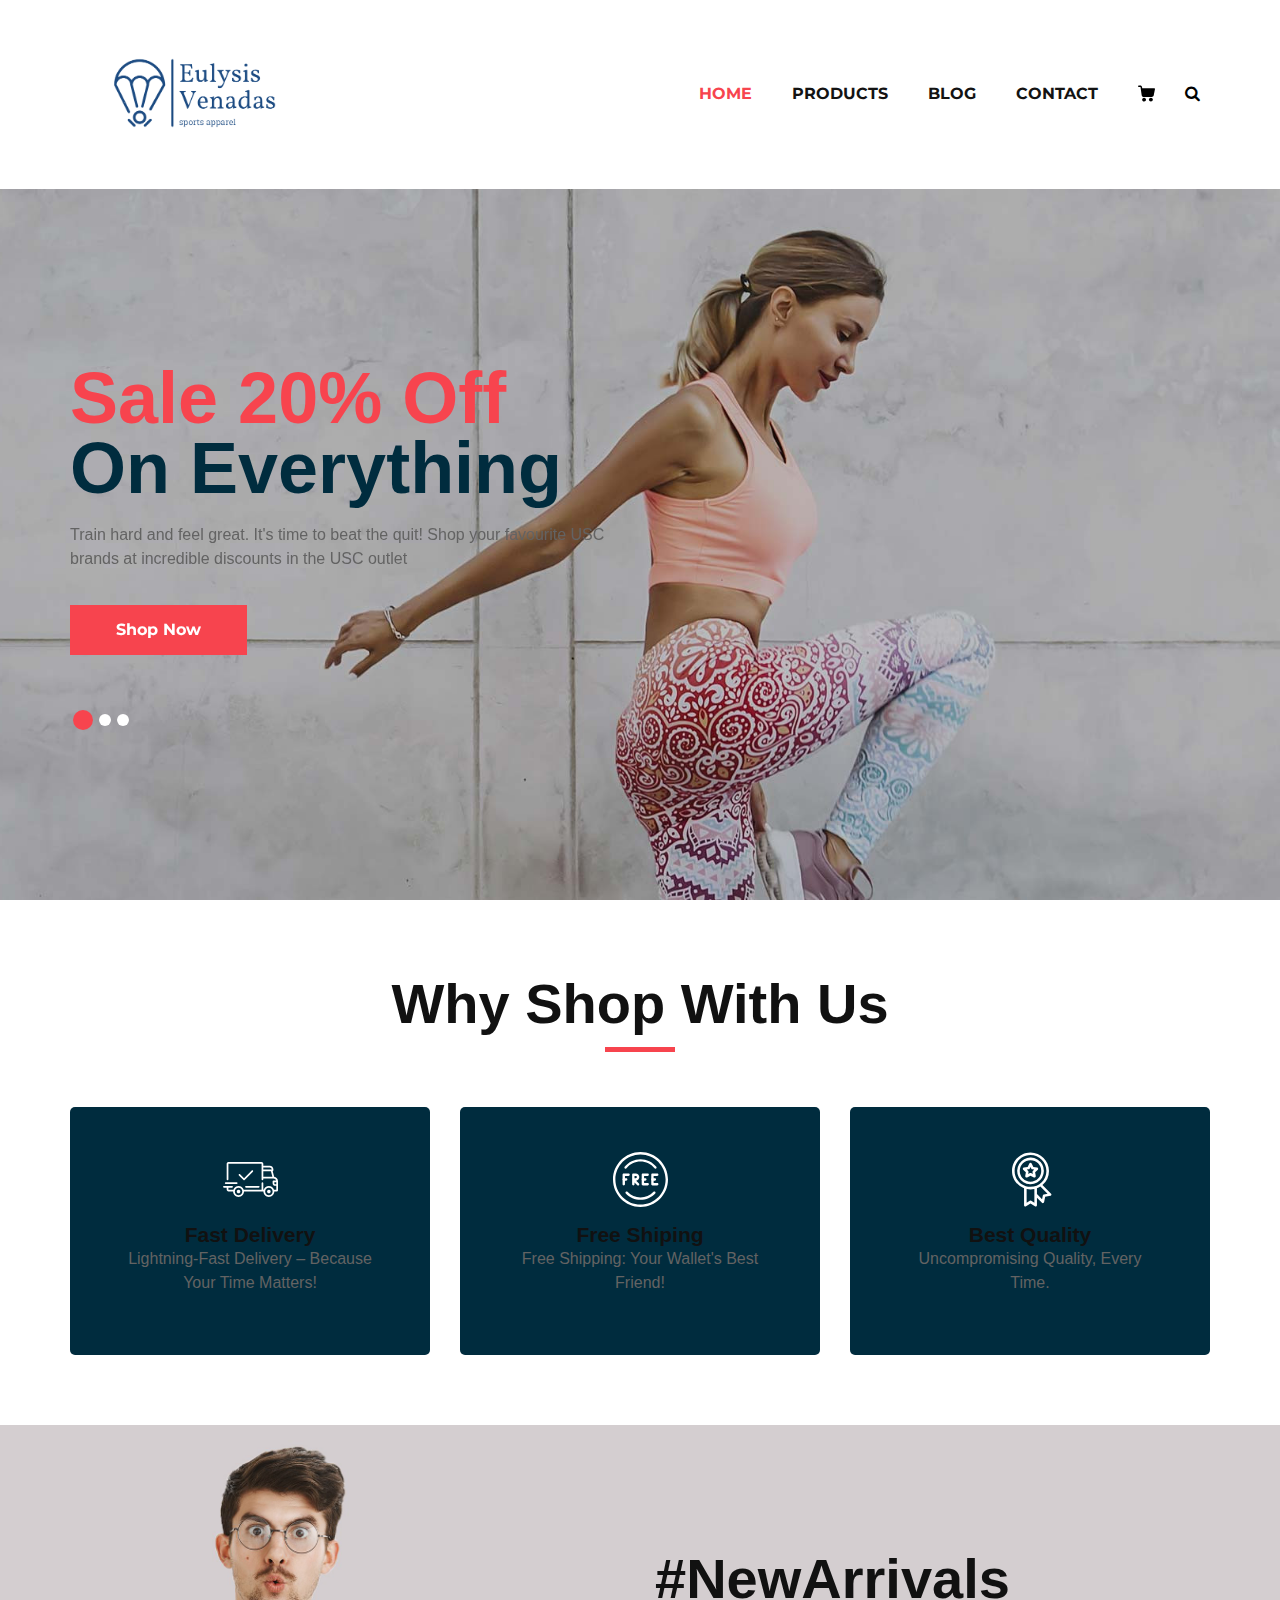
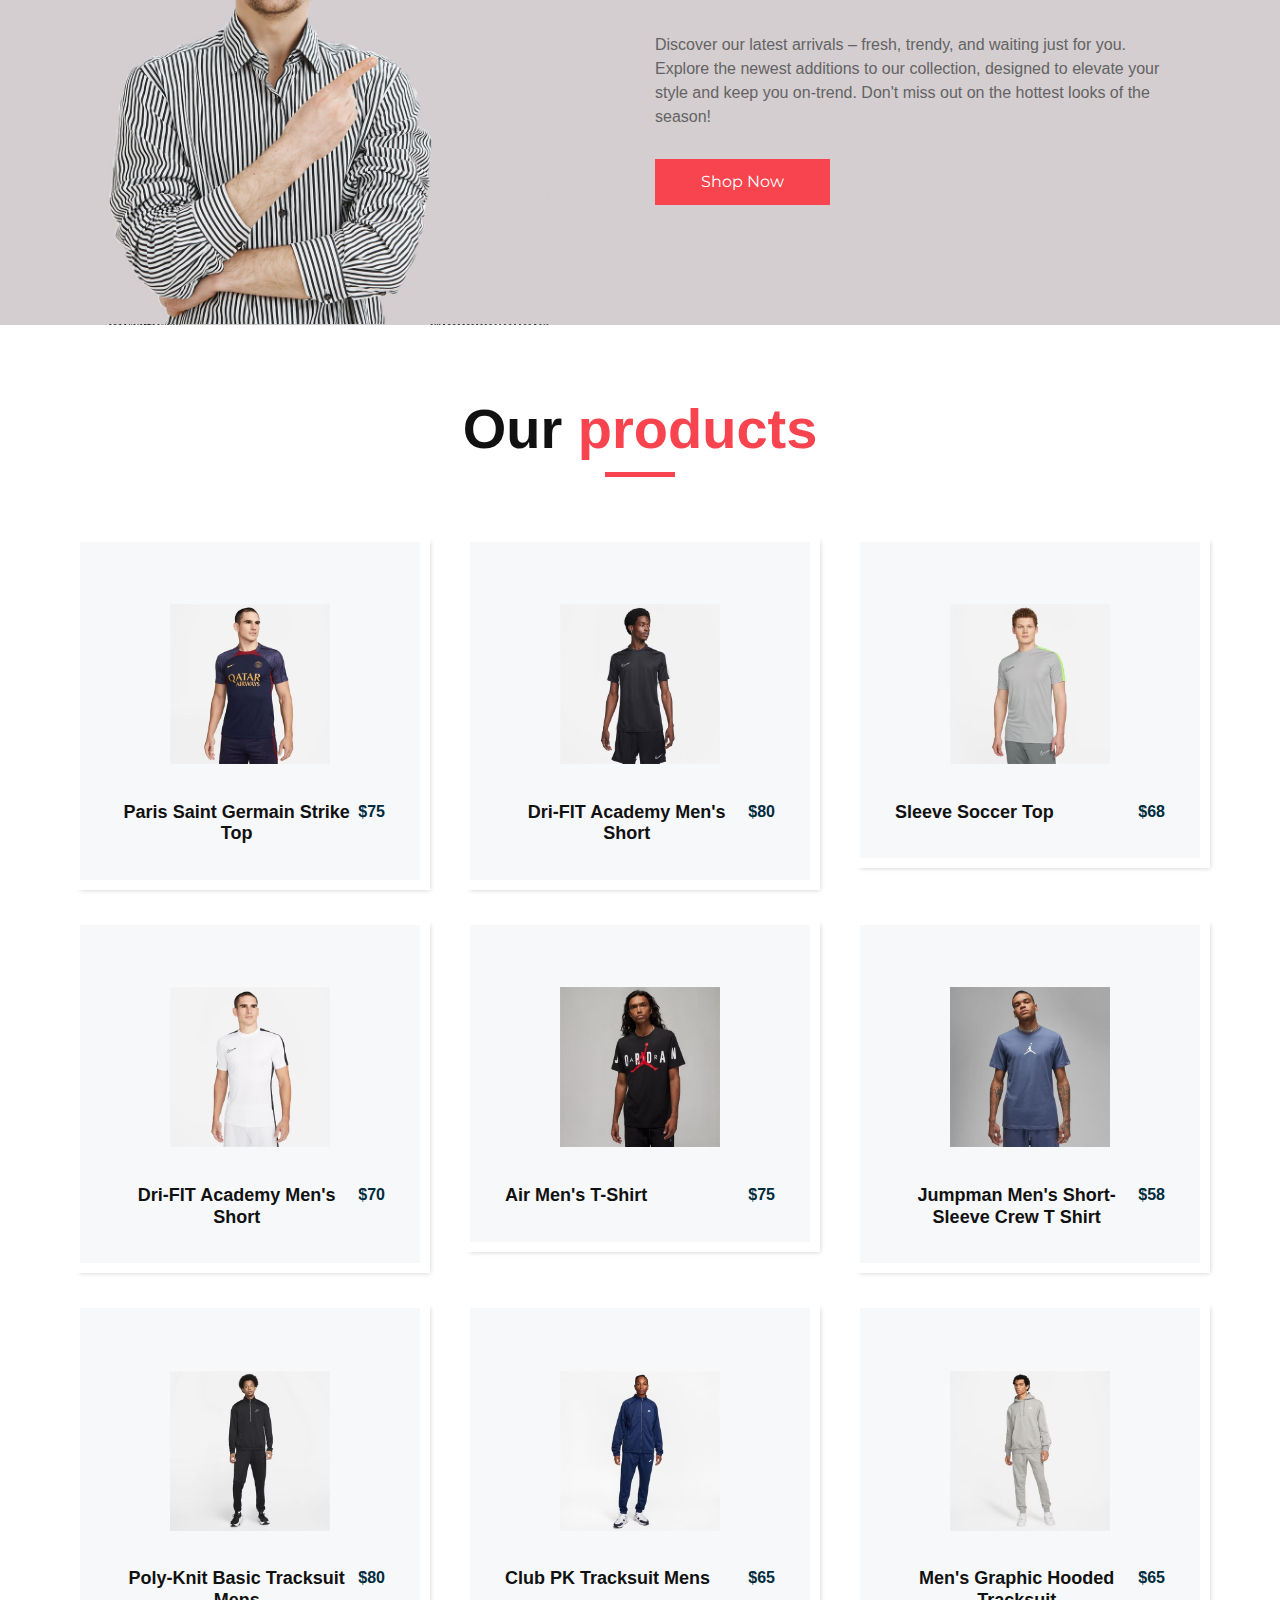
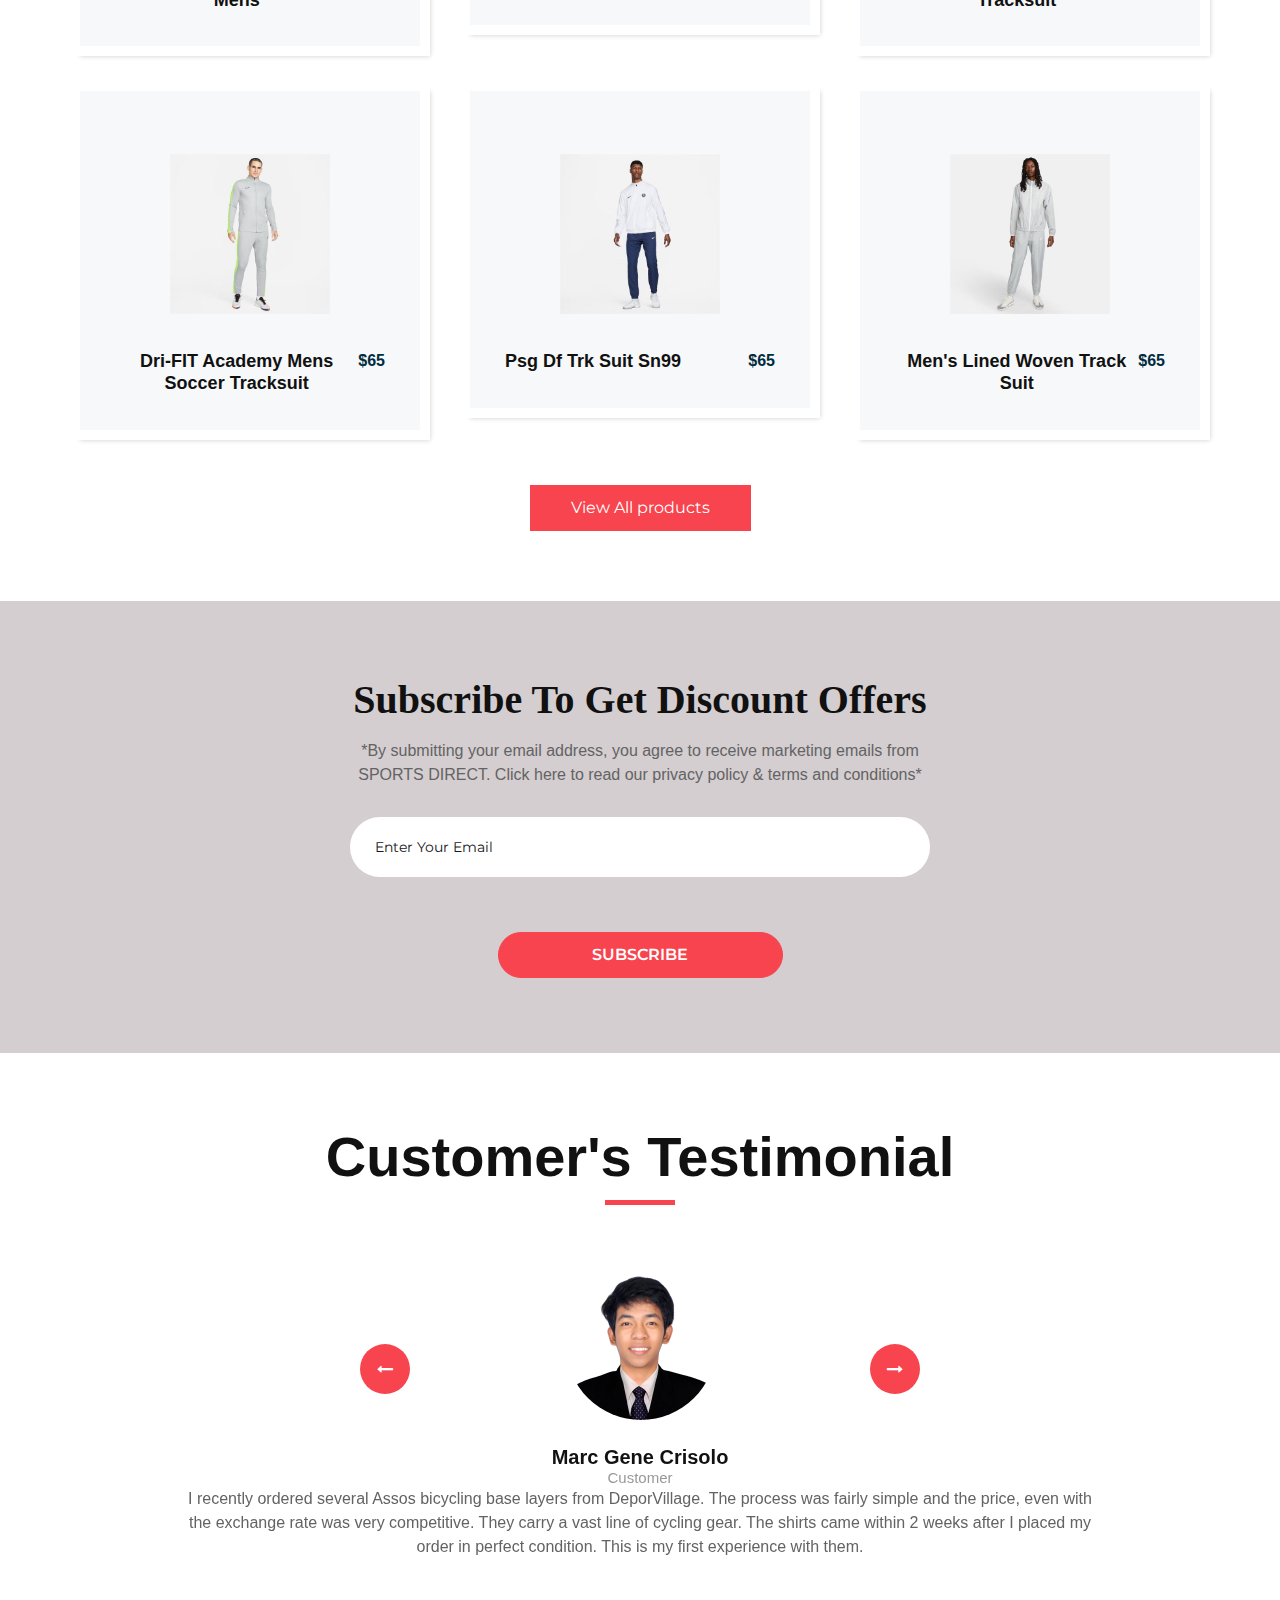
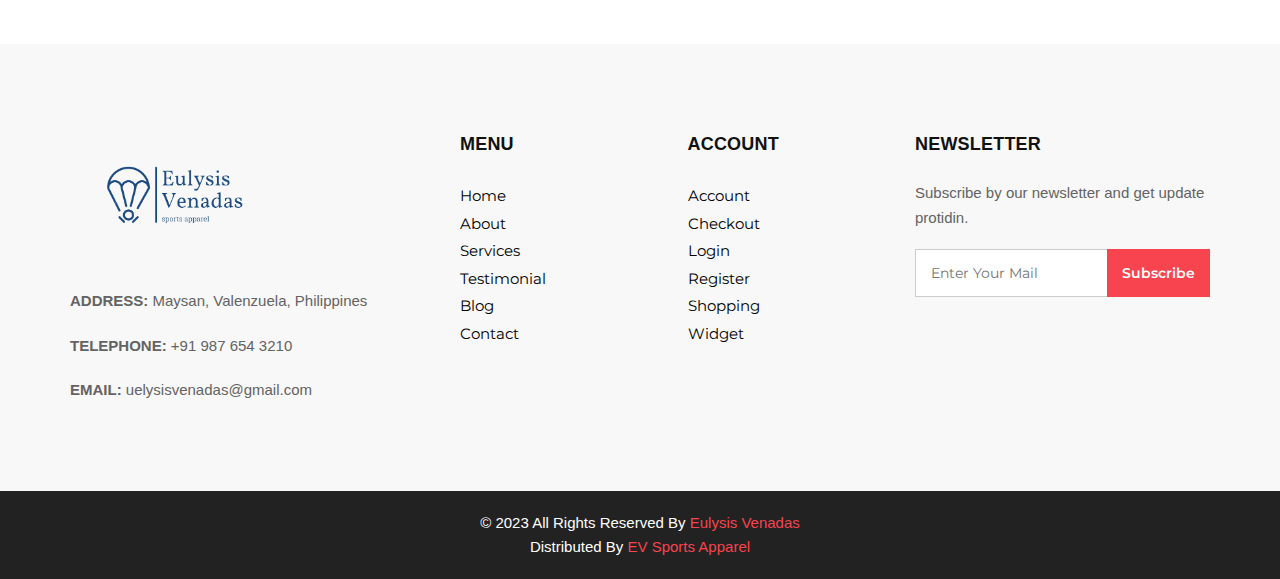
<file: index.html>
<!DOCTYPE html>
<html>
   <head>
      <!-- Basic -->
      <meta charset="utf-8" />
      <meta http-equiv="X-UA-Compatible" content="IE=edge" />
      <!-- Mobile Metas -->
      <meta name="viewport" content="width=device-width, initial-scale=1, shrink-to-fit=no" />
      <!-- Site Metas -->
      <meta name="keywords" content="" />
      <meta name="description" content="" />
      <meta name="author" content="" />
      <link rel="shortcut icon" href="images/favicon.png" type="">
      <title>Eulysis Venadas Sports Apparel</title>
      <!-- bootstrap core css -->
      <link rel="stylesheet" type="text/css" href="css/bootstrap.css" />
      <!-- font awesome style -->
      <link href="css/font-awesome.min.css" rel="stylesheet" />
      <!-- Custom styles for this template -->
      <link href="css/style.css" rel="stylesheet" />
      <!-- responsive style -->
      <link href="css/responsive.css" rel="stylesheet" />
   </head>
   <body>
      <div class="hero_area">
         <!-- header section strats -->
         <header class="header_section">
            <div class="container">
               <nav class="navbar navbar-expand-lg custom_nav-container ">
                  <a class="navbar-brand" href="index.html"><img width="250" src="images/logo.png" alt="#" /></a>
                  <button class="navbar-toggler" type="button" data-toggle="collapse" data-target="#navbarSupportedContent" aria-controls="navbarSupportedContent" aria-expanded="false" aria-label="Toggle navigation">
                  <span class=""> </span>
                  </button>
                  <div class="collapse navbar-collapse" id="navbarSupportedContent">
                     <ul class="navbar-nav">
                        <li class="nav-item active">
                           <a class="nav-link" href="index.html">Home <span class="sr-only">(current)</span></a>
                        </li>
                        <li class="nav-item">
                           <a class="nav-link" href="product.html">Products</a>
                        </li>
                        <li class="nav-item">
                           <a class="nav-link" href="blog_list.html">Blog</a>
                        </li>
                        <li class="nav-item">
                           <a class="nav-link" href="contact.html">Contact</a>
                        </li>
                        <li class="nav-item">
                           <a class="nav-link" href="#">
                              <svg version="1.1" id="Capa_1" xmlns="http://www.w3.org/2000/svg" xmlns:xlink="http://www.w3.org/1999/xlink" x="0px" y="0px" viewBox="0 0 456.029 456.029" style="enable-background:new 0 0 456.029 456.029;" xml:space="preserve">
                                 <g>
                                    <g>
                                       <path d="M345.6,338.862c-29.184,0-53.248,23.552-53.248,53.248c0,29.184,23.552,53.248,53.248,53.248
                                          c29.184,0,53.248-23.552,53.248-53.248C398.336,362.926,374.784,338.862,345.6,338.862z" />
                                    </g>
                                 </g>
                                 <g>
                                    <g>
                                       <path d="M439.296,84.91c-1.024,0-2.56-0.512-4.096-0.512H112.64l-5.12-34.304C104.448,27.566,84.992,10.67,61.952,10.67H20.48
                                          C9.216,10.67,0,19.886,0,31.15c0,11.264,9.216,20.48,20.48,20.48h41.472c2.56,0,4.608,2.048,5.12,4.608l31.744,216.064
                                          c4.096,27.136,27.648,47.616,55.296,47.616h212.992c26.624,0,49.664-18.944,55.296-45.056l33.28-166.4
                                          C457.728,97.71,450.56,86.958,439.296,84.91z" />
                                    </g>
                                 </g>
                                 <g>
                                    <g>
                                       <path d="M215.04,389.55c-1.024-28.16-24.576-50.688-52.736-50.688c-29.696,1.536-52.224,26.112-51.2,55.296
                                          c1.024,28.16,24.064,50.688,52.224,50.688h1.024C193.536,443.31,216.576,418.734,215.04,389.55z" />
                                    </g>
                                 </g>
                                 <g>
                                 </g>
                                 <g>
                                 </g>
                                 <g>
                                 </g>
                                 <g>
                                 </g>
                                 <g>
                                 </g>
                                 <g>
                                 </g>
                                 <g>
                                 </g>
                                 <g>
                                 </g>
                                 <g>
                                 </g>
                                 <g>
                                 </g>
                                 <g>
                                 </g>
                                 <g>
                                 </g>
                                 <g>
                                 </g>
                                 <g>
                                 </g>
                                 <g>
                                 </g>
                              </svg>
                           </a>
                        </li>
                        <form class="form-inline">
                           <button class="btn  my-2 my-sm-0 nav_search-btn" type="submit">
                           <i class="fa fa-search" aria-hidden="true"></i>
                           </button>
                        </form>
                     </ul>
                  </div>
               </nav>
            </div>
         </header>
         <!-- end header section -->
         <!-- slider section -->
         <section class="slider_section ">
            <div class="slider_bg_box">
               <img src="images/banner-parallax-1.jpg" alt="">
            </div>
            <div id="customCarousel1" class="carousel slide" data-ride="carousel">
               <div class="carousel-inner">
                  <div class="carousel-item active">
                     <div class="container ">
                        <div class="row">
                           <div class="col-md-7 col-lg-6 ">
                              <div class="detail-box">
                                 <h1>
                                    <span>
                                    Sale 20% Off
                                    </span>
                                    <br>
                                    On Everything
                                 </h1>
                                 <p>
                                    Train hard and feel great. It's time to beat the quit! Shop your favourite USC brands at incredible discounts in the USC outlet
                                 </p>
                                 <div class="btn-box">
                                    <a href="" class="btn1">
                                    Shop Now
                                    </a>
                                 </div>
                              </div>
                           </div>
                        </div>
                     </div>
                  </div>
                  <div class="carousel-item ">
                     <div class="container ">
                        <div class="row">
                           <div class="col-md-7 col-lg-6 ">
                              <div class="detail-box">
                                 <h1>
                                    <span>
                                    Sale 20% Off
                                    </span>
                                    <br>
                                    On Everything
                                 </h1>
                                 <p>
                                    Train hard and feel great. It's time to beat the quit! Shop your favourite USC brands at incredible discounts in the USC outlet.
                                 </p>
                                 <div class="btn-box">
                                    <a href="" class="btn1">
                                    Shop Now
                                    </a>
                                 </div>
                              </div>
                           </div>
                        </div>
                     </div>
                  </div>
                  <div class="carousel-item">
                     <div class="container ">
                        <div class="row">
                           <div class="col-md-7 col-lg-6 ">
                              <div class="detail-box">
                                 <h1>
                                    <span>
                                    Sale 20% Off
                                    </span>
                                    <br>
                                    On Everything
                                 </h1>
                                 <p>
                                    Train hard and feel great. It's time to beat the quit! Shop your favourite USC brands at incredible discounts in the USC outlet.
                                 </p>
                                 <div class="btn-box">
                                    <a href="" class="btn1">
                                    Shop Now
                                    </a>
                                 </div>
                              </div>
                           </div>
                        </div>
                     </div>
                  </div>
               </div>
               <div class="container">
                  <ol class="carousel-indicators">
                     <li data-target="#customCarousel1" data-slide-to="0" class="active"></li>
                     <li data-target="#customCarousel1" data-slide-to="1"></li>
                     <li data-target="#customCarousel1" data-slide-to="2"></li>
                  </ol>
               </div>
            </div>
         </section>
         <!-- end slider section -->
      </div>
      <!-- why section -->
      <section class="why_section layout_padding">
         <div class="container">
            <div class="heading_container heading_center">
               <h2>
                  Why Shop With Us
               </h2>
            </div>
            <div class="row">
               <div class="col-md-4">
                  <div class="box ">
                     <div class="img-box">
                        <svg version="1.1" id="Layer_1" xmlns="http://www.w3.org/2000/svg" xmlns:xlink="http://www.w3.org/1999/xlink" x="0px" y="0px" viewBox="0 0 512 512" style="enable-background:new 0 0 512 512;" xml:space="preserve">
                           <g>
                              <g>
                                 <path d="M476.158,231.363l-13.259-53.035c3.625-0.77,6.345-3.986,6.345-7.839v-8.551c0-18.566-15.105-33.67-33.67-33.67h-60.392
                                    V110.63c0-9.136-7.432-16.568-16.568-16.568H50.772c-9.136,0-16.568,7.432-16.568,16.568V256c0,4.427,3.589,8.017,8.017,8.017
                                    c4.427,0,8.017-3.589,8.017-8.017V110.63c0-0.295,0.239-0.534,0.534-0.534h307.841c0.295,0,0.534,0.239,0.534,0.534v145.372
                                    c0,4.427,3.589,8.017,8.017,8.017c4.427,0,8.017-3.589,8.017-8.017v-9.088h94.569c0.008,0,0.014,0.002,0.021,0.002
                                    c0.008,0,0.015-0.001,0.022-0.001c11.637,0.008,21.518,7.646,24.912,18.171h-24.928c-4.427,0-8.017,3.589-8.017,8.017v17.102
                                    c0,13.851,11.268,25.119,25.119,25.119h9.086v35.273h-20.962c-6.886-19.883-25.787-34.205-47.982-34.205
                                    s-41.097,14.322-47.982,34.205h-3.86v-60.393c0-4.427-3.589-8.017-8.017-8.017c-4.427,0-8.017,3.589-8.017,8.017v60.391H192.817
                                    c-6.886-19.883-25.787-34.205-47.982-34.205s-41.097,14.322-47.982,34.205H50.772c-0.295,0-0.534-0.239-0.534-0.534v-17.637
                                    h34.739c4.427,0,8.017-3.589,8.017-8.017s-3.589-8.017-8.017-8.017H8.017c-4.427,0-8.017,3.589-8.017,8.017
                                    s3.589,8.017,8.017,8.017h26.188v17.637c0,9.136,7.432,16.568,16.568,16.568h43.304c-0.002,0.178-0.014,0.355-0.014,0.534
                                    c0,27.996,22.777,50.772,50.772,50.772s50.772-22.776,50.772-50.772c0-0.18-0.012-0.356-0.014-0.534h180.67
                                    c-0.002,0.178-0.014,0.355-0.014,0.534c0,27.996,22.777,50.772,50.772,50.772c27.995,0,50.772-22.776,50.772-50.772
                                    c0-0.18-0.012-0.356-0.014-0.534h26.203c4.427,0,8.017-3.589,8.017-8.017v-85.511C512,251.989,496.423,234.448,476.158,231.363z
                                    M375.182,144.301h60.392c9.725,0,17.637,7.912,17.637,17.637v0.534h-78.029V144.301z M375.182,230.881v-52.376h71.235
                                    l13.094,52.376H375.182z M144.835,401.904c-19.155,0-34.739-15.583-34.739-34.739s15.584-34.739,34.739-34.739
                                    c19.155,0,34.739,15.583,34.739,34.739S163.99,401.904,144.835,401.904z M427.023,401.904c-19.155,0-34.739-15.583-34.739-34.739
                                    s15.584-34.739,34.739-34.739c19.155,0,34.739,15.583,34.739,34.739S446.178,401.904,427.023,401.904z M495.967,299.29h-9.086
                                    c-5.01,0-9.086-4.076-9.086-9.086v-9.086h18.171V299.29z" />
                              </g>
                           </g>
                           <g>
                              <g>
                                 <path d="M144.835,350.597c-9.136,0-16.568,7.432-16.568,16.568c0,9.136,7.432,16.568,16.568,16.568
                                    c9.136,0,16.568-7.432,16.568-16.568C161.403,358.029,153.971,350.597,144.835,350.597z" />
                              </g>
                           </g>
                           <g>
                              <g>
                                 <path d="M427.023,350.597c-9.136,0-16.568,7.432-16.568,16.568c0,9.136,7.432,16.568,16.568,16.568
                                    c9.136,0,16.568-7.432,16.568-16.568C443.591,358.029,436.159,350.597,427.023,350.597z" />
                              </g>
                           </g>
                           <g>
                              <g>
                                 <path d="M332.96,316.393H213.244c-4.427,0-8.017,3.589-8.017,8.017s3.589,8.017,8.017,8.017H332.96
                                    c4.427,0,8.017-3.589,8.017-8.017S337.388,316.393,332.96,316.393z" />
                              </g>
                           </g>
                           <g>
                              <g>
                                 <path d="M127.733,282.188H25.119c-4.427,0-8.017,3.589-8.017,8.017s3.589,8.017,8.017,8.017h102.614
                                    c4.427,0,8.017-3.589,8.017-8.017S132.16,282.188,127.733,282.188z" />
                              </g>
                           </g>
                           <g>
                              <g>
                                 <path d="M278.771,173.37c-3.13-3.13-8.207-3.13-11.337,0.001l-71.292,71.291l-37.087-37.087c-3.131-3.131-8.207-3.131-11.337,0
                                    c-3.131,3.131-3.131,8.206,0,11.337l42.756,42.756c1.565,1.566,3.617,2.348,5.668,2.348s4.104-0.782,5.668-2.348l76.96-76.96
                                    C281.901,181.576,281.901,176.501,278.771,173.37z" />
                              </g>
                           </g>
                           <g>
                           </g>
                           <g>
                           </g>
                           <g>
                           </g>
                           <g>
                           </g>
                           <g>
                           </g>
                           <g>
                           </g>
                           <g>
                           </g>
                           <g>
                           </g>
                           <g>
                           </g>
                           <g>
                           </g>
                           <g>
                           </g>
                           <g>
                           </g>
                           <g>
                           </g>
                           <g>
                           </g>
                           <g>
                           </g>
                        </svg>
                     </div>
                     <div class="detail-box">
                        <h5>
                           Fast Delivery
                        </h5>
                        <p>
                           Lightning-Fast Delivery – Because Your Time Matters!
                        </p>
                     </div>
                  </div>
               </div>
               <div class="col-md-4">
                  <div class="box ">
                     <div class="img-box">
                        <svg version="1.1" id="Capa_1" xmlns="http://www.w3.org/2000/svg" xmlns:xlink="http://www.w3.org/1999/xlink" x="0px" y="0px" viewBox="0 0 490.667 490.667" style="enable-background:new 0 0 490.667 490.667;" xml:space="preserve">
                           <g>
                              <g>
                                 <path d="M138.667,192H96c-5.888,0-10.667,4.779-10.667,10.667V288c0,5.888,4.779,10.667,10.667,10.667s10.667-4.779,10.667-10.667
                                    v-74.667h32c5.888,0,10.667-4.779,10.667-10.667S144.555,192,138.667,192z" />
                              </g>
                           </g>
                           <g>
                              <g>
                                 <path d="M117.333,234.667H96c-5.888,0-10.667,4.779-10.667,10.667S90.112,256,96,256h21.333c5.888,0,10.667-4.779,10.667-10.667
                                    S123.221,234.667,117.333,234.667z" />
                              </g>
                           </g>
                           <g>
                              <g>
                                 <path d="M245.333,0C110.059,0,0,110.059,0,245.333s110.059,245.333,245.333,245.333s245.333-110.059,245.333-245.333
                                    S380.608,0,245.333,0z M245.333,469.333c-123.52,0-224-100.48-224-224s100.48-224,224-224s224,100.48,224,224
                                    S368.853,469.333,245.333,469.333z" />
                              </g>
                           </g>
                           <g>
                              <g>
                                 <path d="M386.752,131.989C352.085,88.789,300.544,64,245.333,64s-106.752,24.789-141.419,67.989
                                    c-3.691,4.587-2.965,11.307,1.643,14.997c4.587,3.691,11.307,2.965,14.976-1.643c30.613-38.144,76.096-60.011,124.8-60.011
                                    s94.187,21.867,124.779,60.011c2.112,2.624,5.205,3.989,8.32,3.989c2.368,0,4.715-0.768,6.677-2.347
                                    C389.717,143.296,390.443,136.576,386.752,131.989z" />
                              </g>
                           </g>
                           <g>
                              <g>
                                 <path d="M376.405,354.923c-4.224-4.032-11.008-3.861-15.061,0.405c-30.613,32.235-71.808,50.005-116.011,50.005
                                    s-85.397-17.771-115.989-50.005c-4.032-4.309-10.816-4.437-15.061-0.405c-4.309,4.053-4.459,10.816-0.405,15.083
                                    c34.667,36.544,81.344,56.661,131.456,56.661s96.789-20.117,131.477-56.661C380.864,365.739,380.693,358.976,376.405,354.923z" />
                              </g>
                           </g>
                           <g>
                              <g>
                                 <path d="M206.805,255.723c15.701-2.027,27.861-15.488,27.861-31.723c0-17.643-14.357-32-32-32h-21.333
                                    c-5.888,0-10.667,4.779-10.667,10.667v42.581c0,0.043,0,0.107,0,0.149V288c0,5.888,4.779,10.667,10.667,10.667
                                    S192,293.888,192,288v-16.917l24.448,24.469c2.091,2.069,4.821,3.115,7.552,3.115c2.731,0,5.461-1.045,7.531-3.136
                                    c4.16-4.16,4.16-10.923,0-15.083L206.805,255.723z M192,234.667v-21.333h10.667c5.867,0,10.667,4.779,10.667,10.667
                                    s-4.8,10.667-10.667,10.667H192z" />
                              </g>
                           </g>
                           <g>
                              <g>
                                 <path d="M309.333,277.333h-32v-64h32c5.888,0,10.667-4.779,10.667-10.667S315.221,192,309.333,192h-42.667
                                    c-5.888,0-10.667,4.779-10.667,10.667V288c0,5.888,4.779,10.667,10.667,10.667h42.667c5.888,0,10.667-4.779,10.667-10.667
                                    S315.221,277.333,309.333,277.333z" />
                              </g>
                           </g>
                           <g>
                              <g>
                                 <path d="M288,234.667h-21.333c-5.888,0-10.667,4.779-10.667,10.667S260.779,256,266.667,256H288
                                    c5.888,0,10.667-4.779,10.667-10.667S293.888,234.667,288,234.667z" />
                              </g>
                           </g>
                           <g>
                              <g>
                                 <path d="M394.667,277.333h-32v-64h32c5.888,0,10.667-4.779,10.667-10.667S400.555,192,394.667,192H352
                                    c-5.888,0-10.667,4.779-10.667,10.667V288c0,5.888,4.779,10.667,10.667,10.667h42.667c5.888,0,10.667-4.779,10.667-10.667
                                    S400.555,277.333,394.667,277.333z" />
                              </g>
                           </g>
                           <g>
                              <g>
                                 <path d="M373.333,234.667H352c-5.888,0-10.667,4.779-10.667,10.667S346.112,256,352,256h21.333
                                    c5.888,0,10.667-4.779,10.667-10.667S379.221,234.667,373.333,234.667z" />
                              </g>
                           </g>
                           <g>
                           </g>
                           <g>
                           </g>
                           <g>
                           </g>
                           <g>
                           </g>
                           <g>
                           </g>
                           <g>
                           </g>
                           <g>
                           </g>
                           <g>
                           </g>
                           <g>
                           </g>
                           <g>
                           </g>
                           <g>
                           </g>
                           <g>
                           </g>
                           <g>
                           </g>
                           <g>
                           </g>
                           <g>
                           </g>
                        </svg>
                     </div>
                     <div class="detail-box">
                        <h5>
                           Free Shiping
                        </h5>
                        <p>
                           Free Shipping: Your Wallet's Best Friend!
                        </p>
                     </div>
                  </div>
               </div>
               <div class="col-md-4">
                  <div class="box ">
                     <div class="img-box">
                        <svg id="_30_Premium" height="512" viewBox="0 0 512 512" width="512" xmlns="http://www.w3.org/2000/svg" data-name="30_Premium">
                           <g id="filled">
                              <path d="m252.92 300h3.08a124.245 124.245 0 1 0 -4.49-.09c.075.009.15.023.226.03.394.039.789.06 1.184.06zm-96.92-124a100 100 0 1 1 100 100 100.113 100.113 0 0 1 -100-100z" />
                              <path d="m447.445 387.635-80.4-80.4a171.682 171.682 0 0 0 60.955-131.235c0-94.841-77.159-172-172-172s-172 77.159-172 172c0 73.747 46.657 136.794 112 161.2v158.8c-.3 9.289 11.094 15.384 18.656 9.984l41.344-27.562 41.344 27.562c7.574 5.4 18.949-.7 18.656-9.984v-70.109l46.6 46.594c6.395 6.789 18.712 3.025 20.253-6.132l9.74-48.724 48.725-9.742c9.163-1.531 12.904-13.893 6.127-20.252zm-339.445-211.635c0-81.607 66.393-148 148-148s148 66.393 148 148-66.393 148-148 148-148-66.393-148-148zm154.656 278.016a12 12 0 0 0 -13.312 0l-29.344 19.562v-129.378a172.338 172.338 0 0 0 72 0v129.38zm117.381-58.353a12 12 0 0 0 -9.415 9.415l-6.913 34.58-47.709-47.709v-54.749a171.469 171.469 0 0 0 31.467-15.6l67.151 67.152z" />
                              <path d="m287.62 236.985c8.349 4.694 19.251-3.212 17.367-12.618l-5.841-35.145 25.384-25c7.049-6.5 2.89-19.3-6.634-20.415l-35.23-5.306-15.933-31.867c-4.009-8.713-17.457-8.711-21.466 0l-15.933 31.866-35.23 5.306c-9.526 1.119-13.681 13.911-6.634 20.415l25.384 25-5.841 35.145c-1.879 9.406 9 17.31 17.367 12.618l31.62-16.414zm-53-32.359 2.928-17.615a12 12 0 0 0 -3.417-10.516l-12.721-12.531 17.658-2.66a12 12 0 0 0 8.947-6.5l7.985-15.971 7.985 15.972a12 12 0 0 0 8.947 6.5l17.658 2.66-12.723 12.535a12 12 0 0 0 -3.417 10.516l2.928 17.615-15.849-8.231a12 12 0 0 0 -11.058 0z" />
                           </g>
                        </svg>
                     </div>
                     <div class="detail-box">
                        <h5>
                           Best Quality
                        </h5>
                        <p>
                           Uncompromising Quality, Every Time.
                        </p>
                     </div>
                  </div>
               </div>
            </div>
         </div>
      </section>
      <!-- end why section -->
      
      <!-- arrival section -->
      <section class="arrival_section">
         <div class="container">
            <div class="box">
               <div class="arrival_bg_box">
                  <img src="images/arrival-bg.png" alt="">
               </div>
               <div class="row">
                  <div class="col-md-6 ml-auto">
                     <div class="heading_container remove_line_bt">
                        <h2>
                           #NewArrivals
                        </h2>
                     </div>
                     <p style="margin-top: 20px;margin-bottom: 30px;">
                        Discover our latest arrivals – fresh, trendy, and waiting just for you. Explore the newest additions to our collection, designed to elevate your style and keep you on-trend. Don't miss out on the hottest looks of the season!
                     </p>
                     <a href="">
                     Shop Now
                     </a>
                  </div>
               </div>
            </div>
         </div>
      </section>
      <!-- end arrival section -->
      
      <!-- product section -->
      <section class="product_section layout_padding">
         <div class="container">
            <div class="heading_container heading_center">
               <h2>
                  Our <span>products</span>
               </h2>
            </div>
            <div class="row">
               <div class="col-sm-6 col-md-4 col-lg-4">
                  <div class="box">
                     <div class="option_container">
                        <div class="options">
                           <a href="" class="option1">
                           Add To Cart
                           </a>
                           <a href="" class="option2">
                           Buy Now
                           </a>
                        </div>
                     </div>
                     <div class="img-box">
                        <img src="images/p1.png" alt="">
                     </div>
                     <div class="detail-box">
                        <h5>
                           Paris Saint Germain Strike Top
                        </h5>
                        <h6>
                           $75
                        </h6>
                     </div>
                  </div>
               </div>
               <div class="col-sm-6 col-md-4 col-lg-4">
                  <div class="box">
                     <div class="option_container">
                        <div class="options">
                           <a href="" class="option1">
                           Add To Cart
                           </a>
                           <a href="" class="option2">
                           Buy Now
                           </a>
                        </div>
                     </div>
                     <div class="img-box">
                        <img src="images/p2.png" alt="">
                     </div>
                     <div class="detail-box">
                        <h5>
                           Dri-FIT Academy Men's Short
                        </h5>
                        <h6>
                           $80
                        </h6>
                     </div>
                  </div>
               </div>
               <div class="col-sm-6 col-md-4 col-lg-4">
                  <div class="box">
                     <div class="option_container">
                        <div class="options">
                           <a href="" class="option1">
                           Add To Cart
                           </a>
                           <a href="" class="option2">
                           Buy Now
                           </a>
                        </div>
                     </div>
                     <div class="img-box">
                        <img src="images/p3.png" alt="">
                     </div>
                     <div class="detail-box">
                        <h5>
                           Sleeve Soccer Top
                        </h5>
                        <h6>
                           $68
                        </h6>
                     </div>
                  </div>
               </div>
               <div class="col-sm-6 col-md-4 col-lg-4">
                  <div class="box">
                     <div class="option_container">
                        <div class="options">
                           <a href="" class="option1">
                           Add To Cart
                           </a>
                           <a href="" class="option2">
                           Buy Now
                           </a>
                        </div>
                     </div>
                     <div class="img-box">
                        <img src="images/p4.png" alt="">
                     </div>
                     <div class="detail-box">
                        <h5>
                           Dri-FIT Academy Men's Short
                        </h5>
                        <h6>
                           $70
                        </h6>
                     </div>
                  </div>
               </div>
               <div class="col-sm-6 col-md-4 col-lg-4">
                  <div class="box">
                     <div class="option_container">
                        <div class="options">
                           <a href="" class="option1">
                           Add To Cart
                           </a>
                           <a href="" class="option2">
                           Buy Now
                           </a>
                        </div>
                     </div>
                     <div class="img-box">
                        <img src="images/p5.png" alt="">
                     </div>
                     <div class="detail-box">
                        <h5>
                           Air Men's T-Shirt
                        </h5>
                        <h6>
                           $75
                        </h6>
                     </div>
                  </div>
               </div>
               <div class="col-sm-6 col-md-4 col-lg-4">
                  <div class="box">
                     <div class="option_container">
                        <div class="options">
                           <a href="" class="option1">
                           Add To Cart
                           </a>
                           <a href="" class="option2">
                           Buy Now
                           </a>
                        </div>
                     </div>
                     <div class="img-box">
                        <img src="images/p6.png" alt="">
                     </div>
                     <div class="detail-box">
                        <h5>
                           Jumpman Men's Short-Sleeve Crew T Shirt
                        </h5>
                        <h6>
                           $58
                        </h6>
                     </div>
                  </div>
               </div>
               <div class="col-sm-6 col-md-4 col-lg-4">
                  <div class="box">
                     <div class="option_container">
                        <div class="options">
                           <a href="" class="option1">
                           Add To Cart
                           </a>
                           <a href="" class="option2">
                           Buy Now
                           </a>
                        </div>
                     </div>
                     <div class="img-box">
                        <img src="images/p7.png" alt="">
                     </div>
                     <div class="detail-box">
                        <h5>
                           Poly-Knit Basic Tracksuit Mens
                        </h5>
                        <h6>
                           $80
                        </h6>
                     </div>
                  </div>
               </div>
               <div class="col-sm-6 col-md-4 col-lg-4">
                  <div class="box">
                     <div class="option_container">
                        <div class="options">
                           <a href="" class="option1">
                           Add To Cart
                           </a>
                           <a href="" class="option2">
                           Buy Now
                           </a>
                        </div>
                     </div>
                     <div class="img-box">
                        <img src="images/p8.png" alt="">
                     </div>
                     <div class="detail-box">
                        <h5>
                           Club PK Tracksuit Mens
                        </h5>
                        <h6>
                           $65
                        </h6>
                     </div>
                  </div>
               </div>
               <div class="col-sm-6 col-md-4 col-lg-4">
                  <div class="box">
                     <div class="option_container">
                        <div class="options">
                           <a href="" class="option1">
                           Add To Cart
                           </a>
                           <a href="" class="option2">
                           Buy Now
                           </a>
                        </div>
                     </div>
                     <div class="img-box">
                        <img src="images/p9.png" alt="">
                     </div>
                     <div class="detail-box">
                        <h5>
                           Men's Graphic Hooded Tracksuit
                        </h5>
                        <h6>
                           $65
                        </h6>
                     </div>
                  </div>
               </div>
               <div class="col-sm-6 col-md-4 col-lg-4">
                  <div class="box">
                     <div class="option_container">
                        <div class="options">
                           <a href="" class="option1">
                           Add To Cart
                           </a>
                           <a href="" class="option2">
                           Buy Now
                           </a>
                        </div>
                     </div>
                     <div class="img-box">
                        <img src="images/p10.png" alt="">
                     </div>
                     <div class="detail-box">
                        <h5>
                           Dri-FIT Academy Mens Soccer Tracksuit
                        </h5>
                        <h6>
                           $65
                        </h6>
                     </div>
                  </div>
               </div>
               <div class="col-sm-6 col-md-4 col-lg-4">
                  <div class="box">
                     <div class="option_container">
                        <div class="options">
                           <a href="" class="option1">
                           Add To Cart
                           </a>
                           <a href="" class="option2">
                           Buy Now
                           </a>
                        </div>
                     </div>
                     <div class="img-box">
                        <img src="images/p11.png" alt="">
                     </div>
                     <div class="detail-box">
                        <h5>
                           Psg Df Trk Suit Sn99
                        </h5>
                        <h6>
                           $65
                        </h6>
                     </div>
                  </div>
               </div>
               <div class="col-sm-6 col-md-4 col-lg-4">
                  <div class="box">
                     <div class="option_container">
                        <div class="options">
                           <a href="" class="option1">
                           Add To Cart
                           </a>
                           <a href="" class="option2">
                           Buy Now
                           </a>
                        </div>
                     </div>
                     <div class="img-box">
                        <img src="images/p12.png" alt="">
                     </div>
                     <div class="detail-box">
                        <h5>
                           Men's Lined Woven Track Suit
                        </h5>
                        <h6>
                           $65
                        </h6>
                     </div>
                  </div>
               </div>
            </div>
            <div class="btn-box">
               <a href="">
               View All products
               </a>
            </div>
         </div>
      </section>
      <!-- end product section -->

      <!-- subscribe section -->
      <section class="subscribe_section">
         <div class="container-fuild">
            <div class="box">
               <div class="row">
                  <div class="col-md-6 offset-md-3">
                     <div class="subscribe_form ">
                        <div class="heading_container heading_center">
                           <h3>Subscribe To Get Discount Offers</h3>
                        </div>
                        <p>*By submitting your email address, you agree to receive marketing emails from SPORTS DIRECT. Click here to read our privacy policy & terms and conditions*</p>
                        <form action="">
                           <input type="email" placeholder="Enter your email">
                           <button>
                           subscribe
                           </button>
                        </form>
                     </div>
                  </div>
               </div>
            </div>
         </div>
      </section>
      <!-- end subscribe section -->
      <!-- client section -->
      <section class="client_section layout_padding">
         <div class="container">
            <div class="heading_container heading_center">
               <h2>
                  Customer's Testimonial
               </h2>
            </div>
            <div id="carouselExample3Controls" class="carousel slide" data-ride="carousel">
               <div class="carousel-inner">
                  <div class="carousel-item active">
                     <div class="box col-lg-10 mx-auto">
                        <div class="img_container">
                           <div class="img-box">
                              <div class="img_box-inner">
                                 <img src="images/person3.jpg" alt="">
                              </div>
                           </div>
                        </div>
                        <div class="detail-box">
                           <h5>
                              Marc Gene Crisolo
                           </h5>
                           <h6>
                              Customer
                           </h6>
                           <p>
                              I recently ordered several Assos bicycling base layers from DeporVillage. The process was fairly simple and the price, even with the exchange rate was very competitive. They carry a vast line of cycling gear. The shirts came within 2 weeks after I placed my order in perfect condition. This is my first experience with them.
                           </p>
                        </div>
                     </div>
                  </div>
                  <div class="carousel-item">
                     <div class="box col-lg-10 mx-auto">
                        <div class="img_container">
                           <div class="img-box">
                              <div class="img_box-inner">
                                 <img src="images/person6.jpg" alt="">
                              </div>
                           </div>
                        </div>
                        <div class="detail-box">
                           <h5>
                              Janelle Jagunap
                           </h5>
                           <h6>
                              Customer
                           </h6>
                           <p>
                              Ordered running shoes on August 28 and they accepted the order and charged my card. Then sent multiple emails week after week that there is a delay and finally told me that they do not have the shoes available. I was supposed to select a different color
                           </p>
                        </div>
                     </div>
                  </div>
                  <div class="carousel-item">
                     <div class="box col-lg-10 mx-auto">
                        <div class="img_container">
                           <div class="img-box">
                              <div class="img_box-inner">
                                 <img src="images/person4.jpg" alt="">
                              </div>
                           </div>
                        </div>
                        <div class="detail-box">
                           <h5>
                              Marc Steven Flores
                           </h5>
                           <h6>
                              Customer
                           </h6>
                           <p>
                              I ordered one pair of lovely waterproof shoes for an upcoming trip. Upon timely arrival I found the shoe design unsuitable for my full foot. I contacted the vendor and the vendor,
                              Deporvillage authorized a return at my expense.
                           </p>
                        </div>
                     </div>
                  </div>
               </div>
               <div class="carousel_btn_box">
                  <a class="carousel-control-prev" href="#carouselExample3Controls" role="button" data-slide="prev">
                  <i class="fa fa-long-arrow-left" aria-hidden="true"></i>
                  <span class="sr-only">Previous</span>
                  </a>
                  <a class="carousel-control-next" href="#carouselExample3Controls" role="button" data-slide="next">
                  <i class="fa fa-long-arrow-right" aria-hidden="true"></i>
                  <span class="sr-only">Next</span>
                  </a>
               </div>
            </div>
         </div>
      </section>
      <!-- end client section -->
      <!-- footer start -->
      <footer>
         <div class="container">
            <div class="row">
               <div class="col-md-4">
                   <div class="full">
                      <div class="logo_footer">
                        <a href="#"><img width="210" src="images/logo.png" alt="#" /></a>
                      </div>
                      <div class="information_f">
                        <p><strong>ADDRESS:</strong> Maysan, Valenzuela, Philippines</p>
                        <p><strong>TELEPHONE:</strong> +91 987 654 3210</p>
                        <p><strong>EMAIL:</strong> uelysisvenadas@gmail.com</p>
                      </div>
                   </div>
               </div>
               <div class="col-md-8">
                  <div class="row">
                  <div class="col-md-7">
                     <div class="row">
                        <div class="col-md-6">
                     <div class="widget_menu">
                        <h3>Menu</h3>
                        <ul>
                           <li><a href="#">Home</a></li>
                           <li><a href="#">About</a></li>
                           <li><a href="#">Services</a></li>
                           <li><a href="#">Testimonial</a></li>
                           <li><a href="#">Blog</a></li>
                           <li><a href="#">Contact</a></li>
                        </ul>
                     </div>
                  </div>
                  <div class="col-md-6">
                     <div class="widget_menu">
                        <h3>Account</h3>
                        <ul>
                           <li><a href="#">Account</a></li>
                           <li><a href="#">Checkout</a></li>
                           <li><a href="#">Login</a></li>
                           <li><a href="#">Register</a></li>
                           <li><a href="#">Shopping</a></li>
                           <li><a href="#">Widget</a></li>
                        </ul>
                     </div>
                  </div>
                     </div>
                  </div>     
                  <div class="col-md-5">
                     <div class="widget_menu">
                        <h3>Newsletter</h3>
                        <div class="information_f">
                          <p>Subscribe by our newsletter and get update protidin.</p>
                        </div>
                        <div class="form_sub">
                           <form>
                              <fieldset>
                                 <div class="field">
                                    <input type="email" placeholder="Enter Your Mail" name="email" />
                                    <input type="submit" value="Subscribe" />
                                 </div>
                              </fieldset>
                           </form>
                        </div>
                     </div>
                  </div>
                  </div>
               </div>
            </div>
         </div>
      </footer>
      <!-- footer end -->
      <div class="cpy_">
         <p class="mx-auto">© 2023 All Rights Reserved By <a href="https://html.design/">Eulysis Venadas</a><br>
         
            Distributed By <a href="https://themewagon.com/" target="_blank">EV Sports Apparel</a>
         
         </p>
      </div>
      <!-- jQery -->
      <script src="js/jquery-3.4.1.min.js"></script>
      <!-- popper js -->
      <script src="js/popper.min.js"></script>
      <!-- bootstrap js -->
      <script src="js/bootstrap.js"></script>
      <!-- custom js -->
      <script src="js/custom.js"></script>
   </body>
</html>
</file>
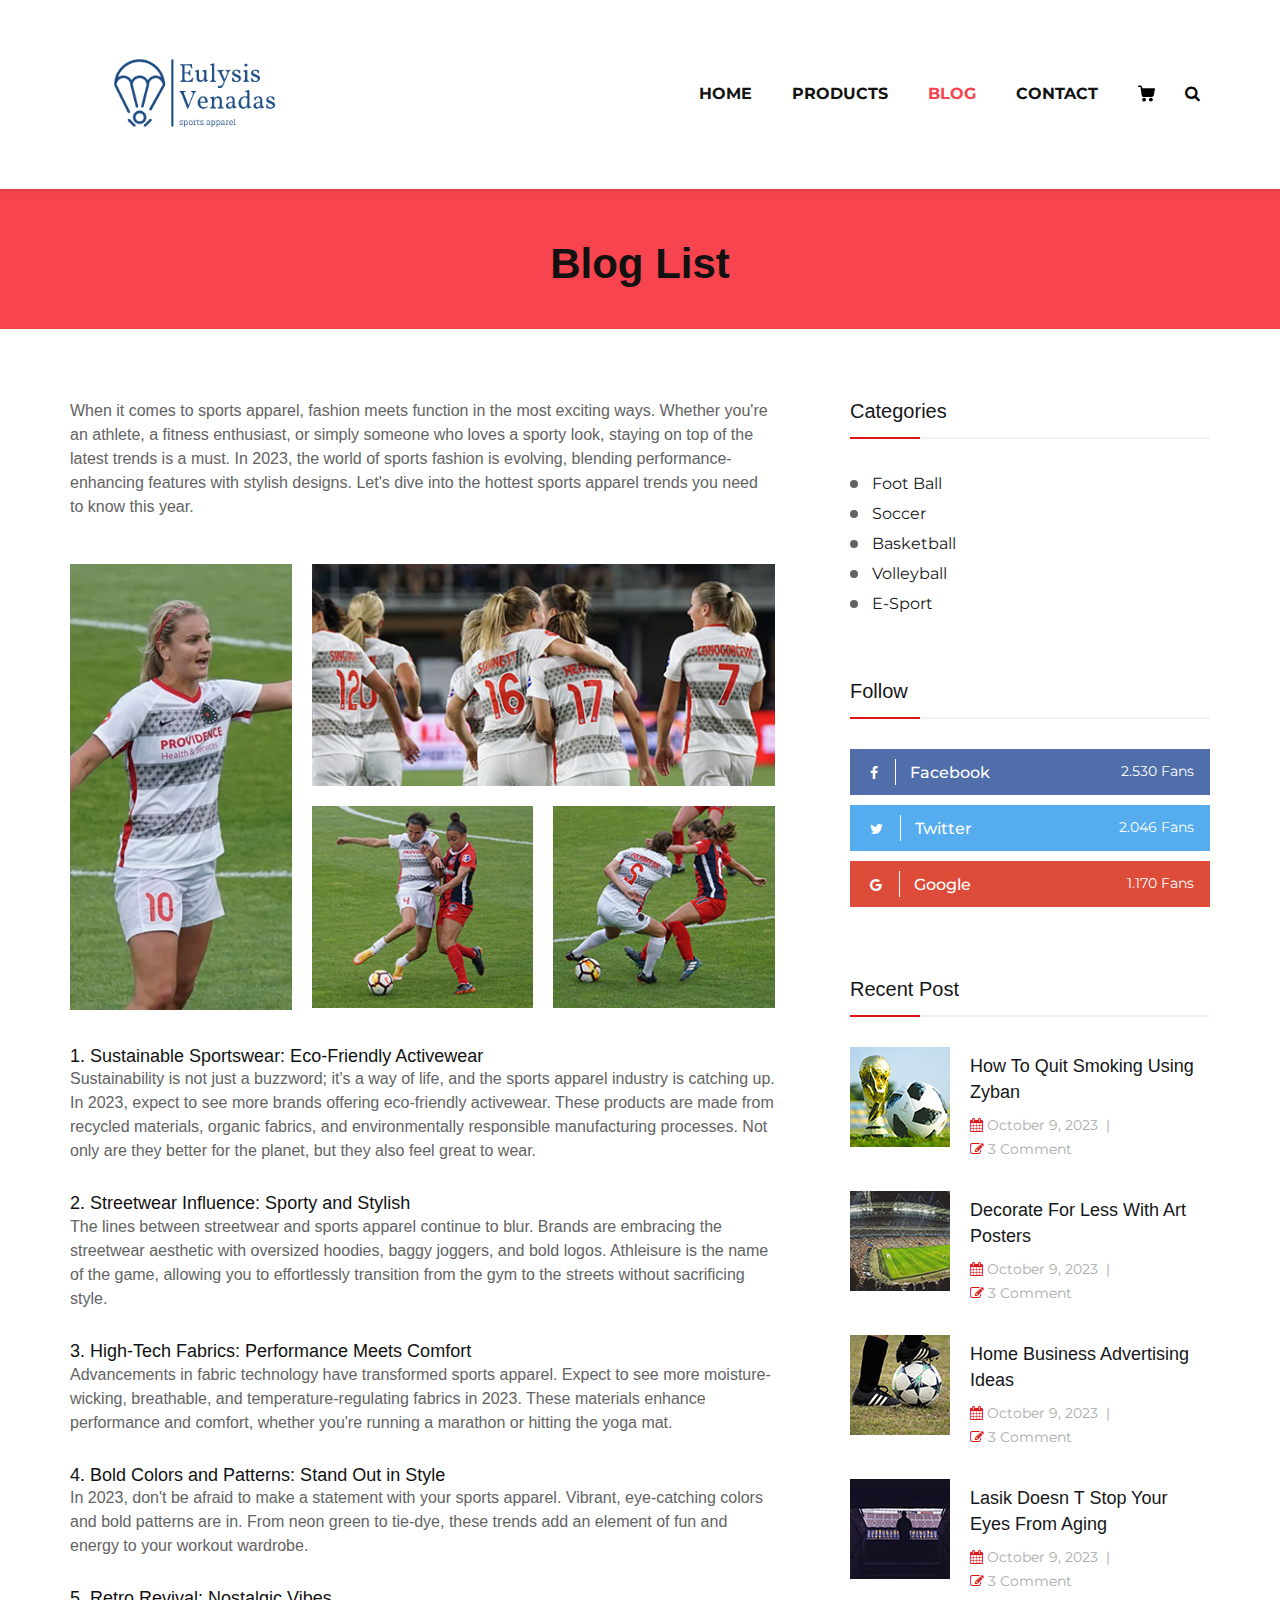
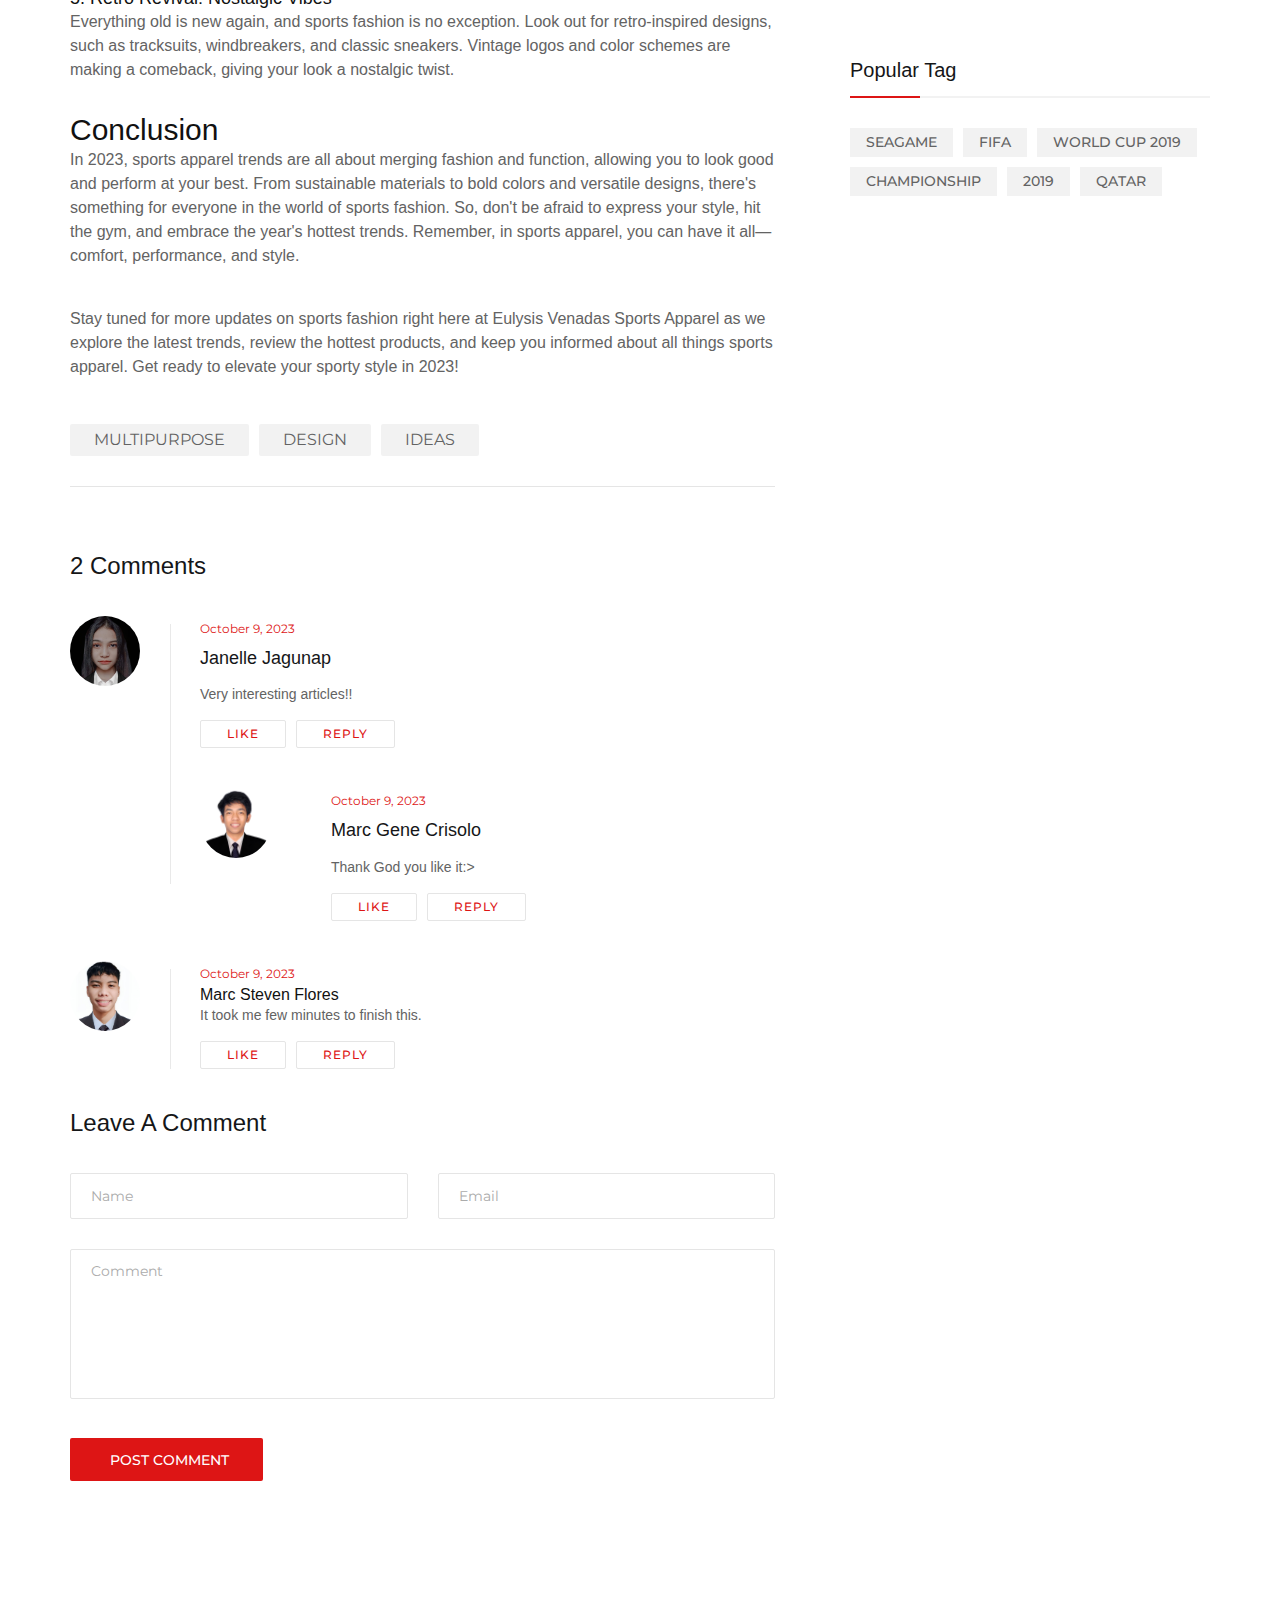
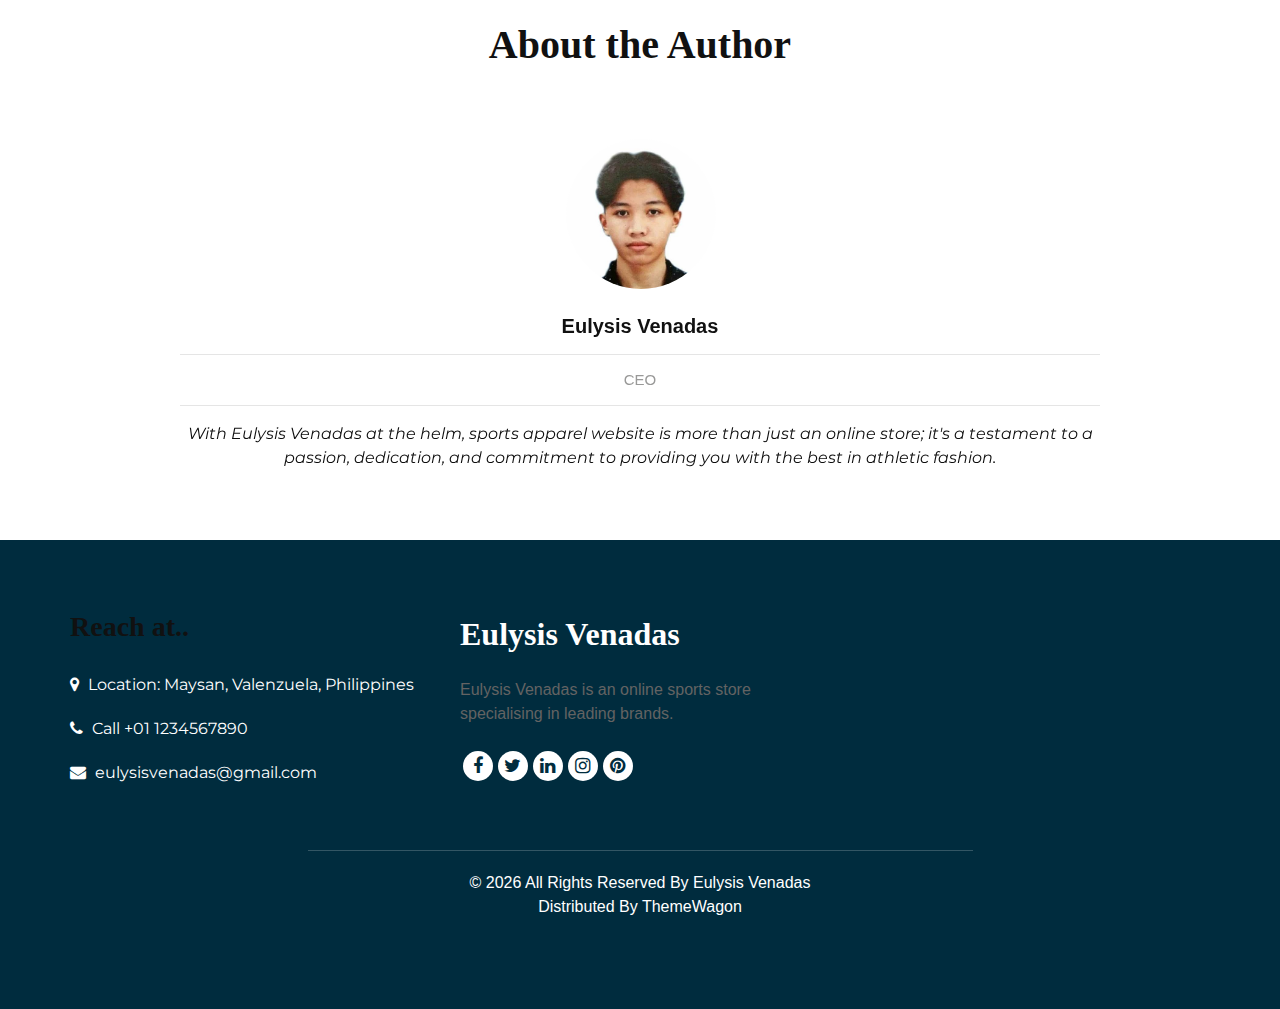
<file: blog_list.html>
<!DOCTYPE html>
<html>
   <head>
      <!-- Basic -->
      <meta charset="utf-8" />
      <meta http-equiv="X-UA-Compatible" content="IE=edge" />
      <!-- Mobile Metas -->
      <meta name="viewport" content="width=device-width, initial-scale=1, shrink-to-fit=no" />
      <!-- Site Metas -->
      <meta name="keywords" content="" />
      <meta name="description" content="" />
      <meta name="author" content="" />
      <link rel="shortcut icon" href="images/favicon.png" type="">
      <title>Eulysis Venadas Sports Apparel</title>
      <!-- bootstrap core css -->
      <link rel="stylesheet" type="text/css" href="css/bootstrap.css" />
      <!-- font awesome style -->
      <link href="css/font-awesome.min.css" rel="stylesheet" />
      <!-- Custom styles for this template -->
      <link href="css/style.css" rel="stylesheet" />
      <!-- responsive style -->
      <link href="css/responsive.css" rel="stylesheet" />
   </head>
   <body class="sub_page">
      <div class="hero_area">
         <!-- header section strats -->
         <header class="header_section">
            <div class="container">
               <nav class="navbar navbar-expand-lg custom_nav-container ">
                  <a class="navbar-brand" href="index.html"><img width="250" src="images/logo.png" alt="#" /></a>
                  <button class="navbar-toggler" type="button" data-toggle="collapse" data-target="#navbarSupportedContent" aria-controls="navbarSupportedContent" aria-expanded="false" aria-label="Toggle navigation">
                  <span class=""> </span>
                  </button>
                  <div class="collapse navbar-collapse" id="navbarSupportedContent">
                     <ul class="navbar-nav">
                        <li class="nav-item">
                           <a class="nav-link" href="index.html">Home <span class="sr-only">(current)</span></a>
                        </li>
                        <li class="nav-item">
                           <a class="nav-link" href="product.html">Products</a>
                        </li>
                        <li class="nav-item active">
                           <a class="nav-link" href="blog_list.html">Blog</a>
                        </li>
                        <li class="nav-item">
                           <a class="nav-link" href="contact.html">Contact</a>
                        </li>
                        <li class="nav-item">
                           <a class="nav-link" href="#">
                              <svg version="1.1" id="Capa_1" xmlns="http://www.w3.org/2000/svg" xmlns:xlink="http://www.w3.org/1999/xlink" x="0px" y="0px" viewBox="0 0 456.029 456.029" style="enable-background:new 0 0 456.029 456.029;" xml:space="preserve">
                                 <g>
                                    <g>
                                       <path d="M345.6,338.862c-29.184,0-53.248,23.552-53.248,53.248c0,29.184,23.552,53.248,53.248,53.248
                                          c29.184,0,53.248-23.552,53.248-53.248C398.336,362.926,374.784,338.862,345.6,338.862z" />
                                    </g>
                                 </g>
                                 <g>
                                    <g>
                                       <path d="M439.296,84.91c-1.024,0-2.56-0.512-4.096-0.512H112.64l-5.12-34.304C104.448,27.566,84.992,10.67,61.952,10.67H20.48
                                          C9.216,10.67,0,19.886,0,31.15c0,11.264,9.216,20.48,20.48,20.48h41.472c2.56,0,4.608,2.048,5.12,4.608l31.744,216.064
                                          c4.096,27.136,27.648,47.616,55.296,47.616h212.992c26.624,0,49.664-18.944,55.296-45.056l33.28-166.4
                                          C457.728,97.71,450.56,86.958,439.296,84.91z" />
                                    </g>
                                 </g>
                                 <g>
                                    <g>
                                       <path d="M215.04,389.55c-1.024-28.16-24.576-50.688-52.736-50.688c-29.696,1.536-52.224,26.112-51.2,55.296
                                          c1.024,28.16,24.064,50.688,52.224,50.688h1.024C193.536,443.31,216.576,418.734,215.04,389.55z" />
                                    </g>
                                 </g>
                                 <g>
                                 </g>
                                 <g>
                                 </g>
                                 <g>
                                 </g>
                                 <g>
                                 </g>
                                 <g>
                                 </g>
                                 <g>
                                 </g>
                                 <g>
                                 </g>
                                 <g>
                                 </g>
                                 <g>
                                 </g>
                                 <g>
                                 </g>
                                 <g>
                                 </g>
                                 <g>
                                 </g>
                                 <g>
                                 </g>
                                 <g>
                                 </g>
                                 <g>
                                 </g>
                              </svg>
                           </a>
                        </li>
                        <form class="form-inline">
                           <button class="btn  my-2 my-sm-0 nav_search-btn" type="submit">
                           <i class="fa fa-search" aria-hidden="true"></i>
                           </button>
                        </form>
                     </ul>
                  </div>
               </nav>
            </div>
         </header>
         <!-- end header section -->
      </div>
      <!-- inner page section -->
      <section class="inner_page_head">
         <div class="container_fuild">
            <div class="row">
               <div class="col-md-12">
                  <div class="full">
                     <h3>Blog List</h3>
                  </div>
               </div>
            </div>
         </div>
      </section>
      <!-- end inner page section -->
      

  <!-- Blog Details Section Begin -->
  <section class="blog-details-section spad">
   <div class="container">
       <div class="row">
           <div class="col-lg-8 left-blog-pad">
               <div class="bd-text">
                   <div class="bd-title">
                       <p>When it comes to sports apparel, fashion meets function in the most exciting ways. 
                        Whether you're an athlete, a fitness enthusiast, or simply someone who loves a sporty look, 
                        staying on top of the latest trends is a must. In 2023, the world of sports fashion is evolving, 
                        blending performance-enhancing features with stylish designs. 
                        Let's dive into the hottest sports apparel trends you need to know this year.</p>
                   </div>
                   <div class="bd-pic">
                       <div class="row">
                           <div class="col-md-4">
                               <img src="images/details-1.jpg" alt="">
                           </div>
                           <div class="col-md-8">
                               <img src="images/details-2.jpg" alt="">
                               <div class="row">
                                   <div class="col-sm-6">
                                       <img src="images/details-3.jpg" alt="">
                                   </div>
                                   <div class="col-sm-6">
                                       <img src="images/details-4.jpg" alt="">
                                   </div>
                               </div>
                           </div>
                       </div>
                   </div>
                   <div class="bd-more-title">
                     <h5>1. Sustainable Sportswear: Eco-Friendly Activewear</h5>
                       <p>Sustainability is not just a buzzword; it's a way of life, 
                        and the sports apparel industry is catching up. 
                        In 2023, expect to see more brands offering eco-friendly activewear. 
                        These products are made from recycled materials, organic fabrics, and 
                        environmentally responsible manufacturing processes. 
                        Not only are they better for the planet, but they also feel great to wear.</p>

                   </div>
                   <div class="bd-more-title">
                     <h5>2. Streetwear Influence: Sporty and Stylish</h5>
                       <p>The lines between streetwear and sports apparel continue to blur. 
                        Brands are embracing the streetwear aesthetic with oversized hoodies, 
                        baggy joggers, and bold logos. Athleisure is the name of the game, 
                        allowing you to effortlessly transition from the gym to the streets without sacrificing style.</p>

                   </div>
                   <div class="bd-more-title">
                     <h5>3. High-Tech Fabrics: Performance Meets Comfort</h5>
                       <p>Advancements in fabric technology have transformed sports apparel. 
                        Expect to see more moisture-wicking, breathable, and temperature-regulating fabrics in 2023. 
                        These materials enhance performance and comfort, whether you're running a marathon or hitting the yoga mat.</p>

                   </div>
                   <div class="bd-more-title">
                     <h5>4. Bold Colors and Patterns: Stand Out in Style</h5>
                       <p>In 2023, don't be afraid to make a statement with your sports apparel. 
                        Vibrant, eye-catching colors and bold patterns are in. 
                        From neon green to tie-dye, these trends add an element of fun and energy to your workout wardrobe.</p>

                   </div>
                   <div class="bd-more-title">
                     <h5>5. Retro Revival: Nostalgic Vibes</h5>
                       <p>Everything old is new again, and sports fashion is no exception. 
                        Look out for retro-inspired designs, such as tracksuits, windbreakers, and classic sneakers. 
                        Vintage logos and color schemes are making a comeback, giving your look a nostalgic twist.
                   </div>

                   <h3>Conclusion</h3>
                   <p>In 2023, sports apparel trends are all about merging fashion and function, allowing you to look good and perform at your best. From sustainable materials to bold colors and versatile designs, there's something for everyone in the world of sports fashion. So, don't be afraid to express your style, hit the gym, and embrace the year's hottest trends. Remember, in sports apparel, you can have it all—comfort, performance, and style.</p>
                   <br>
                   <p>Stay tuned for more updates on sports fashion right here at Eulysis Venadas Sports Apparel as we explore the latest trends, review the hottest products, and keep you informed about all things sports apparel. Get ready to elevate your sporty style in 2023!</p>
                   <div class="bd-tags">
                       <a href="#">Multipurpose</a>
                       <a href="#">Design</a>
                       <a href="#">Ideas</a>
                   </div>
                   <div class="comment-option">
                       <h4>2 Comments</h4>
                       <div class="single-comment-item first-comment">
                           <div class="sc-author">
                               <img src="images/person6.jpg" alt="">
                           </div>
                           <div class="sc-text">
                               <span>October 9, 2023</span>
                               <h5>Janelle Jagunap</h5>
                               <p>Very interesting articles!!</p>
                               <a href="#" class="comment-btn like-btn">Like</a>
                               <a href="#" class="comment-btn">Reply</a>
                           </div>
                       </div>
                       <div class="single-comment-item reply-comment">
                           <div class="sc-author">
                               <img src="images/person3.jpg" alt="">
                           </div>
                           <div class="sc-text">
                               <span>October 9, 2023</span>
                               <h5>Marc Gene Crisolo</h5>
                               <p>Thank God you like it:></p>
                               <a href="#" class="comment-btn like-btn">Like</a>
                               <a href="#" class="comment-btn">Reply</a>
                           </div>
                       </div>
                       <div class="single-comment-item second-comment ">
                           <div class="sc-author">
                               <img src="images/person4.jpg" alt="">
                           </div>
                           <div class="sc-text">
                               <span>October 9, 2023</span>
                               <h6>Marc Steven Flores</h6>
                               <p>It took me few minutes to finish this.</p>
                               <a href="#" class="comment-btn like-btn">Like</a>
                               <a href="#" class="comment-btn">Reply</a>
                           </div>
                       </div>
                   </div>
                   <div class="comment-form">
                       <h4>Leave A Comment</h4>
                       <form action="#">
                           <div class="row">
                               <div class="col-lg-6">
                                   <input type="text" placeholder="Name">
                               </div>
                               <div class="col-lg-6">
                                   <input type="text" placeholder="Email">
                               </div>
                               <div class="col-lg-12">
                                   <textarea placeholder="Comment"></textarea>
                                   <button type="submit">Post Comment</button>
                               </div>
                           </div>
                       </form>
                   </div>
               </div>
           </div>
           <div class="col-lg-4">
               <div class="blog-sidebar">
                   <div class="bs-categories">
                       <div class="section-title sidebar-title">
                           <h5>Categories</h5>
                       </div>
                       <ul>
                           <li><a href="#">Foot Ball</a></li>
                           <li><a href="#">Soccer</a></li>
                           <li><a href="#">Basketball</a></li>
                           <li><a href="#">Volleyball</a></li>
                           <li><a href="#">E-Sport</a></li>
                       </ul>
                   </div>
                   <div class="follow-links">
                       <div class="section-title sidebar-title">
                           <h5>Follow</h5>
                       </div>
                       <ul>
                           <li class="facebook">
                               <i class="fa fa-facebook"></i>
                               <div class="fl-name">Facebook</div>
                               <span class="fl-fan">2.530 Fans</span>
                           </li>
                           <li class="twitter">
                               <i class="fa fa-twitter"></i>
                               <div class="fl-name">Twitter</div>
                               <span class="fl-fan">2.046 Fans</span>
                           </li>
                           <li class="google">
                               <i class="fa fa-google"></i>
                               <div class="fl-name">Google</div>
                               <span class="fl-fan">1.170 Fans</span>
                           </li>
                       </ul>
                   </div>
                   <div class="bs-recent">
                       <div class="section-title sidebar-title">
                           <h5>Recent Post</h5>
                       </div>
                       <div class="news-item">
                           <div class="ni-pic">
                               <img src="images/ln-1.jpg" alt="">
                           </div>
                           <div class="ni-text">
                               <h5><a href="#">How To Quit Smoking Using Zyban</a></h5>
                               <ul>
                                   <li><i class="fa fa-calendar"></i> October 9, 2023</li>
                                   <li><i class="fa fa-edit"></i> 3 Comment</li>
                               </ul>
                           </div>
                       </div>
                       <div class="news-item">
                           <div class="ni-pic">
                               <img src="images/ln-2.jpg" alt="">
                           </div>
                           <div class="ni-text">
                               <h5><a href="#">Decorate For Less With Art Posters</a></h5>
                               <ul>
                                   <li><i class="fa fa-calendar"></i> October 9, 2023</li>
                                   <li><i class="fa fa-edit"></i> 3 Comment</li>
                               </ul>
                           </div>
                       </div>
                       <div class="news-item">
                           <div class="ni-pic">
                               <img src="images/ln-3.jpg">
                           </div>
                           <div class="ni-text">
                               <h5><a href="#">Home Business Advertising Ideas</a></h5>
                               <ul>
                                   <li><i class="fa fa-calendar"></i> October 9, 2023</li>
                                   <li><i class="fa fa-edit"></i> 3 Comment</li>
                               </ul>
                           </div>
                       </div>
                       <div class="news-item">
                           <div class="ni-pic">
                               <img src="images/ln-4.jpg" alt="">
                           </div>
                           <div class="ni-text">
                               <h5><a href="#">Lasik Doesn T Stop Your Eyes From Aging</a></h5>
                               <ul>
                                   <li><i class="fa fa-calendar"></i> October 9, 2023</li>
                                   <li><i class="fa fa-edit"></i> 3 Comment</li>
                               </ul>
                           </div>
                       </div>
                   </div>
                   <div class="bs-popular-tag">
                       <div class="section-title sidebar-title">
                           <h5>Popular Tag</h5>
                       </div>
                       <div class="tags">
                           <a href="#">Seagame</a>
                           <a href="#">Fifa</a>
                           <a href="#">World Cup 2019</a>
                           <a href="#">Championship</a>
                           <a href="#">2019</a>
                           <a href="#">Qatar</a>
                       </div>
                   </div>
               </div>
           </div>
       </div>
   </div>
</section>
<!-- Blog Details Section End -->

      <!-- Blog Details Hero Section Begin -->
      <!-- client section -->
      <section class="client_section layout_padding">
         <div class="container">
            <div class="heading_container heading_center">
               <h3>
                  About the Author
               </h3>
            </div>
            <div id="carouselExample3Controls" class="carousel slide" data-ride="carousel">
               <div class="carousel-inner">
                  <div class="carousel-item active">
                     <div class="box col-lg-10 mx-auto">
                        <div class="img_container">
                           <div class="img-box">
                              <div class="img_box-inner">
                                 <img src="images/eulysis.jpg" alt="">
                              </div>
                           </div>
                        </div>
                        <div class="detail-box">
                           <h5>
                              Eulysis Venadas
                           </h5>
                           <hr>
                           <h6>
                             CEO 
                           </h6>
                           <hr>
                           <i>
                              With Eulysis Venadas at the helm, sports apparel website is more than just an online store; it's a testament to a passion, dedication, and commitment to providing you with the best in athletic fashion.
                           </i>
                        </div>
                     </div>
                  </div>
         </div>
      </section>
      <!-- end client section -->
     <!-- Blog Details Hero Section End -->
   









      <!-- footer section -->
      <footer class="footer_section">
         <div class="container">
            <div class="row">
               <div class="col-md-4 footer-col">
                  <div class="footer_contact">
                     <h4>
                        Reach at..
                     </h4>
                     <div class="contact_link_box">
                        <a href="">
                        <i class="fa fa-map-marker" aria-hidden="true"></i>
                        <span>
                        Location: Maysan, Valenzuela, Philippines
                        </span>
                        </a>
                        <a href="">
                        <i class="fa fa-phone" aria-hidden="true"></i>
                        <span>
                        Call +01 1234567890
                        </span>
                        </a>
                        <a href="">
                        <i class="fa fa-envelope" aria-hidden="true"></i>
                        <span>
                        eulysisvenadas@gmail.com
                        </span>
                        </a>
                     </div>
                  </div>
               </div>
               <div class="col-md-4 footer-col">
                  <div class="footer_detail">
                     <a href="index.html" class="footer-logo">
                     Eulysis Venadas
                     </a>
                     <p>
                        Eulysis Venadas is an online sports store specialising in leading brands. 
                     </p>
                     <div class="footer_social">
                        <a href="">
                        <i class="fa fa-facebook" aria-hidden="true"></i>
                        </a>
                        <a href="">
                        <i class="fa fa-twitter" aria-hidden="true"></i>
                        </a>
                        <a href="">
                        <i class="fa fa-linkedin" aria-hidden="true"></i>
                        </a>
                        <a href="">
                        <i class="fa fa-instagram" aria-hidden="true"></i>
                        </a>
                        <a href="">
                        <i class="fa fa-pinterest" aria-hidden="true"></i>
                        </a>
                     </div>
                  </div>
               </div>
               <div class="col-md-4 footer-col">
                  <div class="map_container">
                     <div class="map">
                        <div id="googleMap"></div>
                     </div>
                  </div>
               </div>
            </div>
            <div class="footer-info">
               <div class="col-lg-7 mx-auto px-0">
                  <p>
                     &copy; <span id="displayYear"></span> All Rights Reserved By
                     <a href="https://html.design/">Eulysis Venadas</a><br>
         
                     Distributed By <a href="https://themewagon.com/" target="_blank">ThemeWagon</a>
                  </p>
               </div>
            </div>
         </div>
      </footer>
      <!-- footer section -->
      <!-- jQery -->
      <script src="js/jquery-3.4.1.min.js"></script>
      <!-- popper js -->
      <script src="js/popper.min.js"></script>
      <!-- bootstrap js -->
      <script src="js/bootstrap.js"></script>
      <!-- custom js -->
      <script src="js/custom.js"></script>
   </body>
</html>
</file>
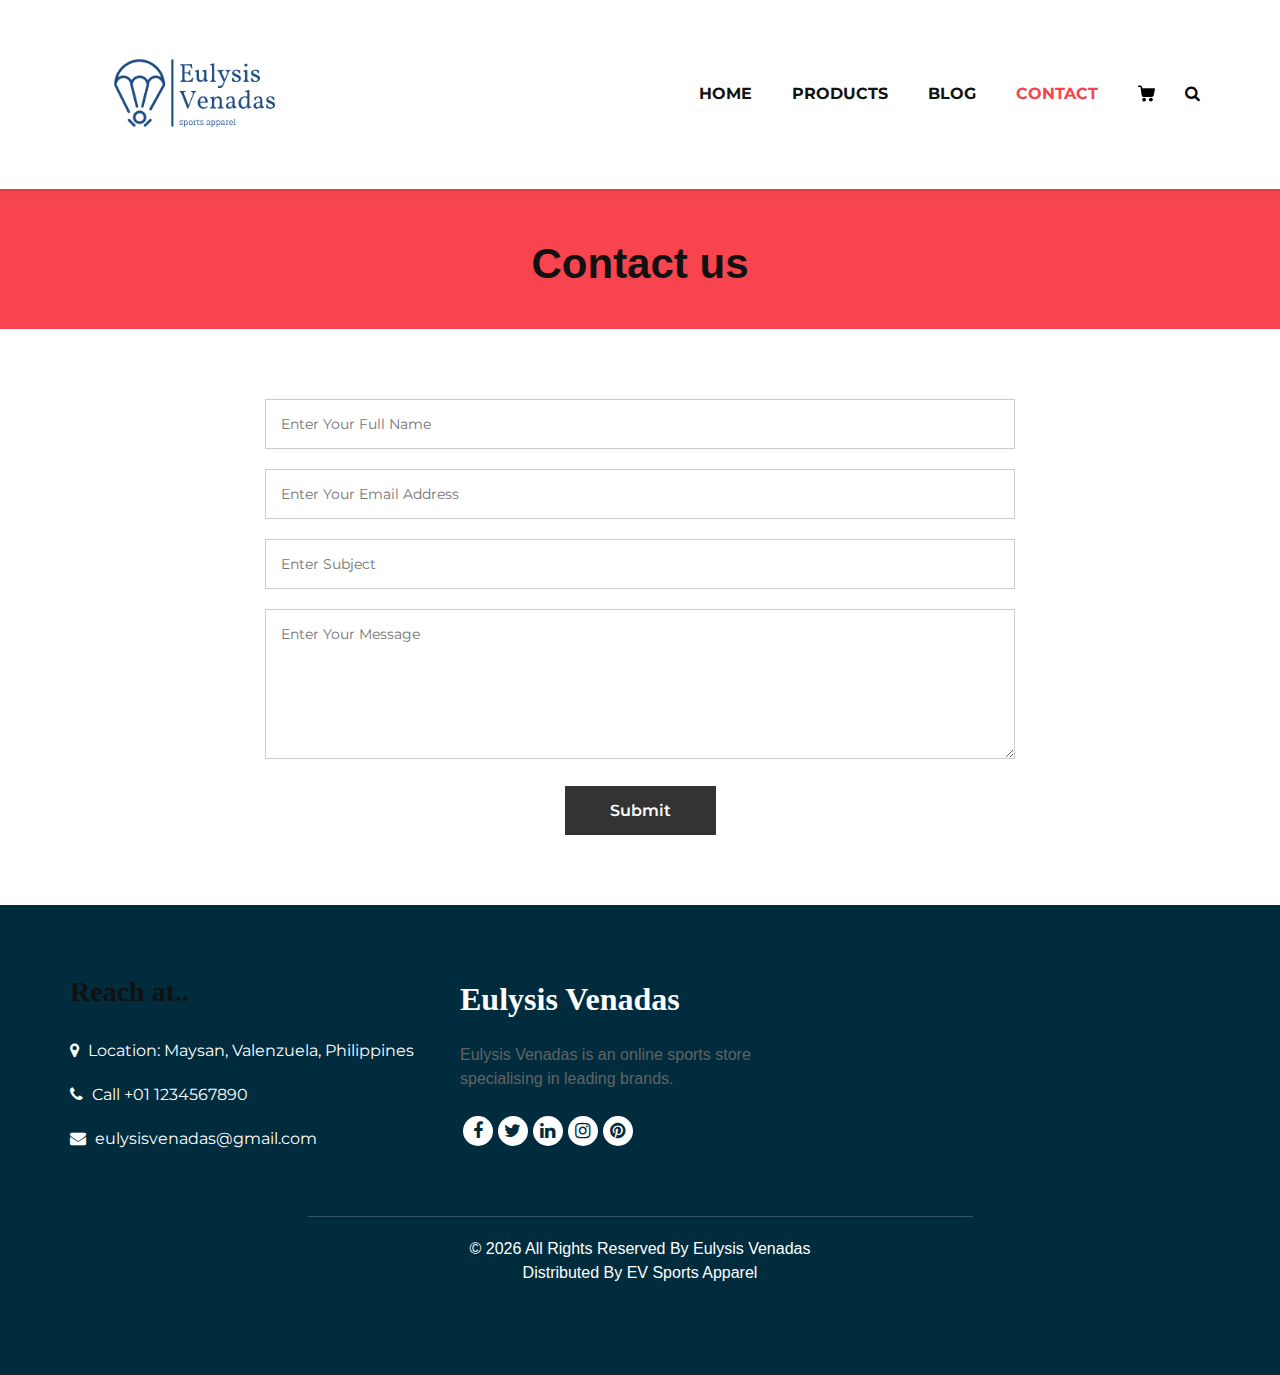
<file: contact.html>
<!DOCTYPE html>
<html>
   <head>
      <!-- Basic -->
      <meta charset="utf-8" />
      <meta http-equiv="X-UA-Compatible" content="IE=edge" />
      <!-- Mobile Metas -->
      <meta name="viewport" content="width=device-width, initial-scale=1, shrink-to-fit=no" />
      <!-- Site Metas -->
      <meta name="keywords" content="" />
      <meta name="description" content="" />
      <meta name="author" content="" />
      <link rel="shortcut icon" href="images/favicon.png" type="">
      <title>Eulysis Venadas Sports Apparel</title>
      <!-- bootstrap core css -->
      <link rel="stylesheet" type="text/css" href="css/bootstrap.css" />
      <!-- font awesome style -->
      <link href="css/font-awesome.min.css" rel="stylesheet" />
      <!-- Custom styles for this template -->
      <link href="css/style.css" rel="stylesheet" />
      <!-- responsive style -->
      <link href="css/responsive.css" rel="stylesheet" />
   </head>
   <body class="sub_page">
      <div class="hero_area">
         <!-- header section strats -->
         <header class="header_section">
            <div class="container">
               <nav class="navbar navbar-expand-lg custom_nav-container ">
                  <a class="navbar-brand" href="index.html"><img width="250" src="images/logo.png" alt="#" /></a>
                  <button class="navbar-toggler" type="button" data-toggle="collapse" data-target="#navbarSupportedContent" aria-controls="navbarSupportedContent" aria-expanded="false" aria-label="Toggle navigation">
                  <span class=""> </span>
                  </button>
                  <div class="collapse navbar-collapse" id="navbarSupportedContent">
                     <ul class="navbar-nav">
                        <li class="nav-item">
                           <a class="nav-link" href="index.html">Home <span class="sr-only">(current)</span></a>
                        </li>
                        <li class="nav-item">
                           <a class="nav-link" href="product.html">Products</a>
                        </li>
                        <li class="nav-item">
                           <a class="nav-link" href="blog_list.html">Blog</a>
                        </li>
                        <li class="nav-item active">
                           <a class="nav-link" href="contact.html">Contact</a>
                        </li>
                        <li class="nav-item">
                           <a class="nav-link" href="#">
                              <svg version="1.1" id="Capa_1" xmlns="http://www.w3.org/2000/svg" xmlns:xlink="http://www.w3.org/1999/xlink" x="0px" y="0px" viewBox="0 0 456.029 456.029" style="enable-background:new 0 0 456.029 456.029;" xml:space="preserve">
                                 <g>
                                    <g>
                                       <path d="M345.6,338.862c-29.184,0-53.248,23.552-53.248,53.248c0,29.184,23.552,53.248,53.248,53.248
                                          c29.184,0,53.248-23.552,53.248-53.248C398.336,362.926,374.784,338.862,345.6,338.862z" />
                                    </g>
                                 </g>
                                 <g>
                                    <g>
                                       <path d="M439.296,84.91c-1.024,0-2.56-0.512-4.096-0.512H112.64l-5.12-34.304C104.448,27.566,84.992,10.67,61.952,10.67H20.48
                                          C9.216,10.67,0,19.886,0,31.15c0,11.264,9.216,20.48,20.48,20.48h41.472c2.56,0,4.608,2.048,5.12,4.608l31.744,216.064
                                          c4.096,27.136,27.648,47.616,55.296,47.616h212.992c26.624,0,49.664-18.944,55.296-45.056l33.28-166.4
                                          C457.728,97.71,450.56,86.958,439.296,84.91z" />
                                    </g>
                                 </g>
                                 <g>
                                    <g>
                                       <path d="M215.04,389.55c-1.024-28.16-24.576-50.688-52.736-50.688c-29.696,1.536-52.224,26.112-51.2,55.296
                                          c1.024,28.16,24.064,50.688,52.224,50.688h1.024C193.536,443.31,216.576,418.734,215.04,389.55z" />
                                    </g>
                                 </g>
                                 <g>
                                 </g>
                                 <g>
                                 </g>
                                 <g>
                                 </g>
                                 <g>
                                 </g>
                                 <g>
                                 </g>
                                 <g>
                                 </g>
                                 <g>
                                 </g>
                                 <g>
                                 </g>
                                 <g>
                                 </g>
                                 <g>
                                 </g>
                                 <g>
                                 </g>
                                 <g>
                                 </g>
                                 <g>
                                 </g>
                                 <g>
                                 </g>
                                 <g>
                                 </g>
                              </svg>
                           </a>
                        </li>
                        <form class="form-inline">
                           <button class="btn  my-2 my-sm-0 nav_search-btn" type="submit">
                           <i class="fa fa-search" aria-hidden="true"></i>
                           </button>
                        </form>
                     </ul>
                  </div>
               </nav>
            </div>
         </header>
         <!-- end header section -->
      </div>
      <!-- inner page section -->
      <section class="inner_page_head">
         <div class="container_fuild">
            <div class="row">
               <div class="col-md-12">
                  <div class="full">
                     <h3>Contact us</h3>
                  </div>
               </div>
            </div>
         </div>
      </section>
      <!-- end inner page section -->
      <!-- why section -->
      <section class="why_section layout_padding">
         <div class="container">
         
            <div class="row">
               <div class="col-lg-8 offset-lg-2">
                  <div class="full">
                     <form action="index.html">
                        <fieldset>
                           <input type="text" placeholder="Enter your full name" name="name" required />
                           <input type="email" placeholder="Enter your email address" name="email" required />
                           <input type="text" placeholder="Enter subject" name="subject" required />
                           <textarea placeholder="Enter your message" required></textarea>
                           <input type="submit" value="Submit" />
                        </fieldset>
                     </form>
                  </div>
               </div>
            </div>
         </div>
      </section>
      <!-- end why section -->
   
      <!-- footer section -->
      <footer class="footer_section">
         <div class="container">
            <div class="row">
               <div class="col-md-4 footer-col">
                  <div class="footer_contact">
                     <h4>
                        Reach at..
                     </h4>
                     <div class="contact_link_box">
                        <a href="">
                        <i class="fa fa-map-marker" aria-hidden="true"></i>
                        <span>
                        Location: Maysan, Valenzuela, Philippines
                        </span>
                        </a>
                        <a href="">
                        <i class="fa fa-phone" aria-hidden="true"></i>
                        <span>
                        Call +01 1234567890
                        </span>
                        </a>
                        <a href="">
                        <i class="fa fa-envelope" aria-hidden="true"></i>
                        <span>
                        eulysisvenadas@gmail.com
                        </span>
                        </a>
                     </div>
                  </div>
               </div>
               <div class="col-md-4 footer-col">
                  <div class="footer_detail">
                     <a href="index.html" class="footer-logo">
                     Eulysis Venadas
                     </a>
                     <p>
                        Eulysis Venadas is an online sports store specialising in leading brands. 
                     </p>
                     <div class="footer_social">
                        <a href="">
                        <i class="fa fa-facebook" aria-hidden="true"></i>
                        </a>
                        <a href="">
                        <i class="fa fa-twitter" aria-hidden="true"></i>
                        </a>
                        <a href="">
                        <i class="fa fa-linkedin" aria-hidden="true"></i>
                        </a>
                        <a href="">
                        <i class="fa fa-instagram" aria-hidden="true"></i>
                        </a>
                        <a href="">
                        <i class="fa fa-pinterest" aria-hidden="true"></i>
                        </a>
                     </div>
                  </div>
               </div>
               <div class="col-md-4 footer-col">
                  <div class="map_container">
                     <div class="map">
                        <div id="googleMap"></div>
                     </div>
                  </div>
               </div>
            </div>
            <div class="footer-info">
               <div class="col-lg-7 mx-auto px-0">
                  <p>
                     &copy; <span id="displayYear"></span> All Rights Reserved By
                     <a href="https://html.design/">Eulysis Venadas</a><br>
         
                     Distributed By <a href="https://themewagon.com/" target="_blank">EV Sports Apparel</a>
                  </p>
               </div>
            </div>
         </div>
      </footer>
      <!-- footer section -->
      <!-- jQery -->
      <script src="js/jquery-3.4.1.min.js"></script>
      <!-- popper js -->
      <script src="js/popper.min.js"></script>
      <!-- bootstrap js -->
      <script src="js/bootstrap.js"></script>
      <!-- custom js -->
      <script src="js/custom.js"></script>
   </body>
</html>
</file>
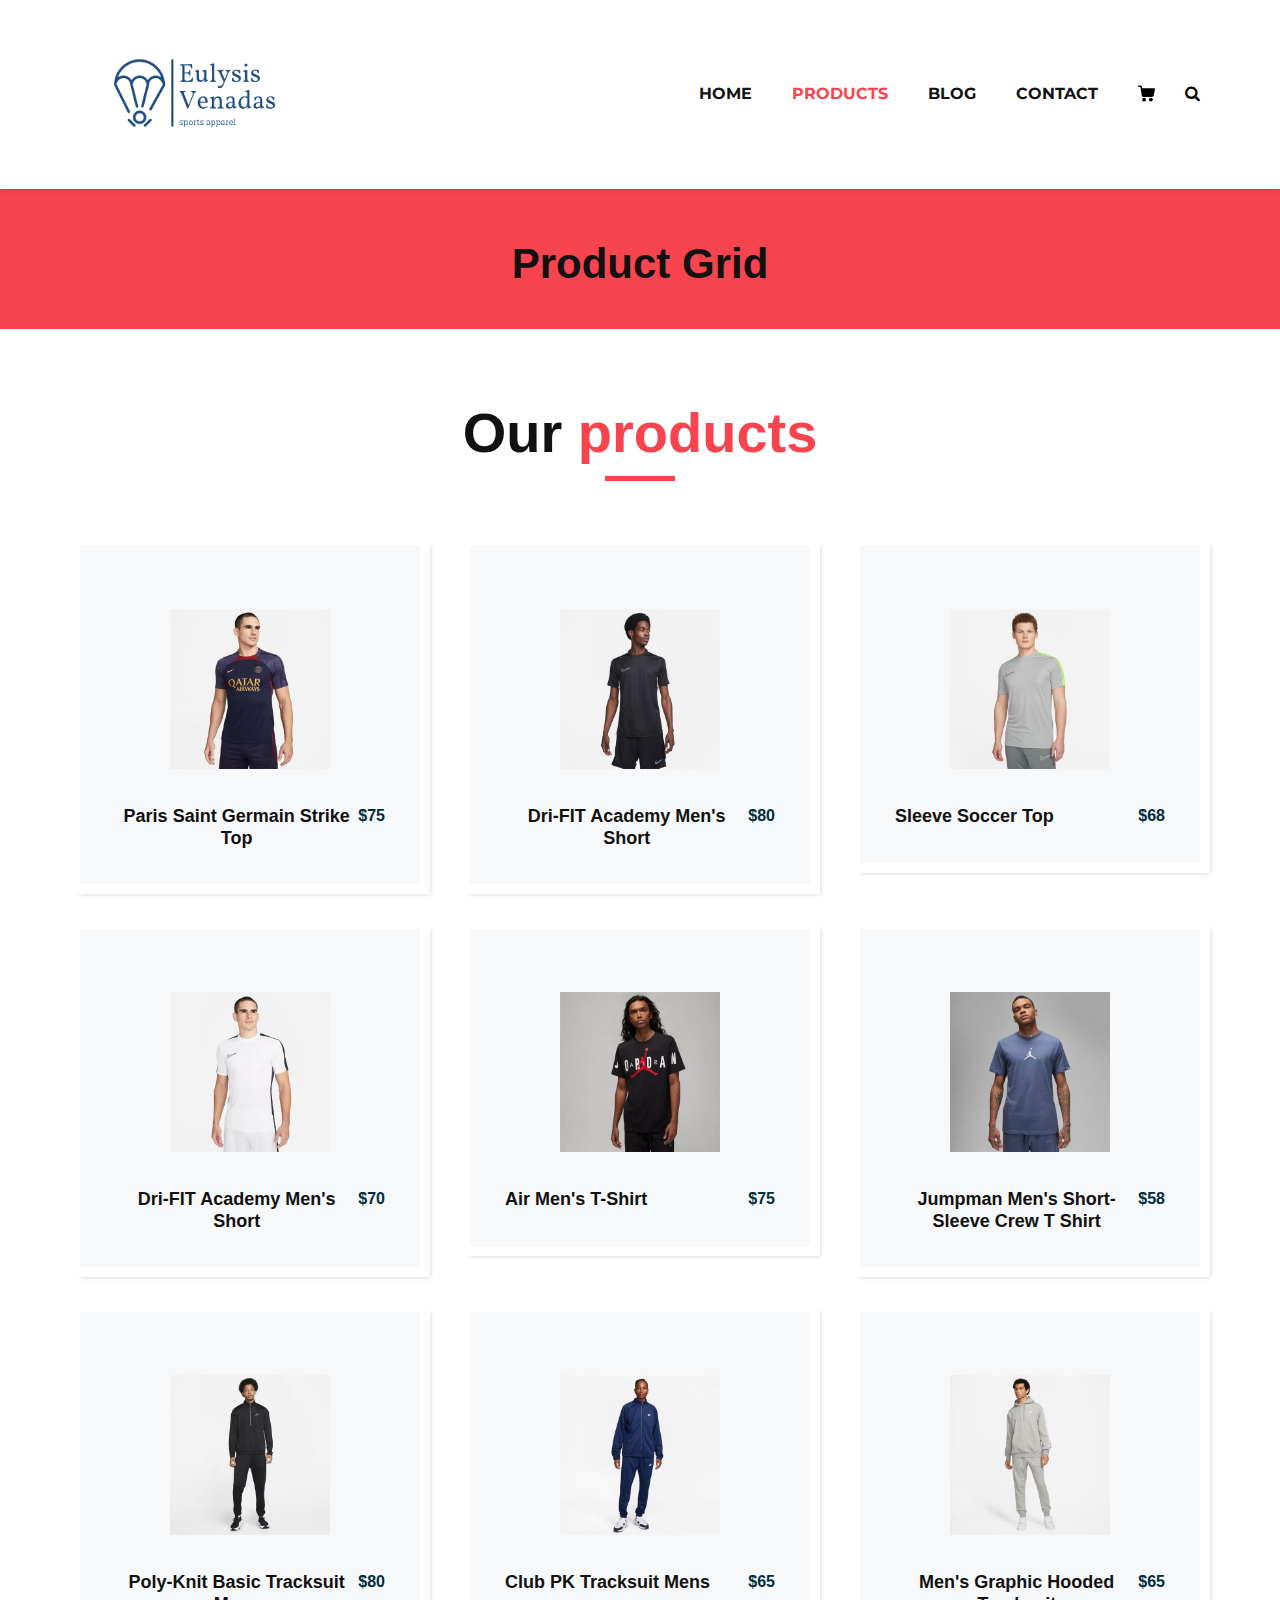
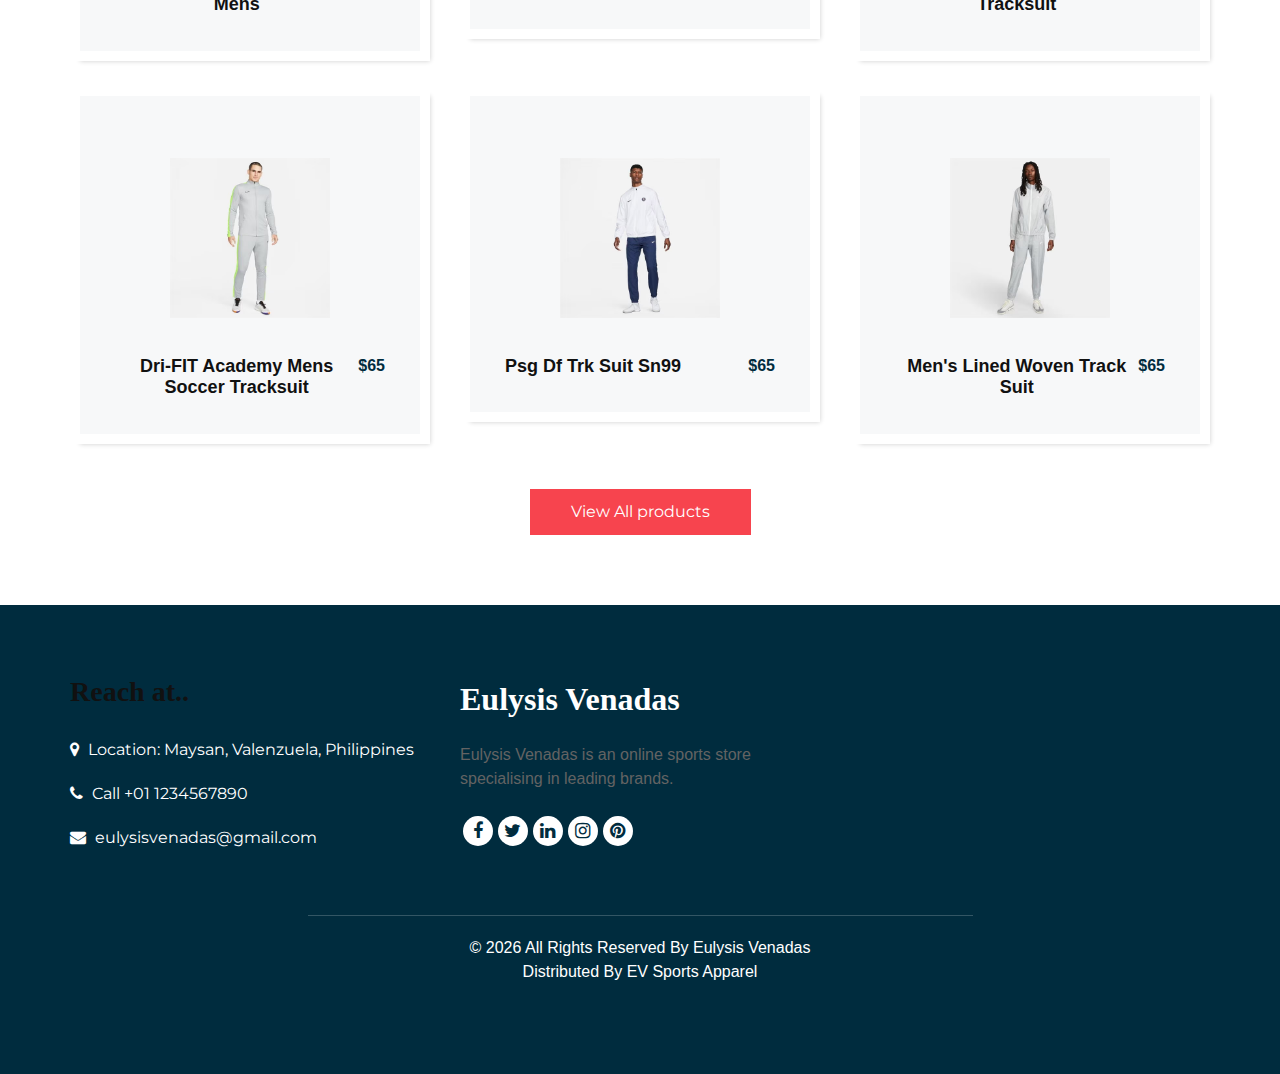
<file: product.html>
<!DOCTYPE html>
<html>
   <head>
      <!-- Basic -->
      <meta charset="utf-8" />
      <meta http-equiv="X-UA-Compatible" content="IE=edge" />
      <!-- Mobile Metas -->
      <meta name="viewport" content="width=device-width, initial-scale=1, shrink-to-fit=no" />
      <!-- Site Metas -->
      <meta name="keywords" content="" />
      <meta name="description" content="" />
      <meta name="author" content="" />
      <link rel="shortcut icon" href="images/favicon.png" type="">
      <title>Eulysis Venadas Sports Apparel</title>
      <!-- bootstrap core css -->
      <link rel="stylesheet" type="text/css" href="css/bootstrap.css" />
      <!-- font awesome style -->
      <link href="css/font-awesome.min.css" rel="stylesheet" />
      <!-- Custom styles for this template -->
      <link href="css/style.css" rel="stylesheet" />
      <!-- responsive style -->
      <link href="css/responsive.css" rel="stylesheet" />
   </head>
   <body class="sub_page">
      <div class="hero_area">
         <!-- header section strats -->
         <header class="header_section">
            <div class="container">
               <nav class="navbar navbar-expand-lg custom_nav-container ">
                  <a class="navbar-brand" href="index.html"><img width="250" src="images/logo.png" alt="#" /></a>
                  <button class="navbar-toggler" type="button" data-toggle="collapse" data-target="#navbarSupportedContent" aria-controls="navbarSupportedContent" aria-expanded="false" aria-label="Toggle navigation">
                  <span class=""> </span>
                  </button>
                  <div class="collapse navbar-collapse" id="navbarSupportedContent">
                     <ul class="navbar-nav">
                        <li class="nav-item">
                           <a class="nav-link" href="index.html">Home <span class="sr-only">(current)</span></a>
                        </li>
                        <li class="nav-item active">
                           <a class="nav-link" href="product.html">Products</a>
                        </li>
                        <li class="nav-item">
                           <a class="nav-link" href="blog_list.html">Blog</a>
                        </li>
                        <li class="nav-item">
                           <a class="nav-link" href="contact.html">Contact</a>
                        </li>
                        <li class="nav-item">
                           <a class="nav-link" href="#">
                              <svg version="1.1" id="Capa_1" xmlns="http://www.w3.org/2000/svg" xmlns:xlink="http://www.w3.org/1999/xlink" x="0px" y="0px" viewBox="0 0 456.029 456.029" style="enable-background:new 0 0 456.029 456.029;" xml:space="preserve">
                                 <g>
                                    <g>
                                       <path d="M345.6,338.862c-29.184,0-53.248,23.552-53.248,53.248c0,29.184,23.552,53.248,53.248,53.248
                                          c29.184,0,53.248-23.552,53.248-53.248C398.336,362.926,374.784,338.862,345.6,338.862z" />
                                    </g>
                                 </g>
                                 <g>
                                    <g>
                                       <path d="M439.296,84.91c-1.024,0-2.56-0.512-4.096-0.512H112.64l-5.12-34.304C104.448,27.566,84.992,10.67,61.952,10.67H20.48
                                          C9.216,10.67,0,19.886,0,31.15c0,11.264,9.216,20.48,20.48,20.48h41.472c2.56,0,4.608,2.048,5.12,4.608l31.744,216.064
                                          c4.096,27.136,27.648,47.616,55.296,47.616h212.992c26.624,0,49.664-18.944,55.296-45.056l33.28-166.4
                                          C457.728,97.71,450.56,86.958,439.296,84.91z" />
                                    </g>
                                 </g>
                                 <g>
                                    <g>
                                       <path d="M215.04,389.55c-1.024-28.16-24.576-50.688-52.736-50.688c-29.696,1.536-52.224,26.112-51.2,55.296
                                          c1.024,28.16,24.064,50.688,52.224,50.688h1.024C193.536,443.31,216.576,418.734,215.04,389.55z" />
                                    </g>
                                 </g>
                                 <g>
                                 </g>
                                 <g>
                                 </g>
                                 <g>
                                 </g>
                                 <g>
                                 </g>
                                 <g>
                                 </g>
                                 <g>
                                 </g>
                                 <g>
                                 </g>
                                 <g>
                                 </g>
                                 <g>
                                 </g>
                                 <g>
                                 </g>
                                 <g>
                                 </g>
                                 <g>
                                 </g>
                                 <g>
                                 </g>
                                 <g>
                                 </g>
                                 <g>
                                 </g>
                              </svg>
                           </a>
                        </li>
                        <form class="form-inline">
                           <button class="btn  my-2 my-sm-0 nav_search-btn" type="submit">
                           <i class="fa fa-search" aria-hidden="true"></i>
                           </button>
                        </form>
                     </ul>
                  </div>
               </nav>
            </div>
         </header>
         <!-- end header section -->
      </div>
      <!-- inner page section -->
      <section class="inner_page_head">
         <div class="container_fuild">
            <div class="row">
               <div class="col-md-12">
                  <div class="full">
                     <h3>Product Grid</h3>
                  </div>
               </div>
            </div>
         </div>
      </section>
      <!-- end inner page section -->
      <!-- product section -->
      <section class="product_section layout_padding">
         <div class="container">
            <div class="heading_container heading_center">
               <h2>
                  Our <span>products</span>
               </h2>
            </div>
            <div class="row">
               <div class="col-sm-6 col-md-4 col-lg-4">
                  <div class="box">
                     <div class="option_container">
                        <div class="options">
                           <a href="" class="option1">
                           Add To Cart
                           </a>
                           <a href="" class="option2">
                           Buy Now
                           </a>
                        </div>
                     </div>
                     <div class="img-box">
                        <img src="images/p1.png" alt="">
                     </div>
                     <div class="detail-box">
                        <h5>
                           Paris Saint Germain Strike Top
                        </h5>
                        <h6>
                           $75
                        </h6>
                     </div>
                  </div>
               </div>
               <div class="col-sm-6 col-md-4 col-lg-4">
                  <div class="box">
                     <div class="option_container">
                        <div class="options">
                           <a href="" class="option1">
                           Add To Cart
                           </a>
                           <a href="" class="option2">
                           Buy Now
                           </a>
                        </div>
                     </div>
                     <div class="img-box">
                        <img src="images/p2.png" alt="">
                     </div>
                     <div class="detail-box">
                        <h5>
                           Dri-FIT Academy Men's Short
                        </h5>
                        <h6>
                           $80
                        </h6>
                     </div>
                  </div>
               </div>
               <div class="col-sm-6 col-md-4 col-lg-4">
                  <div class="box">
                     <div class="option_container">
                        <div class="options">
                           <a href="" class="option1">
                           Add To Cart
                           </a>
                           <a href="" class="option2">
                           Buy Now
                           </a>
                        </div>
                     </div>
                     <div class="img-box">
                        <img src="images/p3.png" alt="">
                     </div>
                     <div class="detail-box">
                        <h5>
                           Sleeve Soccer Top
                        </h5>
                        <h6>
                           $68
                        </h6>
                     </div>
                  </div>
               </div>
               <div class="col-sm-6 col-md-4 col-lg-4">
                  <div class="box">
                     <div class="option_container">
                        <div class="options">
                           <a href="" class="option1">
                           Add To Cart
                           </a>
                           <a href="" class="option2">
                           Buy Now
                           </a>
                        </div>
                     </div>
                     <div class="img-box">
                        <img src="images/p4.png" alt="">
                     </div>
                     <div class="detail-box">
                        <h5>
                           Dri-FIT Academy Men's Short
                        </h5>
                        <h6>
                           $70
                        </h6>
                     </div>
                  </div>
               </div>
               <div class="col-sm-6 col-md-4 col-lg-4">
                  <div class="box">
                     <div class="option_container">
                        <div class="options">
                           <a href="" class="option1">
                           Add To Cart
                           </a>
                           <a href="" class="option2">
                           Buy Now
                           </a>
                        </div>
                     </div>
                     <div class="img-box">
                        <img src="images/p5.png" alt="">
                     </div>
                     <div class="detail-box">
                        <h5>
                           Air Men's T-Shirt
                        </h5>
                        <h6>
                           $75
                        </h6>
                     </div>
                  </div>
               </div>
               <div class="col-sm-6 col-md-4 col-lg-4">
                  <div class="box">
                     <div class="option_container">
                        <div class="options">
                           <a href="" class="option1">
                           Add To Cart
                           </a>
                           <a href="" class="option2">
                           Buy Now
                           </a>
                        </div>
                     </div>
                     <div class="img-box">
                        <img src="images/p6.png" alt="">
                     </div>
                     <div class="detail-box">
                        <h5>
                           Jumpman Men's Short-Sleeve Crew T Shirt
                        </h5>
                        <h6>
                           $58
                        </h6>
                     </div>
                  </div>
               </div>
               <div class="col-sm-6 col-md-4 col-lg-4">
                  <div class="box">
                     <div class="option_container">
                        <div class="options">
                           <a href="" class="option1">
                           Add To Cart
                           </a>
                           <a href="" class="option2">
                           Buy Now
                           </a>
                        </div>
                     </div>
                     <div class="img-box">
                        <img src="images/p7.png" alt="">
                     </div>
                     <div class="detail-box">
                        <h5>
                           Poly-Knit Basic Tracksuit Mens
                        </h5>
                        <h6>
                           $80
                        </h6>
                     </div>
                  </div>
               </div>
               <div class="col-sm-6 col-md-4 col-lg-4">
                  <div class="box">
                     <div class="option_container">
                        <div class="options">
                           <a href="" class="option1">
                           Add To Cart
                           </a>
                           <a href="" class="option2">
                           Buy Now
                           </a>
                        </div>
                     </div>
                     <div class="img-box">
                        <img src="images/p8.png" alt="">
                     </div>
                     <div class="detail-box">
                        <h5>
                           Club PK Tracksuit Mens
                        </h5>
                        <h6>
                           $65
                        </h6>
                     </div>
                  </div>
               </div>
               <div class="col-sm-6 col-md-4 col-lg-4">
                  <div class="box">
                     <div class="option_container">
                        <div class="options">
                           <a href="" class="option1">
                           Add To Cart
                           </a>
                           <a href="" class="option2">
                           Buy Now
                           </a>
                        </div>
                     </div>
                     <div class="img-box">
                        <img src="images/p9.png" alt="">
                     </div>
                     <div class="detail-box">
                        <h5>
                           Men's Graphic Hooded Tracksuit
                        </h5>
                        <h6>
                           $65
                        </h6>
                     </div>
                  </div>
               </div>
               <div class="col-sm-6 col-md-4 col-lg-4">
                  <div class="box">
                     <div class="option_container">
                        <div class="options">
                           <a href="" class="option1">
                           Add To Cart
                           </a>
                           <a href="" class="option2">
                           Buy Now
                           </a>
                        </div>
                     </div>
                     <div class="img-box">
                        <img src="images/p10.png" alt="">
                     </div>
                     <div class="detail-box">
                        <h5>
                           Dri-FIT Academy Mens Soccer Tracksuit
                        </h5>
                        <h6>
                           $65
                        </h6>
                     </div>
                  </div>
               </div>
               <div class="col-sm-6 col-md-4 col-lg-4">
                  <div class="box">
                     <div class="option_container">
                        <div class="options">
                           <a href="" class="option1">
                           Add To Cart
                           </a>
                           <a href="" class="option2">
                           Buy Now
                           </a>
                        </div>
                     </div>
                     <div class="img-box">
                        <img src="images/p11.png" alt="">
                     </div>
                     <div class="detail-box">
                        <h5>
                           Psg Df Trk Suit Sn99
                        </h5>
                        <h6>
                           $65
                        </h6>
                     </div>
                  </div>
               </div>
               <div class="col-sm-6 col-md-4 col-lg-4">
                  <div class="box">
                     <div class="option_container">
                        <div class="options">
                           <a href="" class="option1">
                           Add To Cart
                           </a>
                           <a href="" class="option2">
                           Buy Now
                           </a>
                        </div>
                     </div>
                     <div class="img-box">
                        <img src="images/p12.png" alt="">
                     </div>
                     <div class="detail-box">
                        <h5>
                           Men's Lined Woven Track Suit
                        </h5>
                        <h6>
                           $65
                        </h6>
                     </div>
                  </div>
               </div>
            </div>
            <div class="btn-box">
               <a href="">
               View All products
               </a>
            </div>
         </div>
      </section>
      <!-- end product section -->
      <!-- footer section -->
      <footer class="footer_section">
         <div class="container">
            <div class="row">
               <div class="col-md-4 footer-col">
                  <div class="footer_contact">
                     <h4>
                        Reach at..
                     </h4>
                     <div class="contact_link_box">
                        <a href="">
                        <i class="fa fa-map-marker" aria-hidden="true"></i>
                        <span>
                        Location: Maysan, Valenzuela, Philippines
                        </span>
                        </a>
                        <a href="">
                        <i class="fa fa-phone" aria-hidden="true"></i>
                        <span>
                        Call +01 1234567890
                        </span>
                        </a>
                        <a href="">
                        <i class="fa fa-envelope" aria-hidden="true"></i>
                        <span>
                        eulysisvenadas@gmail.com
                        </span>
                        </a>
                     </div>
                  </div>
               </div>
               <div class="col-md-4 footer-col">
                  <div class="footer_detail">
                     <a href="index.html" class="footer-logo">
                     Eulysis Venadas
                     </a>
                     <p>
                        Eulysis Venadas is an online sports store specialising in leading brands.
                     </p>
                     <div class="footer_social">
                        <a href="">
                        <i class="fa fa-facebook" aria-hidden="true"></i>
                        </a>
                        <a href="">
                        <i class="fa fa-twitter" aria-hidden="true"></i>
                        </a>
                        <a href="">
                        <i class="fa fa-linkedin" aria-hidden="true"></i>
                        </a>
                        <a href="">
                        <i class="fa fa-instagram" aria-hidden="true"></i>
                        </a>
                        <a href="">
                        <i class="fa fa-pinterest" aria-hidden="true"></i>
                        </a>
                     </div>
                  </div>
               </div>
               <div class="col-md-4 footer-col">
                  <div class="map_container">
                     <div class="map">
                        <div id="googleMap"></div>
                     </div>
                  </div>
               </div>
            </div>
            <div class="footer-info">
               <div class="col-lg-7 mx-auto px-0">
                  <p>
                     &copy; <span id="displayYear"></span> All Rights Reserved By
                     <a href="https://html.design/">Eulysis Venadas</a><br>
         
                     Distributed By <a href="https://themewagon.com/" target="_blank">EV Sports Apparel</a>
                  </p>
               </div>
            </div>
         </div>
      </footer>
      <!-- footer section -->
      <!-- jQery -->
      <script src="js/jquery-3.4.1.min.js"></script>
      <!-- popper js -->
      <script src="js/popper.min.js"></script>
      <!-- bootstrap js -->
      <script src="js/bootstrap.js"></script>
      <!-- custom js -->
      <script src="js/custom.js"></script>
   </body>
</html>
</file>
<file: css/style.css>
@import url('https://fonts.googleapis.com/css2?family=Montserrat:ital,wght@0,100;0,200;0,300;0,400;0,500;0,600;0,700;0,800;0,900;1,100;1,200;1,300;1,400;1,500;1,600;1,700;1,800;1,900&display=swap');

* {
  box-sizing: border-box;
}
body {
  font-family: 'Montserrat', sans-serif;
  color: #0c0c0c;
  background-color: #ffffff;
  overflow-x: hidden;
}

.layout_padding {
  padding: 70px 0;
}

.layout_padding2 {
  padding: 75px 0;
}

.layout_padding2-top {
  padding-top: 75px;
}

.layout_padding2-bottom {
  padding-bottom: 75px;
}

.layout_padding-top {
  padding-top: 90px;
}

.layout_padding-bottom {
  padding-bottom: 90px;
}

h1,
h2 {
  font-family: 'Playfair Display', serif;
}

.heading_container {
  display: -webkit-box;
  display: -ms-flexbox;
  display: flex;
  -webkit-box-orient: vertical;
  -webkit-box-direction: normal;
      -ms-flex-direction: column;
          flex-direction: column;
  -webkit-box-align: start;
      -ms-flex-align: start;
          align-items: flex-start;
}

.heading_container h2 {
    position: relative;
    margin-bottom: 0;
    font-size: 3.5rem;
    font-weight: bold;
}

.heading_container h2::after {
    content: "";
    display: block;
    width: 70px;
    height: 5px;
    background: #f7444e;
    margin: 10px auto 10px;
}

.heading_container h2 span {
  color: #f7444e;
}

.heading_container p {
  margin-top: 10px;
  margin-bottom: 0;
}

.heading_container.heading_center {
  -webkit-box-align: center;
      -ms-flex-align: center;
          align-items: center;
  text-align: center;
}

a,
a:hover,
a:focus {
  text-decoration: none;
}

a:hover,
a:focus {
  color: initial;
}

.btn,
.btn:focus {
  outline: none !important;
  -webkit-box-shadow: none;
          box-shadow: none;
}

/*header section*/
.hero_area {
  position: relative;
  min-height: 100vh;
  display: -webkit-box;
  display: -ms-flexbox;
  display: flex;
  -webkit-box-orient: vertical;
  -webkit-box-direction: normal;
      -ms-flex-direction: column;
          flex-direction: column;
}

.sub_page .hero_area {
  min-height: auto;
  -webkit-box-shadow: 0 0 5px 0 rgba(0, 0, 0, 0.25);
          box-shadow: 0 0 5px 0 rgba(0, 0, 0, 0.25);
}

.header_section {
    padding: 15px 0;
}

.header_section .container-fluid {
  padding-right: 25px;
  padding-left: 25px;
}

.navbar-brand {
  font-family: 'Playfair Display', serif;
}

.navbar-brand span {
  font-weight: bold;
  font-size: 32px;
  color: #000000;
}

.custom_nav-container {
  padding: 0;
}

.custom_nav-container .navbar-nav {
  margin-left: auto;
}

.custom_nav-container .navbar-nav .nav-item .nav-link {
    padding: 5px 20px;
    color: #131313;
    text-align: center;
    text-transform: uppercase;
    border-radius: 5px;
    -webkit-transition: all 0.3s;
    transition: all 0.3s;
    font-weight: 700;
}

.custom_nav-container .navbar-nav .nav-item .nav-link svg {
  width: 17px;
  height: auto;
  fill: #000000;
  margin-bottom: 2px;
}

.custom_nav-container .navbar-nav .nav-item:hover .nav-link, .custom_nav-container .navbar-nav .nav-item.active .nav-link {
  color: #f7444e;
}

.custom_nav-container .navbar-nav .nav-item:hover .nav-link svg, .custom_nav-container .navbar-nav .nav-item.active .nav-link svg {
  fill: #f7444e;
}

.custom_nav-container .nav_search-btn {
  width: 35px;
  height: 35px;
  padding: 0;
  border: none;
  color: #000000;
}

.custom_nav-container .nav_search-btn:hover {
  color: #f7444e;
}

.custom_nav-container .navbar-toggler {
  outline: none;
}

.custom_nav-container .navbar-toggler {
  padding: 0;
  width: 37px;
  height: 42px;
  -webkit-transition: all 0.3s;
  transition: all 0.3s;
}

.custom_nav-container .navbar-toggler span {
  display: block;
  width: 35px;
  height: 4px;
  background-color: #000000;
  margin: 7px 0;
  -webkit-transition: all 0.3s;
  transition: all 0.3s;
  position: relative;
  border-radius: 5px;
  transition: all 0.3s;
}

.custom_nav-container .navbar-toggler span::before, .custom_nav-container .navbar-toggler span::after {
  content: "";
  position: absolute;
  left: 0;
  height: 100%;
  width: 100%;
  background-color: #000000;
  top: -10px;
  border-radius: 5px;
  -webkit-transition: all 0.3s;
  transition: all 0.3s;
}

.custom_nav-container .navbar-toggler span::after {
  top: 10px;
}

.custom_nav-container .navbar-toggler[aria-expanded="true"] {
  -webkit-transform: rotate(360deg);
          transform: rotate(360deg);
}

.custom_nav-container .navbar-toggler[aria-expanded="true"] span {
  -webkit-transform: rotate(45deg);
          transform: rotate(45deg);
}

.custom_nav-container .navbar-toggler[aria-expanded="true"] span::before, .custom_nav-container .navbar-toggler[aria-expanded="true"] span::after {
  -webkit-transform: rotate(90deg);
          transform: rotate(90deg);
  top: 0;
}

/*end header section*/
/* slider section */
.slider_section {
  -webkit-box-flex: 1;
      -ms-flex: 1;
          flex: 1;
  display: -webkit-box;
  display: -ms-flexbox;
  display: flex;
  -webkit-box-align: center;
      -ms-flex-align: center;
          align-items: center;
  position: relative;
  padding: 90px 0 75px 0;
}

.slider_section .row {
  -webkit-box-align: center;
      -ms-flex-align: center;
          align-items: center;
}

.slider_section #customCarousel1 {
  width: 100%;
  position: unset;
}

.slider_section .detail-box h1 {
    font-size: 4.5rem;
    font-weight: bold;
    margin-bottom: 15px;
    color: #002c3e;
    line-height: 70px;
}

.slider_section .detail-box h1 span {
  color: #f7444e;
}

.slider_section .detail-box p {
    font-size: 16px;
    margin-top: 20px;
    margin-bottom: 1.5rem;
}

.slider_section .detail-box a {
    display: inline-block;
    padding: 12px 45px;
    background-color: #f7444e;
    border: 1px solid #f7444e;
    color: #ffffff;
    border-radius: 0;
    -webkit-transition: all 0.3s;
    transition: all 0.3s;
    margin-top: 10px;
    font-weight: 700;
}

.slider_section .detail-box a:hover {
  background-color: transparent;
  color: #f7444e;
}

.slider_section .img-box img {
  width: 100%;
}

.slider_section .carousel-indicators {
  position: unset;
  margin: 0;
  margin-top: 45px;
  -webkit-box-pack: start;
      -ms-flex-pack: start;
          justify-content: flex-start;
  -webkit-box-align: center;
      -ms-flex-align: center;
          align-items: center;
}

.slider_section .carousel-indicators li {
  background-color: #ffffff;
  width: 12px;
  height: 12px;
  border-radius: 100%;
  opacity: 1;
}

.slider_section .carousel-indicators li.active {
  width: 20px;
  height: 20px;
  background-color: #f7444e;
}

.slider_bg_box {
  position: absolute;
  top: 0;
  left: 0;
  width: 100%;
  height: 100%;
  z-index: -1;
}

.slider_bg_box img {
  width: 100%;
  height: 100%;
  -o-object-fit: cover;
     object-fit: cover;
  -o-object-position: top right;
     object-position: top right;
}

.product_section .heading_container {
  margin-bottom: 20px;
}

.product_section .box {
    position: relative;
    margin-top: 25px;
    padding: 35px 35px;
    background-color: #f7f8f9;
    -webkit-transition: all .3s;
    transition: all .3s;
    overflow: hidden;
    box-shadow: 5px 5px 5px -5px rgba(0,0,0,.2);
    border: solid #fff 10px;
}

.product_section .box .img-box {
  display: -webkit-box;
  display: -ms-flexbox;
  display: flex;
  -webkit-box-pack: center;
      -ms-flex-pack: center;
          justify-content: center;
  -webkit-box-align: center;
      -ms-flex-align: center;
          align-items: center;
  height: 215px;
}

.product_section .box .img-box img {
  max-width: 100%;
  max-height: 160px;
  -webkit-transition: all .3s;
  transition: all .3s;
}

.product_section .box .detail-box {
  text-align: center;
  display: -webkit-box;
  display: -ms-flexbox;
  display: flex;
  -webkit-box-pack: justify;
      -ms-flex-pack: justify;
          justify-content: space-between;
}

.product_section .box .detail-box h5 {
  font-size: 18px;
  margin-top: 10px;
}

.product_section .box .detail-box h6 {
  margin-top: 10px;
  color: #002c3e;
  font-weight: 600;
}

.product_section .box:hover img {
  -webkit-transform: scale(1.1);
          transform: scale(1.1);
}

.product_section .box:hover .option_container {
  opacity: 1;
  visibility: visible;
  -webkit-transform: translateY(0);
          transform: translateY(0);
}
.arrival_section {
    background-color: #d4ced0;
}
.product_section .option_container {
  position: absolute;
  top: 0;
  left: 0;
  width: 100%;
  height: 100%;
  display: -webkit-box;
  display: -ms-flexbox;
  display: flex;
  -webkit-box-pack: center;
      -ms-flex-pack: center;
          justify-content: center;
  -webkit-box-align: center;
      -ms-flex-align: center;
          align-items: center;
  background-color: rgba(255, 255, 255, 0.6);
  z-index: 3;
  opacity: 0;
  visibility: hidden;
  -webkit-transition: all .2s;
  transition: all .2s;
  -webkit-transform: translateY(100%);
          transform: translateY(100%);
}

.product_section .options {
  display: -webkit-box;
  display: -ms-flexbox;
  display: flex;
  -webkit-box-orient: vertical;
  -webkit-box-direction: normal;
      -ms-flex-direction: column;
          flex-direction: column;
  -webkit-box-align: center;
      -ms-flex-align: center;
          align-items: center;
}

.product_section .options a {
  display: inline-block;
  padding: 8px 15px;
  border-radius: 30px;
  width: 165px;
  text-align: center;
  -webkit-transition: all .3s;
  transition: all .3s;
  margin: 5px 0;
}

.product_section .options .option1 {
  background-color: #f7444e;
  border: 1px solid #f7444e;
  color: #ffffff;
}

.product_section .options .option1:hover {
  background-color: transparent;
  color: #f7444e;
}

.product_section .options .option2 {
  background-color: #000000;
  border: 1px solid #000000;
  color: #ffffff;
}

.product_section .options .option2:hover {
  background-color: transparent;
  color: #000000;
}

.product_section .btn-box {
  display: -webkit-box;
  display: -ms-flexbox;
  display: flex;
  -webkit-box-pack: center;
      -ms-flex-pack: center;
          justify-content: center;
  margin-top: 45px;
}

.product_section .btn-box a {
  display: inline-block;
  padding: 10px 40px;
  background-color: #f7444e;
  border: 1px solid #f7444e;
  color: #ffffff;
  border-radius: 0;
  -webkit-transition: all 0.3s;
  transition: all 0.3s;
}

.product_section .btn-box a:hover {
  background-color: transparent;
  color: #f7444e;
}

.arrival_section .heading_container {
  color: #002c3e;
  margin-bottom: 10px;
}

.arrival_section .box {
  padding: 120px 45px;
  position: relative;
}

.arrival_section .arrival_bg_box {
    position: absolute;
    top: 0;
    left: 0;
    width: 100%;
    height: 100%;
    z-index: 3;
}

.arrival_section .arrival_bg_box img {
    width: 50%;
    height: 100%;
    -o-object-fit: cover;
    object-fit: cover;
    -o-object-position: top left;
    object-position: top left;
}

.arrival_section a {
  display: inline-block;
  padding: 10px 45px;
  background-color: #f7444e;
  border: 1px solid #f7444e;
  color: #ffffff;
  border-radius: 0;
  -webkit-transition: all 0.3s;
  transition: all 0.3s;
}

.arrival_section a:hover {
  background-color: transparent;
  color: #f7444e;
}

.why_section .box {
    text-align: center;
    margin-top: 45px;
    background-color: #002c3e;
    padding: 45px 50px;
    border-radius: 5px;
    color: #ffffff;
}

.detail-box h5 {
    font-size: 21px;
    font-weight: 700;
}

.remove_line_bt h2::after {
    display: none;
}

.why_section .box .img-box {
  margin-bottom: 15px;
}

.why_section .box .img-box svg {
  width: 55px;
  height: auto;
  fill: #ffffff;
}

.subscribe_section {
  text-align: center;
}

.subscribe_section .box {
  background-color: #d4ced0;
  padding: 75px 45px;
}

.subscribe_section .subscribe_form .heading_container {
  -webkit-box-pack: center;
      -ms-flex-pack: center;
          justify-content: center;
  color: #002c3e;
}

.subscribe_section .subscribe_form .heading_container h2 {
  padding: 0 25px;
}

.subscribe_section .subscribe_form form {
  display: -webkit-box;
  display: -ms-flexbox;
  display: flex;
  -webkit-box-orient: vertical;
  -webkit-box-direction: normal;
      -ms-flex-direction: column;
          flex-direction: column;
  -webkit-box-align: center;
      -ms-flex-align: center;
          align-items: center;
}

.subscribe_section .subscribe_form form input {
    width: 100%;
    height: 60px;
    border: none;
    border-radius: 90px;
    outline: none;
    padding: 5px 25px;
    background-color: #ffffff;
    margin-top: 15px;
    text-align: left;
}

.subscribe_section .subscribe_form form input::-webkit-input-placeholder {
  color: #171620;
}

.subscribe_section .subscribe_form form input:-ms-input-placeholder {
  color: #171620;
}

.subscribe_section .subscribe_form form input::-ms-input-placeholder {
  color: #171620;
}

.subscribe_section .subscribe_form form input::placeholder {
  color: #171620;
}

.subscribe_section .subscribe_form form button {
  display: inline-block;
  padding: 10px 45px;
  background-color: #f7444e;
  border: 1px solid #f7444e;
  color: #ffffff;
  border-radius: 35px;
  -webkit-transition: all 0.3s;
  transition: all 0.3s;
  text-transform: uppercase;
  margin-top: 35px;
  font-weight: 600;
  width: 100%;
  max-width: 285px;
}

.subscribe_section .subscribe_form form button:hover {
  background-color: transparent;
  color: #f7444e;
}

.client_section .box {
  display: -webkit-box;
  display: -ms-flexbox;
  display: flex;
  -webkit-box-orient: vertical;
  -webkit-box-direction: normal;
      -ms-flex-direction: column;
          flex-direction: column;
  -webkit-box-align: center;
      -ms-flex-align: center;
          align-items: center;
  text-align: center;
  margin-top: 55px;
}

.client_section .box .img_container {
    width: auto;
    height: auto;
    border-radius: 100%;
    display: -webkit-box;
    display: -ms-flexbox;
    display: flex;
    -webkit-box-pack: end;
    -ms-flex-pack: end;
    justify-content: flex-end;
    -webkit-box-align: center;
    -ms-flex-align: center;
    align-items: center;
    background-color: transparent;
}

.client_section .box .img_container .img-box {
    width: auto;
    height: auto;
    border-radius: 100%;
    display: -webkit-box;
    display: -ms-flexbox;
    display: flex;
    -webkit-box-pack: center;
    -ms-flex-pack: center;
    justify-content: center;
    -webkit-box-align: center;
    -ms-flex-align: center;
    align-items: center;
    background-color: #ffffff;
    margin-right: -1px;
}

.client_section .box .img_container .img-box .img_box-inner {
  width: 150px;
  height: 150px;
  border-radius: 100%;
  display: -webkit-box;
  display: -ms-flexbox;
  display: flex;
  -webkit-box-pack: center;
      -ms-flex-pack: center;
          justify-content: center;
  -webkit-box-align: center;
      -ms-flex-align: center;
          align-items: center;
  overflow: hidden;
}

.client_section .box .img_container .img-box .img_box-inner img {
  width: 100%;
}

.client_section .box .detail-box {
  margin-top: 25px;
}

.client_section .box .detail-box h5 {
  font-size: 20px;
  font-weight: 600;
}

.client_section .box .detail-box h6 {
  font-size: 15px;
  color: #999998;
}

.client_section .carousel-control-prev,
.client_section .carousel-control-next {
  top: 43%;
  -webkit-transform: translateY(-50%);
          transform: translateY(-50%);
  opacity: 1;
  width: auto;
  margin: 0 5px;
  width: 50px;
  height: 50px;
  opacity: 1;
  color: #ffffff;
  background-color: #f7444e;
  border-radius: 100%;
}

.client_section .carousel-control-prev:hover,
.client_section .carousel-control-next:hover {
  background-color: #212121;
}

.client_section .carousel-control-prev {
  left: 25%;
}

.client_section .carousel-control-next {
  right: 25%;
}

/* footer section*/
.footer_section {
  background-color: #002c3e;
  color: #ffffff;
  padding-top: 70px;
}

.footer_section {
    color: #ffffff;
    text-align: left;
}

.footer_section h4 {
  font-size: 28px;
}

.footer_section h4,
.footer_section .footer-logo {
  font-weight: 600;
  margin-bottom: 20px;
  font-family: 'Playfair Display', serif;
  text-align: left;
}

.footer_section .footer-col {
  margin-bottom: 30px;
}

.footer_section .footer_contact .contact_link_box {
  display: -webkit-box;
  display: -ms-flexbox;
  display: flex;
  -webkit-box-orient: vertical;
  -webkit-box-direction: normal;
      -ms-flex-direction: column;
          flex-direction: column;
}

.footer_section .footer_contact .contact_link_box a {
    margin: 10px 0;
    color: #ffffff;
}

.footer_section .footer_contact .contact_link_box a i {
  margin-right: 5px;
}

.footer_section .footer_contact .contact_link_box a:hover {
  color: #f7444e;
}

.footer_section .footer-logo {
  display: block;
  font-weight: bold;
  font-size: 32px;
  color: #ffffff;
}

.footer_section .footer_social {
    display: -webkit-box;
    display: -ms-flexbox;
    display: flex;
    -webkit-box-pack: left;
    -ms-flex-pack: center;
    justify-content: left;
    margin-top: 25px;
    margin-bottom: 10px;
}

.footer_section .footer_social a {
  display: -webkit-box;
  display: -ms-flexbox;
  display: flex;
  -webkit-box-pack: center;
      -ms-flex-pack: center;
          justify-content: center;
  -webkit-box-align: center;
      -ms-flex-align: center;
          align-items: center;
  color: #002c3e;
  width: 30px;
  height: 30px;
  border-radius: 100%;
  background-color: #ffffff;
  border-radius: 100%;
  margin: 0 2.5px;
  font-size: 18px;
}

.footer_section .footer_social a:hover {
  color: #f7444e;
}

.footer_section .map_container {
  width: 100%;
  height: 175px;
  overflow: hidden;
  display: -webkit-box;
  display: -ms-flexbox;
  display: flex;
  -webkit-box-align: stretch;
      -ms-flex-align: stretch;
          align-items: stretch;
}

.footer_section .map_container .map {
  height: 100%;
  -webkit-box-flex: 1;
      -ms-flex: 1;
          flex: 1;
}

.footer_section .map_container .map #googleMap {
  height: 100%;
}

.footer_section .footer-info {
  text-align: center;
  margin-top: 25px;
}

.footer_section .footer-info p {
    color: #ffffff;
    margin: 0;
    padding: 20px 0;
    border-top: 1px solid rgba(255,255,255,0.2);
}

.footer_section .footer-info p a {
  color: inherit;
}
/*# sourceMappingURL=style.css.map */

.heading_container.heading_center h3 {
    position: relative;
    margin-bottom: 15px;
    font-size: 2.5rem;
    font-weight: bold;
    font-family: 'Playfair Display', serif;
}

li.nav-item ul {
    background: #fff;
    border: solid #000 2px;
    border-radius: 0;
    padding: 10px 20px;
    margin-left: 10px;
    margin-top: 10px;
    box-shadow: 4px 4px 0px 0 #000;
    width: 190px;
}

li.nav-item ul li {
    float: left;
    width: 100%;
    margin: 6px 0;
}

li.nav-item ul li a {
    color: #212529;
    font-size: 16px;
    font-weight: 500;
    letter-spacing: 0.2px;
    margin-top: 10px;
    transition: ease all 0.5s;
}

li.nav-item ul li a:hover, li.nav-item ul li a:focus {
    color: #f7444e;
}

.inner_page_head {
    background: #f7444e;
    text-align: center;
    color: #fff;
    padding-top: 50px;
    padding-bottom: 40px;
}

.inner_page_head h3 {
    font-size: 42px;
    font-weight: 800;
}

/** footer **/

footer {
    background: #f8f8f8;
    padding: 90px 0 70px;
}

.logo_footer {
    margin-bottom: 30px;
}

.information_f p {
    margin-bottom: 1.2rem;
    line-height: 25px;
    font-size: 15px;
}

.widget_menu h3 {
    font-size: 18px;
    font-weight: 700;
    text-transform: uppercase;
    letter-spacing: 0.2px;
    margin-bottom: 25px;
}

.widget_menu ul {
    list-style: none;
    padding: 0;
    margin: 0;
}

.widget_menu ul li {
    float: left;
    width: 100%;
}

.widget_menu ul li a {
    font-size: 15px;
    color: #000;
    margin-bottom: 0;
    float: left;
    width: 100%;
    margin-top: 5px;
}

.field {
    display: flex;
}

.widget_menu {
    float: left;
    width: 100%;
}

div.form_sub .field input[type="email"], div.form_sub .field input[type="email"]:hover, div.form_sub .field input[type="email"]:focus {
    padding: 10px 110px 10px 15px;
    border-radius: 0;
    border: solid #ccc 1px;
    font-size: 14px;
    position: relative;
    box-shadow: none;
    width: 100%;
    height: 48px;
}

.form_sub {
    position: relative;
}

.form_sub input[type="email"] + input[type="submit"] {
    position: absolute;
    right: 0;
    background: #f7444e;
    color: #fff;
    border: none;
    top: 0px;
    font-size: 14px;
    height: 48px;
    font-weight: 600;
    padding: 0 15px;
}

form input {
    background: #fff;
    border: solid #ccc 1px;
    padding: 15px 15px;
    width: 100%;
    font-size: 14px;
    margin-bottom: 20px;
    text-transform: capitalize;
    line-height: normal;
}

form textarea {
    background: #fff;
    border: solid #ccc 1px;
    padding: 15px 15px;
    width: 100%;
    min-height: 150px;
    font-size: 14px;
    margin-bottom: 20px;
    text-transform: capitalize;
    line-height: normal;
}

form input[type="submit"] {
    border: none;
    padding: 15px 45px;
    width: auto;
    font-size: 16px;
    text-transform: capitalize;
    line-height: normal;
    margin: 0 auto;
    display: flex;
    background: #333;
    color: #fff;
    font-weight: 600;
    transition: ease all 0.1s;
}

form input[type="submit"]:hover,
form input[type="submit"]:focus {
    background: #f7444e;
    color: #fff;
}

/** cpy **/

.cpy_ {
    background: #222;
    text-align: center;
    padding: 20px 0;
}

.cpy_ p {
    margin: 0;
    color: #fff;
    font-size: 15px;
    font-weight: 400;
}

.cpy_ p a {
    margin: 0;
    color: #f7444e;
    font-size: 15px;
    font-weight: 400;
}

http://kute-themes.com/html/boutique/html/index.html
https://template.hasthemes.com/noraure/noraure/index.html
https://preview.hasthemes.com/xoss-preview/xoss/index.html




/******************************************************************
  Template Name: Specer
  Description: Specer Sport HTML Template
  Author: Colorlib
  Author URI: http://colorlib.com
  Version: 1.0
  Created: Colorlib
******************************************************************/

/*------------------------------------------------------------------
[Table of contents]

1.  Template default CSS
	1.1	Variables
	1.2	Mixins
	1.3	Flexbox
	1.4	Reset
2.  Helper Css
3.  Header Section
4.  Hero Section
5.  Match Schedule Section
6.  Latest News Section
7.  Video Section
8.  Popular News Section
9.  Contact
10.  Footer Style

-------------------------------------------------------------------*/

/*----------------------------------------*/

/* Template default CSS
/*----------------------------------------*/

html,
body {
	height: 100%;
	font-family: "Roboto", sans-serif;
	-webkit-font-smoothing: antialiased;
	font-smoothing: antialiased;
}

h1,
h2,
h3,
h4,
h5,
h6 {
	margin: 0;
	color: #111111;
	font-weight: 400;
	font-family: "Roboto", sans-serif;
}

h1 {
	font-size: 70px;
}

h2 {
	font-size: 36px;
}

h3 {
	font-size: 30px;
}

h4 {
	font-size: 24px;
}

h5 {
	font-size: 18px;
}

h6 {
	font-size: 16px;
}

p {
	font-size: 16px;
	font-family: "Roboto", sans-serif;
	color: #636363;
	font-weight: 400;
	line-height: 24px;
	margin: 0 0 15px 0;
}

img {
	max-width: 100%;
}

input:focus,
select:focus,
button:focus,
textarea:focus {
	outline: none;
}

a:hover,
a:focus {
	text-decoration: none;
	outline: none;
	color: #fff;
}

ul,
ol {
	padding: 0;
	margin: 0;
}

/*---------------------
  Helper CSS
-----------------------*/

.section-title {
	position: relative;
	padding-bottom: 16px;
	margin-bottom: 30px;
}

.section-title.sidebar-title:before {
	height: 2px;
}

.section-title.sidebar-title:after {
	height: 2px;
}

.section-title.sidebar-title h5 {
	font-size: 20px;
	color: #151618;
	font-weight: 500;
}

.section-title:before {
	position: absolute;
	left: 0;
	bottom: 0;
	height: 3px;
	width: 70px;
	background: #dd1515;
	content: "";
	z-index: 1;
}

.section-title:after {
	position: absolute;
	left: 0;
	bottom: 0;
	height: 3px;
	width: 100%;
	background: #f2f2f2;
	content: "";
}

.section-title h3 {
	font-size: 28px;
	color: #151618;
	font-weight: 300;
}

.section-title h3 span {
	font-weight: 700;
}

.set-bg {
	background-repeat: no-repeat;
	background-size: cover;
	background-position: top center;
}

.spad {
	padding-top: 100px;
	padding-bottom: 100px;
}

.spad-2 {
	padding-top: 50px;
	padding-bottom: 70px;
}

.text-white h1,
.text-white h2,
.text-white h3,
.text-white h4,
.text-white h5,
.text-white h6,
.text-white p,
.text-white span,
.text-white li,
.text-white a {
	color: #fff;
}

/* buttons */

.primary-btn {
	font-size: 16px;
	color: #ffffff;
	background: #dd1515;
	font-weight: 500;
	letter-spacing: 1px;
	display: inline-block;
	padding: 14px 36px 12px;
}

/* Preloder */

#preloder {
	position: fixed;
	width: 100%;
	height: 100%;
	top: 0;
	left: 0;
	z-index: 999999;
	background: #000;
}

.loader {
	width: 40px;
	height: 40px;
	position: absolute;
	top: 50%;
	left: 50%;
	margin-top: -13px;
	margin-left: -13px;
	border-radius: 60px;
	animation: loader 0.8s linear infinite;
	-webkit-animation: loader 0.8s linear infinite;
}

@keyframes loader {
	0% {
		-webkit-transform: rotate(0deg);
		transform: rotate(0deg);
		border: 4px solid #f44336;
		border-left-color: transparent;
	}
	50% {
		-webkit-transform: rotate(180deg);
		transform: rotate(180deg);
		border: 4px solid #673ab7;
		border-left-color: transparent;
	}
	100% {
		-webkit-transform: rotate(360deg);
		transform: rotate(360deg);
		border: 4px solid #f44336;
		border-left-color: transparent;
	}
}

@-webkit-keyframes loader {
	0% {
		-webkit-transform: rotate(0deg);
		border: 4px solid #f44336;
		border-left-color: transparent;
	}
	50% {
		-webkit-transform: rotate(180deg);
		border: 4px solid #673ab7;
		border-left-color: transparent;
	}
	100% {
		-webkit-transform: rotate(360deg);
		border: 4px solid #f44336;
		border-left-color: transparent;
	}
}

/* Search Option */

.spacial-controls {
	position: fixed;
	width: 111px;
	height: 91px;
	top: 0;
	right: 0;
	z-index: 999;
}

.spacial-controls .search-switch {
	display: block;
	height: 100%;
	padding-top: 30px;
	background: #323232;
	text-align: center;
	cursor: pointer;
}

.search-model {
	display: none;
	position: fixed;
	width: 100%;
	height: 100%;
	left: 0;
	top: 0;
	background: #000;
	z-index: 99999;
}

.search-model-form {
	padding: 0 15px;
}

.search-model-form input {
	width: 500px;
	font-size: 40px;
	border: none;
	border-bottom: 2px solid #333;
	background: none;
	color: #999;
}

.search-close-switch {
	position: absolute;
	width: 50px;
	height: 50px;
	background: #333;
	color: #fff;
	text-align: center;
	border-radius: 50%;
	font-size: 28px;
	line-height: 28px;
	top: 30px;
	cursor: pointer;
	display: -webkit-box;
	display: -ms-flexbox;
	display: flex;
	-webkit-box-align: center;
	-ms-flex-align: center;
	align-items: center;
	-webkit-box-pack: center;
	-ms-flex-pack: center;
	justify-content: center;
}

/*---------------------
  Header
-----------------------*/

.header__top .ht-info ul li {
	list-style: none;
	display: inline-block;
	margin-right: 35px;
	position: relative;
	font-size: 14px;
	color: #2d2d2d;
	padding: 14px 0 15px;
}

.header__top .ht-info ul li:after {
	position: absolute;
	right: -20px;
	top: 14px;
	width: 1px;
	height: 20px;
	background: #e5e5e5;
	content: "";
}

.header__top .ht-info ul li:last-child:after {
	display: none;
}

.header__top .ht-info ul li a {
	font-size: 14px;
	color: #2d2d2d;
}

.header__top .ht-links {
	text-align: right;
}

.header__top .ht-links a {
	display: inline-block;
	font-size: 14px;
	color: #2d2d2d;
	margin-left: 20px;
	padding: 14px 0 15px;
}

.header__nav {
	background: #dd1515;
}

.header__nav .logo {
	padding: 30px 0;
}

.header__nav .logo a {
	display: inline-block;
}

.header__nav .nav-menu {
	text-align: right;
}

.header__nav .nav-menu .main-menu {
	display: inline-block;
}

.header__nav .nav-menu .main-menu li {
	display: inline-block;
	list-style: none;
	margin-right: 50px;
	position: relative;
}

.header__nav .nav-menu .main-menu li .dropdown {
	position: absolute;
	left: 0;
	top: 115px;
	width: 180px;
	background: #ffffff;
	z-index: 99;
	opacity: 0;
	visibility: hidden;
	-webkit-transition: all 0.3s;
	-o-transition: all 0.3s;
	transition: all 0.3s;
}

.header__nav .nav-menu .main-menu li .dropdown li {
	margin-right: 0;
	display: block;
	text-align: left;
}

.header__nav .nav-menu .main-menu li .dropdown li a {
	padding: 5px 20px;
	display: block;
	color: #151618;
	-webkit-transition: all 0.3s;
	-o-transition: all 0.3s;
	transition: all 0.3s;
	text-transform: capitalize;
}

.header__nav .nav-menu .main-menu li .dropdown li a:hover {
	color: #dd1515;
}

.header__nav .nav-menu .main-menu li .dropdown li a:after {
	display: none;
}

.header__nav .nav-menu .main-menu li.active a:after {
	opacity: 1;
}

.header__nav .nav-menu .main-menu li:hover a:after {
	opacity: 1;
}

.header__nav .nav-menu .main-menu li:hover .dropdown {
	opacity: 1;
	visibility: visible;
	top: 95px;
}

.header__nav .nav-menu .main-menu li a {
	font-size: 15px;
	color: #ffffff;
	font-weight: 500;
	display: inline-block;
	text-transform: uppercase;
	padding: 39px 0;
	position: relative;
}

.header__nav .nav-menu .main-menu li a:after {
	position: absolute;
	left: 0;
	top: 65px;
	height: 2px;
	width: 100%;
	background: #ffffff;
	content: "";
	-webkit-transition: all 0.3s;
	-o-transition: all 0.3s;
	transition: all 0.3s;
	opacity: 0;
}

.header__nav .nav-menu .nm-right {
	display: inline-block;
	margin-left: 20px;
	cursor: pointer;
}

.header__nav .nav-menu .nm-right i {
	font-size: 14px;
	color: #ffffff;
}

.canvas-open {
	display: none;
}

.offcanvas-menu-wrapper {
	display: none;
}

/*---------------------
  Hero
-----------------------*/

.hero-section {
	height: 700px;
	display: -webkit-box;
	display: -ms-flexbox;
	display: flex;
	-webkit-box-align: center;
	-ms-flex-align: center;
	align-items: center;
	-webkit-box-pack: center;
	-ms-flex-pack: center;
	justify-content: center;
}

.hs-item .hs-text {
	text-align: center;
}

.hs-item .hs-text h4 {
	color: #ffffff;
	margin-bottom: 25px;
}

.hs-item .hs-text h2 {
	font-size: 48px;
	color: #ffffff;
	font-weight: 700;
	margin-bottom: 32px;
}

/*---------------------
  Trending News
-----------------------*/

.trending-news-section {
	background: #151618;
	position: relative;
	padding: 18px 0;
}

.trending-news-section .tn-title {
	font-size: 20px;
	color: #ffffff;
	font-weight: 500;
	background: #dd1515;
	text-align: right;
	padding-right: 75px;
	padding-top: 14px;
	width: 32%;
	position: absolute;
	left: 0;
	top: 0;
	height: 100%;
	z-index: 1;
}

.trending-news-section .news-slider.owl-carousel .owl-nav {
	position: absolute;
	right: 0;
	top: 0;
}

.trending-news-section .news-slider.owl-carousel .owl-nav button {
	height: 22px;
	width: 22px;
	border: 1px solid #8a8b8c;
	text-align: center;
	font-size: 12px;
	color: #ababab;
	line-height: 22px;
	margin-left: 10px;
	background: #151618;
}

.trending-news-section .news-slider .nt-item {
	font-size: 16px;
	color: #ffffff;
	font-weight: 500;
	padding-left: 265px;
}

/*---------------------
  Match Section
-----------------------*/

.match-section {
	padding: 70px 0 60px;
}

.ms-content h4 {
	color: #ffffff;
	font-weight: 500;
	margin-bottom: 25px;
}

.ms-content .mc-table {
	margin-bottom: 10px;
}

.ms-content .mc-table table {
	width: 100%;
}

.ms-content .mc-table table tr {
	background: rgba(21, 22, 24, 0.9);
	margin-bottom: 10px;
}

.ms-content .mc-table table tr td {
	padding: 16px 0;
	width: 200px;
}

.ms-content .mc-table table tr td img {
	height: 30px;
	width: 50px;
}

.ms-content .mc-table table tr td h6 {
	color: #ffffff;
	display: inline-block;
}

.ms-content .mc-table table tr td.left-team {
	padding-left: 40px;
}

.ms-content .mc-table table tr td.left-team img {
	float: left;
	margin-right: 10px;
}

.ms-content .mc-table table tr td.left-team h6 {
	overflow: hidden;
	line-height: 30px;
}

.ms-content .mc-table table tr td.right-team {
	text-align: right;
	padding-right: 40px;
}

.ms-content .mc-table table tr td.right-team img {
	float: right;
	margin-left: 10px;
}

.ms-content .mc-table table tr td.right-team h6 {
	float: right;
	line-height: 30px;
}

.ms-content .mc-table table tr td.mt-content {
	width: 150px;
	text-align: center;
}

.ms-content .mc-table table tr td.mt-content .mc-op {
	font-size: 14px;
	color: #ffffff;
}

.ms-content .mc-table table tr td.mt-content h4 {
	color: #ffffff;
	font-weight: 700;
	margin-top: 14px;
	margin-bottom: 12px;
}

/*---------------------
  Soccer Section
-----------------------*/

.soccer-section {
	padding: 70px 0;
}

.soccer-section .col-lg-12 {
	padding-left: 5px !important;
	padding-right: 5px !important;
}

.soccer-section .col-lg-3 {
	padding-left: 5px !important;
	padding-right: 5px !important;
}

.soccer-item {
	height: 405px;
	position: relative;
	margin-bottom: 10px;
}

.soccer-item .si-tag {
	color: #ffffff;
	background: #dd1515;
	font-size: 10px;
	font-weight: 500;
	display: inline-block;
	text-transform: uppercase;
	letter-spacing: 1px;
	padding: 3px 9px;
	position: absolute;
	left: 10px;
	top: 10px;
}

.soccer-item .si-text {
	position: absolute;
	left: 0;
	bottom: 25px;
	width: 100%;
	padding: 0 30px;
}

.soccer-item .si-text h5 {
	margin-bottom: 6px;
}

.soccer-item .si-text h5 a {
	color: #ffffff;
	font-weight: 500;
	line-height: 26px;
}

.soccer-item .si-text ul li {
	list-style: none;
	display: inline-block;
	font-size: 13px;
	color: #ffffff;
	margin-right: 20px;
	position: relative;
}

.soccer-item .si-text ul li:after {
	position: absolute;
	right: -12px;
	top: 0;
	content: "|";
}

.soccer-item .si-text ul li:last-child {
	margin-right: 0;
}

.soccer-item .si-text ul li:last-child:after {
	display: none;
}

/*---------------------
  Latest Section
-----------------------*/

.latest-section {
	padding-bottom: 30px;
}

.section-title.latest-title h3 {
	float: left;
}

.section-title.latest-title ul {
	text-align: right;
}

.section-title.latest-title ul li {
	display: inline-block;
	list-style: none;
	font-size: 14px;
	font-weight: 500;
	color: #151618;
	padding: 4px 12px;
	background: #f2f2f2;
	-webkit-transition: all 0.3s;
	-o-transition: all 0.3s;
	transition: all 0.3s;
	margin-right: 5px;
	cursor: pointer;
}

.section-title.latest-title ul li:last-child {
	margin-right: 0;
}

.section-title.latest-title ul li:hover {
	background: #dd1515;
	color: #ffffff;
}

.news-item {
	overflow: hidden;
	margin-bottom: 30px;
}

.news-item.left-news .ni-pic {
	height: 240px;
	position: relative;
	float: none;
}

.news-item.left-news .ni-pic .ni-tag {
	color: #ffffff;
	background: #dd1515;
	font-size: 10px;
	font-weight: 500;
	display: inline-block;
	text-transform: uppercase;
	letter-spacing: 1px;
	padding: 3px 9px;
	position: absolute;
	left: 10px;
	top: 10px;
}

.news-item.left-news .ni-text {
	padding-top: 25px;
	overflow: visible;
}

.news-item.left-news .ni-text h4 {
	margin-bottom: 15px;
}

.news-item.left-news .ni-text h4 a {
	color: #151618;
	line-height: 32px;
	font-weight: 500;
}

.news-item.left-news .ni-text ul {
	margin-bottom: 20px;
}

.news-item.left-news .ni-text p {
	font-size: 14px;
	color: #636363;
	line-height: 24px;
}

.news-item .ni-pic {
	float: left;
	margin-right: 20px;
}

.news-item .ni-pic img {
	height: 100px;
	width: 100px;
}

.news-item .ni-text {
	overflow: hidden;
	padding-top: 6px;
}

.news-item .ni-text h5 {
	margin-bottom: 8px;
}

.news-item .ni-text h5 a {
	color: #151618;
	font-weight: 500;
	line-height: 26px;
}

.news-item .ni-text ul li {
	list-style: none;
	display: inline-block;
	font-size: 14px;
	color: #ababab;
	margin-right: 20px;
	position: relative;
}

.news-item .ni-text ul li i {
	color: #dd1515;
}

.news-item .ni-text ul li:after {
	position: absolute;
	right: -12px;
	top: 0;
	content: "|";
}

.news-item .ni-text ul li:last-child {
	margin-right: 0;
}

.news-item .ni-text ul li:last-child:after {
	display: none;
}

.points-table table {
	width: 100%;
}

.points-table table thead tr th {
	font-size: 14px;
	color: #ffffff;
	font-weight: 500;
	background: #2c2d2f;
	padding: 14px 0 13px;
}

.points-table table thead tr th.th-o {
	text-align: center;
}

.points-table table tbody {
	border: 1px solid #e5e5e5;
	border-top: none;
	border-bottom: none;
}

.points-table table tbody tr {
	border-bottom: 1px solid #e7e7e7;
}

.points-table table tbody tr td {
	text-align: center;
	font-size: 14px;
	color: #636363;
	padding: 12px 0;
}

.points-table table tbody tr td.team-name {
	text-align: left;
	width: 130px;
}

.points-table table tbody tr td.team-name img {
	height: 22px;
	width: 36px;
	margin-right: 6px;
	display: inline-block;
}

.points-table table tbody tr td.team-name span {
	display: inline-block;
	font-size: 14px;
	color: #2d2d2d;
	font-weight: 500;
}

.points-table .p-all {
	font-size: 14px;
	color: #000000;
	text-transform: uppercase;
	font-weight: 500;
	letter-spacing: 1px;
	background: #f2f2f2;
	display: block;
	text-align: center;
	padding: 15px;
}

/*---------------------
  Video Section
-----------------------*/

.video-section {
	margin-bottom: 70px;
}

.video-slider.owl-carousel {
	margin-right: 0;
}

.video-slider.owl-carousel .col-lg-3 {
	max-width: 100%;
}

.video-slider.owl-carousel .owl-nav {
	position: absolute;
	right: 15px;
	top: -78px;
}

.video-slider.owl-carousel .owl-nav button {
	font-size: 20px;
	color: #636363;
	width: 30px;
	height: 30px;
	border: 1px solid #d5d5d5;
	line-height: 30px;
	text-align: center;
	-webkit-transition: all 0.3s;
	-o-transition: all 0.3s;
	transition: all 0.3s;
	margin-right: 10px;
}

.video-slider.owl-carousel .owl-nav button:last-child {
	margin-right: 0;
}

.video-slider.owl-carousel .owl-nav button:hover {
	background: #dd1515;
	color: #ffffff;
	border-color: #dd1515;
}

.video-item {
	height: 200px;
	position: relative;
}

.video-item:hover .play-btn {
	opacity: 1;
	visibility: visible;
}

.video-item .vi-title {
	position: absolute;
	left: 0;
	top: 15px;
	width: 100%;
	padding: 0 20px;
}

.video-item .vi-title h5 {
	color: #ffffff;
	font-weight: 500;
	line-height: 26px;
}

.video-item .play-btn {
	position: absolute;
	left: 50%;
	top: 50%;
	-webkit-transform: translate(-20px, -20px);
	-ms-transform: translate(-20px, -20px);
	transform: translate(-20px, -20px);
	opacity: 0;
	visibility: hidden;
	-webkit-transition: all 0.3s;
	-o-transition: all 0.3s;
	transition: all 0.3s;
}

.video-item .vi-time {
	font-size: 14px;
	color: #ffffff;
	letter-spacing: 1px;
	display: inline-block;
	background: rgba(0, 0, 0, 0.7);
	padding: 3px 10px;
	position: absolute;
	right: 0;
	bottom: 0;
}

/*---------------------
  Popurlar News Section
-----------------------*/

.news-item.popular-item {
	height: 240px;
	position: relative;
}

.news-item.popular-item .ni-tag {
	color: #ffffff;
	background: #dd1515;
	font-size: 10px;
	font-weight: 500;
	display: inline-block;
	text-transform: uppercase;
	letter-spacing: 1px;
	padding: 3px 9px;
	position: absolute;
	left: 10px;
	top: 10px;
}

.news-item.popular-item .ni-tag.tenis {
	background: #0054a6;
}

.news-item.popular-item .ni-tag.football {
	background: #e3ce1e;
}

.news-item.popular-item .ni-text {
	padding-top: 0;
	position: absolute;
	left: 0;
	bottom: 16px;
	width: 100%;
	padding: 0 20px;
}

.news-item.popular-item .ni-text h5 a {
	color: #ffffff;
}

.news-item.popular-item .ni-text ul li {
	color: #ffffff;
}

.news-item.popular-item .ni-text ul li i {
	color: #ffffff;
}

.follow-links {
	margin-bottom: 70px;
}

.follow-links ul li {
	list-style: none;
	overflow: hidden;
	padding: 12px 16px 10px 20px;
	margin-bottom: 10px;
}

.follow-links ul li.facebook {
	background: #506eaa;
}

.follow-links ul li.twitter {
	background: #55acee;
}

.follow-links ul li.google {
	background: #dd4b39;
}

.follow-links ul li i {
	font-size: 14px;
	color: #ffffff;
	float: left;
	line-height: 24px;
}

.follow-links ul li .fl-name {
	font-size: 16px;
	color: #ffffff;
	font-weight: 500;
	float: left;
	margin-left: 32px;
	position: relative;
}

.follow-links ul li .fl-name:after {
	position: absolute;
	left: -15px;
	top: -2px;
	height: 26px;
	width: 1px;
	background: #ffffff;
	content: "";
}

.follow-links ul li .fl-fan {
	font-size: 14px;
	color: #ffffff;
	float: right;
}

.vote-option {
	height: 290px;
}

.vote-option .vo-text {
	height: 100%;
	padding-left: 30px;
	padding-top: 42px;
}

.vote-option .vo-text h5 {
	color: #ffffff;
	font-weight: 700;
	line-height: 26px;
	margin-bottom: 20px;
}

.vote-option .vo-text .vt-item {
	margin-bottom: 4px;
}

.vote-option .vo-text .vt-item input {
	position: absolute;
	visibility: hidden;
}

.vote-option .vo-text .vt-item label {
	font-size: 16px;
	color: #ffffff;
	position: relative;
	padding-left: 22px;
	cursor: pointer;
}

.vote-option .vo-text .vt-item label:before {
	position: absolute;
	left: 0;
	top: 4px;
	width: 14px;
	height: 14px;
	border: 2px solid #ffffff;
	border-radius: 50%;
	content: "";
}

.vote-option .vo-text .vt-item input[type=radio]:checked+label:before {
	background: #ffffff;
}

/*---------------------
  Footer
-----------------------*/

.footer-section {
	padding-top: 60px;
}

.fs-logo {
	margin-bottom: 30px;
}

.fs-logo .logo {
	margin-bottom: 30px;
}

.fs-logo .logo a {
	display: inline-block;
}

.fs-logo ul {
	margin-bottom: 22px;
}

.fs-logo ul li {
	font-size: 16px;
	color: #ababab;
	line-height: 36px;
	position: relative;
	list-style: none;
	padding-left: 30px;
}

.fs-logo ul li i {
	font-size: 16px;
	color: #dd1515;
	margin-right: 10px;
	position: absolute;
	left: 0;
	top: 8px;
}

.fs-logo .fs-social a {
	display: inline-block;
	height: 39px;
	width: 39px;
	border: 1px solid #3d3d3f;
	border-radius: 50%;
	text-align: center;
	line-height: 39px;
	color: #b3b7c8;
	-webkit-transition: all 0.3s;
	-o-transition: all 0.3s;
	transition: all 0.3s;
	margin-right: 10px;
	margin-bottom: 10px;
}

.fs-logo .fs-social a:last-child {
	margin-right: 0;
}

.fs-logo .fs-social a:hover {
	background: #dd1515;
	border-color: #dd1515;
	color: #ffffff;
}

.fs-widget {
	margin-bottom: 30px;
	overflow: hidden;
}

.fs-widget h4 {
	color: #ffffff;
	font-weight: 500;
	margin-bottom: 26px;
}

.fs-widget .fw-links {
	width: 42%;
	float: left;
}

.fs-widget .fw-links li {
	list-style: none;
}

.fs-widget .fw-links li a {
	font-size: 16px;
	color: #b5b8be;
	line-height: 36px;
	font-weight: 500;
	-webkit-transition: all 0.3s;
	-o-transition: all 0.3s;
	transition: all 0.3s;
}

.fs-widget .fw-links li a:hover {
	color: #dd1515;
}

.fs-widget .fw-item {
	margin-bottom: 18px;
}

.fs-widget .fw-item h5 {
	margin-bottom: 8px;
}

.fs-widget .fw-item h5 a {
	color: #ffffff;
	font-weight: 500;
	line-height: 26px;
}

.fs-widget .fw-item ul li {
	list-style: none;
	display: inline-block;
	font-size: 14px;
	color: #ababab;
	margin-right: 20px;
	position: relative;
}

.fs-widget .fw-item ul li i {
	color: #dd1515;
}

.fs-widget .fw-item ul li:after {
	position: absolute;
	right: -12px;
	top: 0;
	content: "|";
}

.fs-widget .fw-item ul li:last-child {
	margin-right: 0;
}

.fs-widget .fw-item ul li:last-child:after {
	display: none;
}

.copyright-option {
	border-top: 1px solid #2d2e30;
	padding-top: 10px;
	padding-bottom: 12px;
	margin-top: 20px;
}

.copyright-option .co-text {
	font-size: 14px;
	color: #636363;
	float: left;
	line-height: 24px;
}

.copyright-option .co-widget {
	text-align: right;
}

.copyright-option .co-widget ul {
	list-style: none;
}

.copyright-option .co-widget ul li {
	font-size: 14px;
	display: inline-block;
	margin-right: 45px;
}

.copyright-option .co-widget ul li a {
	color: #636363;
}

.copyright-option .co-widget ul li:last-child {
	margin-right: 0;
}

/* --------------------------------- Other Pages Styles --------------------------------- */

/*---------------------
  Breadcrumb
-----------------------*/

.breadcrumb-section {
	height: 300px;
	display: -webkit-box;
	display: -ms-flexbox;
	display: flex;
	-webkit-box-align: center;
	-ms-flex-align: center;
	align-items: center;
	text-align: center;
}

.breadcrumb-section .bs-text h2 {
	font-size: 48px;
	color: #ffffff;
	font-weight: 500;
	text-transform: uppercase;
}

/*---------------------
  Schedule Section
-----------------------*/

.schedule-section {
	padding-top: 70px;
	padding-bottom: 70px;
}

.schedule-text .st-title {
	font-size: 22px;
	color: #ffffff;
	font-weight: 500;
	background: #dd1515;
	text-align: center;
	padding: 12px 0 14px;
	margin-bottom: 30px;
}

.schedule-text .st-table table {
	width: 100%;
}

.schedule-text .st-table table tbody tr {
	border-bottom: 1px solid #e5e5e5;
	-webkit-transition: all 0.3s;
	-o-transition: all 0.3s;
	transition: all 0.3s;
}

.schedule-text .st-table table tbody tr:last-child {
	border: none;
}

.schedule-text .st-table table tbody tr:hover {
	background: #f2f2f2;
	border-color: #f2f2f2;
}

.schedule-text .st-table table tbody tr td {
	width: 150px;
	padding: 16px 0;
}

.schedule-text .st-table table tbody tr td img {
	height: 30px;
	width: 50px;
}

.schedule-text .st-table table tbody tr td h4 {
	line-height: 30px;
	color: #151618;
	font-weight: 500;
}

.schedule-text .st-table table tbody tr td.left-team {
	padding-left: 20px;
}

.schedule-text .st-table table tbody tr td.left-team img {
	float: left;
	margin-right: 10px;
}

.schedule-text .st-table table tbody tr td.left-team h4 {
	overflow: hidden;
}

.schedule-text .st-table table tbody tr td.right-team {
	text-align: right;
	padding-right: 20px;
}

.schedule-text .st-table table tbody tr td.right-team img {
	float: right;
	margin-left: 10px;
}

.schedule-text .st-table table tbody tr td.right-team h4 {
	float: right;
}

.schedule-text .st-table table tbody tr td.st-option {
	text-align: center;
}

.schedule-text .st-table table tbody tr td.st-option h4 {
	color: #dd1515;
	text-transform: uppercase;
	font-weight: 700;
	margin-top: 14px;
	margin-bottom: 12px;
}

.schedule-text .st-table table tbody tr td.st-option .so-text {
	font-size: 14px;
	color: #636363;
}

.schedule-sidebar .ss-widget {
	margin-bottom: 55px;
}

.schedule-sidebar .ss-widget.other-sport {
	margin-bottom: 0;
}

.schedule-sidebar .ss-widget ul li {
	list-style: none;
	position: relative;
	padding-left: 22px;
}

.schedule-sidebar .ss-widget ul li a {
	font-size: 16px;
	color: #636363;
	line-height: 30px;
}

.schedule-sidebar .ss-widget ul li:before {
	position: absolute;
	left: 0;
	top: 11px;
	height: 8px;
	width: 8px;
	background: #636363;
	content: "";
	border-radius: 50%;
}

.schedule-sidebar .ss-league {
	margin-bottom: 65px;
}

.schedule-sidebar .ss-league .sl-item {
	margin-bottom: 25px;
	display: block;
	overflow: hidden;
}

.schedule-sidebar .ss-league .sl-item img {
	height: 22px;
	width: 36px;
	float: left;
	margin-right: 10px;
}

.schedule-sidebar .ss-league .sl-item span {
	font-size: 14px;
	color: #2d2d2d;
	font-weight: 500;
	overflow: hidden;
	line-height: 22px;
	display: inline-block;
}

/*---------------------
  Blog Section
-----------------------*/

.blog-section {
	padding-top: 70px;
	padding-bottom: 70px;
}

.large-blog {
	height: 500px;
	position: relative;
	margin-bottom: 50px;
}

.large-blog .bi-tag {
	font-size: 12px;
	color: #ffffff;
	background: #dd1515;
	text-transform: uppercase;
	letter-spacing: 1px;
	display: inline-block;
	padding: 4px 15px;
	position: absolute;
	left: 20px;
	top: 20px;
}

.large-blog .bi-text {
	position: absolute;
	left: 0;
	bottom: 34px;
	width: 100%;
	padding: 0 30px;
}

.large-blog .bi-text h3 {
	margin-bottom: 15px;
}

.large-blog .bi-text h3 a {
	color: #ffffff;
	line-height: 38px;
	font-weight: 500;
}

.large-blog .bi-text ul li {
	list-style: none;
	display: inline-block;
	font-size: 13px;
	color: #ffffff;
	margin-right: 20px;
	position: relative;
}

.large-blog .bi-text ul li:after {
	position: absolute;
	right: -12px;
	top: 0;
	content: "|";
}

.large-blog .bi-text ul li:last-child {
	margin-right: 0;
}

.large-blog .bi-text ul li:last-child:after {
	display: none;
}

.blog-items .single-item {
	overflow: hidden;
	padding-bottom: 30px;
	border-bottom: 1px solid #e5e5e5;
	margin-bottom: 30px;
}

.blog-items .single-item:last-child {
	padding-bottom: 0;
	border-bottom: none;
}

.blog-items .single-item .bi-pic {
	float: left;
	margin-right: 30px;
}

.blog-items .single-item .bi-pic img {
	border-radius: 2px;
	min-width: 100%;
}

.blog-items .single-item .bi-text {
	overflow: hidden;
	padding-top: 10px;
}

.blog-items .single-item .bi-text h4 {
	margin-bottom: 12px;
}

.blog-items .single-item .bi-text h4 a {
	color: #151618;
	line-height: 32px;
	font-weight: 500;
}

.blog-items .single-item .bi-text ul {
	margin-bottom: 20px;
}

.blog-items .single-item .bi-text ul li {
	list-style: none;
	display: inline-block;
	font-size: 13px;
	color: #ababab;
	margin-right: 20px;
	position: relative;
}

.blog-items .single-item .bi-text ul li i {
	color: #dd1515;
}

.blog-items .single-item .bi-text ul li:after {
	position: absolute;
	right: -12px;
	top: 0;
	content: "|";
}

.blog-items .single-item .bi-text ul li:last-child {
	margin-right: 0;
}

.blog-items .single-item .bi-text ul li:last-child:after {
	display: none;
}

.blog-items .single-item .bi-text p {
	font-size: 14px;
	color: #636363;
}

.more-blog {
	margin-top: 50px;
}

.more-blog a {
	display: inline-block;
	font-size: 14px;
	color: #636363;
	border: 2px solid #e5e5e5;
	border-radius: 2px;
	font-weight: 500;
	text-transform: uppercase;
	padding: 10px 22px;
	-webkit-transition: all 0.3s;
	-o-transition: all 0.3s;
	transition: all 0.3s;
	margin-right: 16px;
}

.more-blog a:hover {
	background: #dd1515;
	color: #ffffff;
	border-color: #dd1515;
}

.blog-sidebar .bs-categories {
	margin-bottom: 60px;
}

.blog-sidebar .bs-categories ul li {
	list-style: none;
	position: relative;
	padding-left: 22px;
}

.blog-sidebar .bs-categories ul li a {
	font-size: 16px;
	color: #151618;
	line-height: 30px;
}

.blog-sidebar .bs-categories ul li:before {
	position: absolute;
	left: 0;
	top: 11px;
	height: 8px;
	width: 8px;
	background: #636363;
	content: "";
	border-radius: 50%;
}

.blog-sidebar .bs-recent {
	margin-bottom: 65px;
}

.blog-sidebar .bs-popular-tag .tags a {
	display: inline-block;
	font-size: 14px;
	color: #636363;
	font-weight: 500;
	text-transform: uppercase;
	background: #f2f2f2;
	padding: 4px 16px;
	margin-right: 6px;
	margin-bottom: 10px;
}

/*---------------------
  Blog Hero
-----------------------*/

.blog-hero-section {
	height: 600px;
	display: -webkit-box;
	display: -ms-flexbox;
	display: flex;
	-webkit-box-align: center;
	-ms-flex-align: center;
	align-items: center;
  background-color: whitesmoke;
}

.blog-hero-section .bh-text h2 {
	font-size: 48px;
	color: #ffffff;
	font-weight: 500;
	line-height: 60px;
	margin-bottom: 18px;
}

.blog-hero-section .bh-text ul li {
	list-style: none;
	display: inline-block;
	font-size: 13px;
	color: #ababab;
	margin-right: 20px;
	position: relative;
}

.blog-hero-section .bh-text ul li i {
	color: #dd1515;
}

.blog-hero-section .bh-text ul li:after {
	position: absolute;
	right: -12px;
	top: 0;
	content: "|";
}

.blog-hero-section .bh-text ul li:last-child {
	margin-right: 0;
}

.blog-hero-section .bh-text ul li:last-child:after {
	display: none;
}

/*---------------------
  Blog Details
-----------------------*/

.blog-details-section {
	padding-top: 70px;
	padding-bottom: 70px;
}

.left-blog-pad {
	padding-right: 60px;
}

.bd-text .bd-title {
	margin-bottom: 45px;
}

.bd-text .bd-pic {
	margin-bottom: 16px;
}

.bd-text .bd-pic .row {
	margin: 0 -10px;
}

.bd-text .bd-pic .col-md-4,
.bd-text .bd-pic .col-sm-6,
.bd-text .bd-pic .col-md-8 {
	padding: 0 10px;
}

.bd-text .bd-pic img {
	min-width: 100%;
	margin-bottom: 20px;
}

.bd-text .bd-more-title p {
	margin-bottom: 30px;
}

.bd-text .bd-tags {
	padding-bottom: 24px;
	border-bottom: 1px solid #e5e5e5;
	margin-top: 45px;
	margin-bottom: 65px;
}

.bd-text .bd-tags a {
	display: inline-block;
	color: #636363;
	background: #f2f2f2;
	border-radius: 2px;
	padding: 4px 24px;
	text-transform: uppercase;
	margin-right: 6px;
	margin-bottom: 6px;
}

.bd-text .comment-option h4 {
	color: #151618;
	font-weight: 500;
	margin-bottom: 35px;
}

.bd-text .comment-option .single-comment-item {
	margin-bottom: 30px;
}

.bd-text .comment-option .single-comment-item.reply-comment {
	padding-left: 131px;
}

.bd-text .comment-option .single-comment-item.reply-comment .sc-author {
	margin-right: 30px;
}

.bd-text .comment-option .single-comment-item.first-comment .sc-text {
	position: relative;
}

.bd-text .comment-option .single-comment-item.first-comment .sc-text:before {
	position: absolute;
	left: 0;
	top: 8px;
	height: 260px;
	width: 1px;
	background: #e9e9e9;
	content: "";
}

.bd-text .comment-option .single-comment-item.second-comment .sc-text {
	position: relative;
}

.bd-text .comment-option .single-comment-item.second-comment .sc-text:before {
	position: absolute;
	left: 0;
	top: 8px;
	height: 100px;
	width: 1px;
	background: #e9e9e9;
	content: "";
}

.bd-text .comment-option .single-comment-item .sc-author {
	float: left;
	margin-right: 30px;
}

.bd-text .comment-option .single-comment-item .sc-author img {
	height: 70px;
	width: 70px;
	border-radius: 50%;
}

.bd-text .comment-option .single-comment-item .sc-text {
	display: table;
	padding-left: 30px;
}

.bd-text .comment-option .single-comment-item .sc-text span {
	font-size: 12px;
	color: #dd1515;
}

.bd-text .comment-option .single-comment-item .sc-text h5 {
	color: #151618;
	font-weight: 500;
	margin-top: 8px;
	margin-bottom: 14px;
}

.bd-text .comment-option .single-comment-item .sc-text p {
	font-size: 14px;
	line-height: 22px;
}

.bd-text .comment-option .single-comment-item .sc-text .comment-btn {
	display: inline-block;
	font-size: 12px;
	text-transform: uppercase;
	color: #dd1515;
	border: 1px solid #e5e5e5;
	border-radius: 2px;
	padding: 4px 26px;
	font-weight: 500;
	letter-spacing: 1px;
	-webkit-transition: all 0.3s;
	-o-transition: all 0.3s;
	transition: all 0.3s;
	margin-bottom: 10px;
}

.bd-text .comment-option .single-comment-item .sc-text .comment-btn.like-btn {
	margin-right: 10px;
}

.bd-text .comment-option .single-comment-item .sc-text .comment-btn:hover {
	background: #dd1515;
	border-color: #dd1515;
	color: #ffffff;
}

.bd-text .comment-form h4 {
	color: #151618;
	font-weight: 500;
	margin-bottom: 35px;
}

.bd-text .comment-form form input {
	height: 46px;
	border: 1px solid #e5e5e5;
	border-radius: 2px;
	width: 100%;
	padding-left: 20px;
	font-size: 14px;
	color: #ababab;
	margin-bottom: 30px;
	padding-right: 5px;
}

.bd-text .comment-form form input::-webkit-input-placeholder {
	color: #ababab;
}

.bd-text .comment-form form input::-moz-placeholder {
	color: #ababab;
}

.bd-text .comment-form form input:-ms-input-placeholder {
	color: #ababab;
}

.bd-text .comment-form form input::-ms-input-placeholder {
	color: #ababab;
}

.bd-text .comment-form form input::placeholder {
	color: #ababab;
}

.bd-text .comment-form form textarea {
	height: 120px;
	border: 1px solid #e5e5e5;
	border-radius: 2px;
	width: 100%;
	padding-left: 20px;
	padding-top: 12px;
	font-size: 14px;
	color: #ababab;
	resize: none;
	margin-bottom: 32px;
	padding-right: 5px;
}

.bd-text .comment-form form textarea::-webkit-input-placeholder {
	color: #ababab;
}

.bd-text .comment-form form textarea::-moz-placeholder {
	color: #ababab;
}

.bd-text .comment-form form textarea:-ms-input-placeholder {
	color: #ababab;
}

.bd-text .comment-form form textarea::-ms-input-placeholder {
	color: #ababab;
}

.bd-text .comment-form form textarea::placeholder {
	color: #ababab;
}

.bd-text .comment-form form button {
	font-size: 14px;
	color: #ffffff;
	text-transform: uppercase;
	font-weight: 500;
	background: #dd1515;
	border: none;
	padding: 12px 34px 10px 40px;
	border-radius: 2px;
}

/*---------------------
  Map
-----------------------*/

.map {
	height: 500px;
}

.map iframe {
	width: 100%;
}

/*---------------------
  Contact Section
-----------------------*/

.contact-section {
	padding-bottom: 70px;
	padding-top: 90px;
}

.contact-form h2 {
	color: #151618;
	font-weight: 500;
	margin-bottom: 38px;
}

.contact-form form .group-in {
	margin-bottom: 25px;
}

.contact-form form .group-in label {
	font-size: 16px;
	color: #151618;
}

.contact-form form .group-in input {
	width: 100%;
	height: 46px;
	border: 1px solid #d9d9d9;
	border-radius: 2px;
	font-size: 14px;
	color: #151618;
	padding-left: 20px;
	padding-right: 5px;
	-webkit-transition: all 0.3s;
	-o-transition: all 0.3s;
	transition: all 0.3s;
}

.contact-form form .group-in input:focus {
	border-color: #dd1515;
}

.contact-form form .group-in textarea {
	width: 100%;
	height: 140px;
	border: 1px solid #d9d9d9;
	border-radius: 2px;
	font-size: 14px;
	color: #151618;
	padding-left: 20px;
	padding-right: 5px;
	resize: none;
	padding-top: 12px;
	-webkit-transition: all 0.3s;
	-o-transition: all 0.3s;
	transition: all 0.3s;
	margin-bottom: 8px;
}

.contact-form form .group-in textarea:focus {
	border-color: #dd1515;
}

.contact-form form button {
	font-size: 14px;
	color: #ffffff;
	text-transform: uppercase;
	font-weight: 500;
	background: #dd1515;
	border: none;
	padding: 12px 34px 10px 40px;
	letter-spacing: 1px;
}

.contact-info h2 {
	color: #151618;
	font-weight: 500;
	margin-bottom: 38px;
}

.contact-info p {
	font-size: 14px;
	line-height: 26px;
	margin-bottom: 30px;
}

.contact-info .ci-address {
	margin-bottom: 20px;
}

.contact-info .ci-address h5 {
	color: #151618;
	font-weight: 500;
	margin-bottom: 12px;
}

.contact-info .ci-address ul li {
	list-style: none;
	font-size: 14px;
	color: #636363;
	line-height: 30px;
}

/*---------------------
  Club Section
-----------------------*/

.club-section {
	padding-top: 80px;
	padding-bottom: 70px;
}

.club-content .cc-pic {
	text-align: center;
}

.club-content .cc-text .ct-title {
	margin-bottom: 45px;
}

.club-content .cc-text .ct-title h3 {
	font-size: 28px;
	color: #151618;
	font-weight: 500;
	margin-bottom: 30px;
}

.club-content .cc-text .ct-widget ul li {
	list-style: none;
	display: inline-block;
	width: 30%;
	float: left;
	margin-bottom: 12px;
}

.club-content .cc-text .ct-widget ul li h5 {
	color: #151618;
	font-weight: 500;
	margin-bottom: 8px;
}

.club-content .cc-text .ct-widget ul li .cw-social a {
	display: inline-block;
	color: #636363;
	margin-right: 20px;
}

.club-content .cc-text .ct-widget ul li .cw-social a:last-child {
	margin-right: 0;
}

.club-tab-list {
	margin-top: 30px;
}

.club-tab-list .nav {
	-webkit-box-pack: center;
	-ms-flex-pack: center;
	justify-content: center;
	padding-bottom: 48px;
	border-bottom: 1px solid #e5e5e5;
}

.club-tab-list .nav .nav-item {
	margin-right: 45px;
}

.club-tab-list .nav .nav-item:last-child {
	margin-right: 0px;
}

.club-tab-list .nav .nav-item .nav-link {
	color: #ababab;
	font-weight: 500;
	font-size: 18px;
	background: transparent;
	border: none;
	padding: 0;
}

.club-tab-list .nav .nav-item .nav-link.active {
	color: #151618;
}

.club-tab-list .tab-content .club-tab-content .ct-item {
	overflow: hidden;
	padding: 20px 0;
	border-bottom: 1px solid #e5e5e5;
}

.club-tab-list .tab-content .club-tab-content .ct-item .ci-text {
	float: left;
}

.club-tab-list .tab-content .club-tab-content .ct-item .ci-text img {
	height: 70px;
	width: 70px;
	float: left;
	margin-right: 20px;
}

.club-tab-list .tab-content .club-tab-content .ct-item .ci-text h5 {
	color: #151618;
	font-weight: 500;
	overflow: hidden;
	padding-top: 24px;
}

.club-tab-list .tab-content .club-tab-content .ct-item .ci-name {
	float: right;
	color: #636363;
	font-size: 18px;
	font-weight: 500;
	padding-top: 22px;
}

/*-------------------------------- Respinsive Media Styles --------------------------------*/

@media only screen and (min-width: 1301px) and (max-width: 1750px) {
	.trending-news-section .tn-title {
		width: 25%;
	}
}

@media only screen and (min-width: 1200px) and (max-width: 1300px) {
	.trending-news-section .tn-title {
		width: 22%;
	}
}

@media only screen and (min-width: 1200px) {
	.container {
		max-width: 1200px;
	}
}

/* Medium Device: 1200px */

@media only screen and (min-width: 992px) and (max-width: 1199px) {
	.header__nav .nav-menu .main-menu li {
		margin-right: 40px;
	}
	.ms-content .mc-table table tr td.left-team {
		padding-left: 15px;
	}
	.ms-content .mc-table table tr td.right-team {
		padding-right: 15px;
	}
	.club-content .cc-text .ct-widget ul li {
		width: 33.33%;
	}
	.trending-news-section .tn-title {
		width: 25%;
	}
	.left-blog-pad {
		padding-right: 15px;
	}
}

@media only screen and (max-width: 991px) {
	.vote-option {
		margin-bottom: 30px;
	}
	.header__nav .nav-menu {
		display: none;
	}
	.header__top .ht-info {
		display: none;
	}
	.header__top .ht-links {
		display: none;
	}
	.header__nav .container {
		position: relative;
	}
	.offcanvas-menu-overlay {
		position: fixed;
		left: 0;
		top: 0;
		background: rgba(0, 0, 0, 0.7);
		z-index: 98;
		height: 100%;
		width: 100%;
		visibility: hidden;
		-webkit-transition: 0.3s;
		-o-transition: 0.3s;
		transition: 0.3s;
	}
	.offcanvas-menu-overlay.active {
		visibility: visible;
	}
	.canvas-open {
		position: absolute;
		right: 40px;
		top: 34px;
		font-size: 22px;
		width: 30px;
		height: 30px;
		color: #ffffff;
		border: 1px solid #ffffff;
		border-radius: 2px;
		line-height: 30px;
		text-align: center;
		z-index: 100;
		display: block;
		cursor: pointer;
	}
	.offcanvas-menu-wrapper {
		position: fixed;
		left: -300px;
		top: 0;
		width: 300px;
		z-index: 999;
		background: #ffffff;
		text-align: center;
		overflow-y: auto;
		height: 100%;
		opacity: 0;
		visibility: hidden;
		-webkit-transition: all 0.5s;
		-o-transition: all 0.5s;
		transition: all 0.5s;
		padding: 70px 30px 30px 30px;
		display: block;
	}
	.offcanvas-menu-wrapper.show-offcanvas-menu-wrapper {
		left: 0;
		opacity: 1;
		visibility: visible;
	}
	.offcanvas-menu-wrapper .canvas-close {
		font-size: 22px;
		width: 30px;
		height: 30px;
		border: 1px solid #151618;
		border-radius: 50%;
		text-align: center;
		line-height: 28px;
		position: absolute;
		right: 20px;
		top: 20px;
		cursor: pointer;
	}
	.offcanvas-menu-wrapper .header__top--canvas {
		margin-bottom: 20px;
	}
	.offcanvas-menu-wrapper .header__top--canvas .ht-info {
		margin-bottom: 10px;
	}
	.offcanvas-menu-wrapper .header__top--canvas .ht-info ul li {
		list-style: none;
		color: #636363;
		line-height: 28px;
	}
	.offcanvas-menu-wrapper .header__top--canvas .ht-info ul li a {
		display: block;
		color: #636363;
	}
	.offcanvas-menu-wrapper .header__top--canvas .ht-links a {
		font-size: 16px;
		color: #636363;
		margin-right: 10px;
	}
	.offcanvas-menu-wrapper .header__top--canvas .ht-links a:last-child {
		margin-right: 0;
	}
	.offcanvas-menu-wrapper .search-btn {
		margin-bottom: 10px;
		cursor: pointer;
	}
	.offcanvas-menu-wrapper .main-menu {
		display: none;
	}
	.offcanvas-menu-wrapper .slicknav_btn {
		display: none;
	}
	.offcanvas-menu-wrapper .slicknav_menu {
		padding: 0;
		background: #222;
	}
	.offcanvas-menu-wrapper .slicknav_nav {
		display: block !important;
	}
	.offcanvas-menu-wrapper .slicknav_nav a:hover {
		border-radius: 0;
		background: #dd1515;
		color: #ffffff;
	}
	.offcanvas-menu-wrapper .slicknav_nav .slicknav_row:hover {
		border-radius: 0;
		background: #dd1515;
		color: #ffffff;
	}
	.offcanvas-menu-wrapper .slicknav_nav .slicknav_row,
	.offcanvas-menu-wrapper .slicknav_nav a {
		padding: 10px 10px;
		margin: 0;
	}
	.club-content .cc-pic {
		margin-bottom: 30px;
	}
	.schedule-sidebar {
		margin-top: 30px;
	}
	.blog-sidebar {
		margin-top: 40px;
	}
	.contact-info {
		padding-top: 40px;
	}
}

/* Tablet Device: 768px */

@media only screen and (min-width: 768px) and (max-width: 991px) {
	.copyright-option .co-widget ul li {
		margin-right: 10px;
	}
	.trending-news-section .tn-title {
		padding-right: 50px;
	}
	.trending-news-section .news-slider .nt-item {
		padding-left: 225px;
	}
	.trending-news-section .news-slider.owl-carousel .owl-nav {
		right: -35px;
	}
	.left-blog-pad {
		padding-right: 15px;
	}
}

/* Large Mobile: 480px */

@media only screen and (max-width: 767px) {
	.ms-content .mc-table table tr td.left-team {
		padding-left: 15px;
	}
	.ms-content .mc-table table tr td.right-team {
		padding-right: 15px;
	}
	.section-title.latest-title h3 {
		float: none;
	}
	.section-title.latest-title ul {
		text-align: left;
		padding-top: 10px;
	}
	.section-title.latest-title ul li {
		margin-bottom: 5px;
	}
	.club-content .cc-text .ct-widget ul li {
		width: 33.33%;
	}
	.club-tab-list .nav .nav-item {
		margin-right: 10px;
	}
	.copyright-option .co-text {
		margin-bottom: 5px;
	}
	.copyright-option .co-widget {
		text-align: center;
	}
	.copyright-option .co-text {
		float: none;
		text-align: center;
	}
	.schedule-text .st-table table tbody tr td.left-team img {
		float: none;
		margin-right: 0;
	}
	.schedule-text .st-table table tbody tr td.left-team h4 {
		overflow: visible;
		display: block;
		margin-top: 10px;
	}
	.schedule-text .st-table table tbody tr td.right-team img {
		float: none;
		margin-left: 0;
	}
	.schedule-text .st-table table tbody tr td.right-team h4 {
		float: none;
		margin-top: 10px;
	}
	.blog-items .single-item .bi-pic {
		float: none;
		margin-right: 0;
	}
	.blog-items .single-item .bi-text {
		padding-top: 20px;
	}
	.trending-news-section .tn-title {
		font-size: 17px;
		padding-right: 16px;
		padding-top: 17px;
	}
	.hs-slider.owl-carousel .owl-nav {
		right: 60px;
	}
	.trending-news-section .tn-title {
		display: none;
	}
	.trending-news-section .news-slider.owl-carousel .owl-nav {
		display: none;
	}
	.trending-news-section .news-slider .nt-item {
		padding-left: 0;
	}
	.search-model-form {
		width: 100%;
	}
	.search-model-form input {
		width: 100%;
	}
	.left-blog-pad {
		padding-right: 15px;
	}
}

/* Small Mobile: 320px */

@media only screen and (max-width: 479px) {
	.club-content .cc-text .ct-widget ul li {
		width: 100%;
	}
	.club-tab-list .nav .nav-item .nav-link {
		margin-bottom: 10px;
	}
	.club-tab-list .tab-content .club-tab-content .ct-item .ci-text {
		float: none;
		overflow: hidden;
	}
	.club-tab-list .tab-content .club-tab-content .ct-item .ci-name {
		float: none;
	}
	.schedule-text .st-table {
		overflow-x: auto;
	}
	.more-blog a {
		margin-bottom: 10px;
	}
	.bd-text .comment-option .single-comment-item.reply-comment .sc-text {
		display: table;
		padding-left: 0;
		padding-top: 10px;
	}
	.hs-slider.owl-carousel .owl-nav {
		right: 20px;
	}
	.search-model-form input {
		font-size: 24px;
	}
	.ms-content .mc-table table tr td h6 {
		font-size: 12px;
	}
	.video-item {
		height: 300px;
	}
	.copyright-option .co-widget ul li {
		font-size: 12px;
		margin-right: 10px;
	}
	.bd-text .comment-option .single-comment-item .sc-author {
		float: none;
	}
	.bd-text .comment-option .single-comment-item .sc-text {
		padding-left: 0;
	}
	.bd-text .comment-option .single-comment-item.first-comment .sc-text::before,
	.bd-text .comment-option .single-comment-item.second-comment .sc-text:before {
		display: none;
	}
	.bd-text .comment-option .single-comment-item.reply-comment {
		padding-left: 5%;
	}
	.breadcrumb-section .bs-text h2 {
		font-size: 36px;
	}
	.blog-hero-section .bh-text h2 {
		font-size: 28px;
		line-height: normal;
	}
	.blog-hero-section {
		height: 410px;
	}
}
</file>
<file: css/responsive.css>
@media (max-width: 1300px) {}

@media (max-width: 1120px) {}

@media (max-width: 992px) {
  .hero_area {
    min-height: auto;
  }

  .custom_nav-container .navbar-nav {
    padding-top: 15px;
    align-items: center;
  }


  .custom_nav-container .navbar-nav .nav-item .nav-link {
    padding: 5px 25px;
    margin: 5px 0;
  }

  .slider_section .carousel-indicators {
    margin-top: 45px;
  }

  .client_section .carousel-control-prev {
    left: 15%;
  }

  .client_section .carousel-control-next {
    right: 15%;
  }

}

@media (max-width: 767px) {

  .slider_bg_box img {
    -o-object-position: top center;
    object-position: top center;
  }

  .arrival_section .arrival_bg_box img {
    -o-object-position: top right;
    object-position: top right;
  }

  .client_section .carousel-control-prev {
    left: 5%;
  }

  .client_section .carousel-control-next {
    right: 5%;
  }

  .slider_section .detail-box,
  .about_section .detail-box {
    margin-bottom: 45px;
  }

  .about_section .row {
    flex-direction: column-reverse;
  }

  .subscribe_section .box,
  .arrival_section .box {
    padding: 75px 25px;
  }

  .subscribe_section .subscribe_form form button {
    margin-top: 15px;
  }
}

@media (max-width: 576px) {
  .heading_container h2 {
    font-size: 2.2rem;
  }
}

@media (max-width: 480px) {
  .heading_container h2 {
    font-size: 2rem;
  }

  .carousel_btn_box {
    display: flex;
    justify-content: center;
    margin-top: 25px;
  }

  .client_section .carousel-control-prev,
  .client_section .carousel-control-next {
    position: unset;
    transform: none;
  }
}

@media (max-width: 420px) {}

@media (max-width: 376px) {
  .slider_section .detail-box h1 {
    font-size: 3rem;
  }
}

@media (min-width: 1200px) {
  .container {
    max-width: 1170px;
  }
}
</file>
